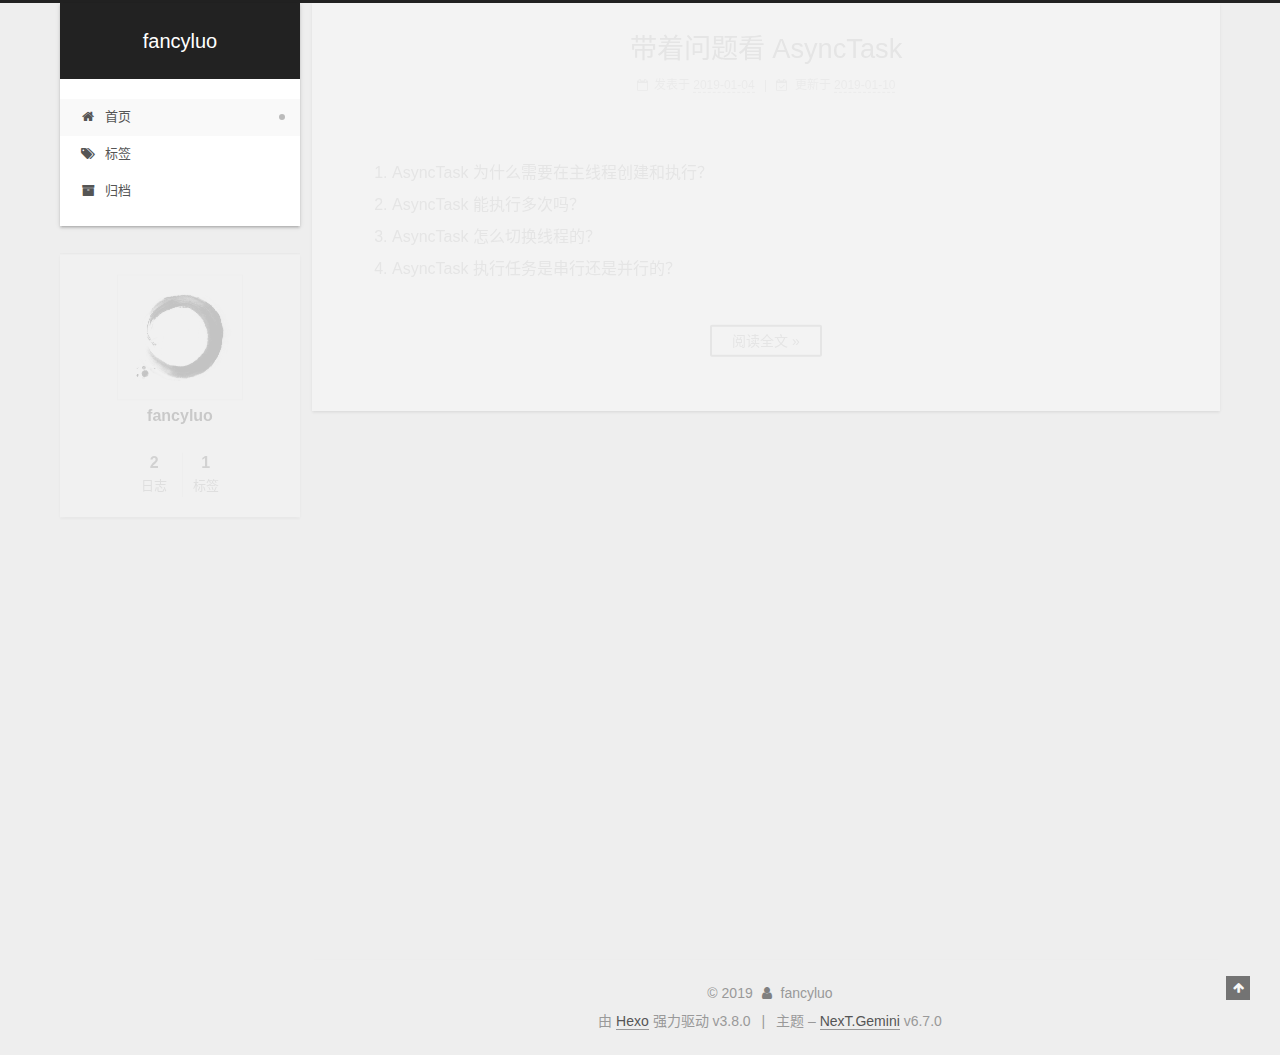
<file: index.html>
<!DOCTYPE html>












  


<html class="theme-next gemini use-motion" lang="zh-CN">
<head><meta name="generator" content="Hexo 3.8.0">
  <meta charset="UTF-8">
<meta http-equiv="X-UA-Compatible" content="IE=edge">
<meta name="viewport" content="width=device-width, initial-scale=1, maximum-scale=2">
<meta name="theme-color" content="#222">


























<link rel="stylesheet" href="/lib/font-awesome/css/font-awesome.min.css?v=4.6.2">

<link rel="stylesheet" href="/css/main.css?v=6.7.0">


  <link rel="apple-touch-icon" sizes="180x180" href="/images/apple-touch-icon-next.png?v=6.7.0">


  <link rel="icon" type="image/png" sizes="32x32" href="/images/favicon-32x32-next.png?v=6.7.0">


  <link rel="icon" type="image/png" sizes="16x16" href="/images/favicon-16x16-next.png?v=6.7.0">








<script id="hexo.configurations">
  var NexT = window.NexT || {};
  var CONFIG = {
    root: '/',
    scheme: 'Gemini',
    version: '6.7.0',
    sidebar: {"position":"left","display":"post","offset":12,"b2t":false,"scrollpercent":false,"onmobile":false},
    fancybox: false,
    fastclick: false,
    lazyload: false,
    tabs: true,
    motion: {"enable":true,"async":false,"transition":{"post_block":"fadeIn","post_header":"slideDownIn","post_body":"slideDownIn","coll_header":"slideLeftIn","sidebar":"slideUpIn"}},
    algolia: {
      applicationID: '',
      apiKey: '',
      indexName: '',
      hits: {"per_page":10},
      labels: {"input_placeholder":"Search for Posts","hits_empty":"We didn't find any results for the search: ${query}","hits_stats":"${hits} results found in ${time} ms"}
    }
  };
</script>


  




  <meta property="og:type" content="website">
<meta property="og:title" content="fancyluo">
<meta property="og:url" content="http://yoursite.com/index.html">
<meta property="og:site_name" content="fancyluo">
<meta property="og:locale" content="zh-CN">
<meta name="twitter:card" content="summary">
<meta name="twitter:title" content="fancyluo">






  <link rel="canonical" href="http://yoursite.com/">



<script id="page.configurations">
  CONFIG.page = {
    sidebar: "",
  };
</script>

  <title>fancyluo</title>
  












  <noscript>
  <style>
  .use-motion .motion-element,
  .use-motion .brand,
  .use-motion .menu-item,
  .sidebar-inner,
  .use-motion .post-block,
  .use-motion .pagination,
  .use-motion .comments,
  .use-motion .post-header,
  .use-motion .post-body,
  .use-motion .collection-title { opacity: initial; }

  .use-motion .logo,
  .use-motion .site-title,
  .use-motion .site-subtitle {
    opacity: initial;
    top: initial;
  }

  .use-motion .logo-line-before i { left: initial; }
  .use-motion .logo-line-after i { right: initial; }
  </style>
</noscript>

</head>

<body itemscope="" itemtype="http://schema.org/WebPage" lang="zh-CN">

  
  
    
  

  <div class="container sidebar-position-left 
  page-home">
    <div class="headband"></div>

    <header id="header" class="header" itemscope="" itemtype="http://schema.org/WPHeader">
      <div class="header-inner"><div class="site-brand-wrapper">
  <div class="site-meta">
    

    <div class="custom-logo-site-title">
      <a href="/" class="brand" rel="start">
        <span class="logo-line-before"><i></i></span>
        <span class="site-title">fancyluo</span>
        <span class="logo-line-after"><i></i></span>
      </a>
    </div>
    
    
  </div>

  <div class="site-nav-toggle">
    <button aria-label="切换导航栏">
      <span class="btn-bar"></span>
      <span class="btn-bar"></span>
      <span class="btn-bar"></span>
    </button>
  </div>
</div>



<nav class="site-nav">
  
    <ul id="menu" class="menu">
      
        
        
        
          
          <li class="menu-item menu-item-home menu-item-active">

    
    
    
      
    

    

    <a href="/" rel="section"><i class="menu-item-icon fa fa-fw fa-home"></i> <br>首页</a>

  </li>
        
        
        
          
          <li class="menu-item menu-item-tags">

    
    
    
      
    

    

    <a href="/tags/" rel="section"><i class="menu-item-icon fa fa-fw fa-tags"></i> <br>标签</a>

  </li>
        
        
        
          
          <li class="menu-item menu-item-archives">

    
    
    
      
    

    

    <a href="/archives/" rel="section"><i class="menu-item-icon fa fa-fw fa-archive"></i> <br>归档</a>

  </li>

      
      
    </ul>
  

  

  
</nav>



  



</div>
    </header>

    


    <main id="main" class="main">
      <div class="main-inner">
        <div class="content-wrap">
          
            

          
          <div id="content" class="content">
            
  <section id="posts" class="posts-expand">
    
      

  

  
  
  

  

  <article class="post post-type-normal" itemscope="" itemtype="http://schema.org/Article">
  
  
  
  <div class="post-block">
    <link itemprop="mainEntityOfPage" href="http://yoursite.com/2019/01/04/带着问题看-AsyncTask/">

    <span hidden itemprop="author" itemscope="" itemtype="http://schema.org/Person">
      <meta itemprop="name" content="fancyluo">
      <meta itemprop="description" content="">
      <meta itemprop="image" content="/images/avatar.png">
    </span>

    <span hidden itemprop="publisher" itemscope="" itemtype="http://schema.org/Organization">
      <meta itemprop="name" content="fancyluo">
    </span>

    
      <header class="post-header">

        
        
          <h1 class="post-title" itemprop="name headline">
                
                
                <a href="/2019/01/04/带着问题看-AsyncTask/" class="post-title-link" itemprop="url">带着问题看 AsyncTask</a>
              
            
          </h1>
        

        <div class="post-meta">
          <span class="post-time">

            
            
            

            
              <span class="post-meta-item-icon">
                <i class="fa fa-calendar-o"></i>
              </span>
              
                <span class="post-meta-item-text">发表于</span>
              

              
                
              

              <time title="创建时间：2019-01-04 15:03:53" itemprop="dateCreated datePublished" datetime="2019-01-04T15:03:53+08:00">2019-01-04</time>
            

            
              

              
                
                <span class="post-meta-divider">|</span>
                

                <span class="post-meta-item-icon">
                  <i class="fa fa-calendar-check-o"></i>
                </span>
                
                  <span class="post-meta-item-text">更新于</span>
                
                <time title="修改时间：2019-01-10 16:31:08" itemprop="dateModified" datetime="2019-01-10T16:31:08+08:00">2019-01-10</time>
              
            
          </span>

          

          
            
          

          
          

          

          

          

        </div>
      </header>
    

    
    
    
    <div class="post-body" itemprop="articleBody">

      
      

      
        
          <ol>
<li>AsyncTask 为什么需要在主线程创建和执行？</li>
<li>AsyncTask 能执行多次吗？</li>
<li>AsyncTask 怎么切换线程的？</li>
<li>AsyncTask 执行任务是串行还是并行的？</li>
</ol>
          <!--noindex-->
          
            <div class="post-button text-center">
              <a class="btn" href="/2019/01/04/带着问题看-AsyncTask/#more" rel="contents">
                阅读全文 &raquo;
              </a>
            </div>
          
          <!--/noindex-->
        
      
    </div>

    

    
    
    

    

    
      
    
    

    

    <footer class="post-footer">
      

      

      

      
      
        <div class="post-eof"></div>
      
    </footer>
  </div>
  
  
  
  </article>


    
      

  

  
  
  

  

  <article class="post post-type-normal" itemscope="" itemtype="http://schema.org/Article">
  
  
  
  <div class="post-block">
    <link itemprop="mainEntityOfPage" href="http://yoursite.com/2019/01/03/带着问题看-Handler/">

    <span hidden itemprop="author" itemscope="" itemtype="http://schema.org/Person">
      <meta itemprop="name" content="fancyluo">
      <meta itemprop="description" content="">
      <meta itemprop="image" content="/images/avatar.png">
    </span>

    <span hidden itemprop="publisher" itemscope="" itemtype="http://schema.org/Organization">
      <meta itemprop="name" content="fancyluo">
    </span>

    
      <header class="post-header">

        
        
          <h1 class="post-title" itemprop="name headline">
                
                
                <a href="/2019/01/03/带着问题看-Handler/" class="post-title-link" itemprop="url">带着问题看 Handler</a>
              
            
          </h1>
        

        <div class="post-meta">
          <span class="post-time">

            
            
            

            
              <span class="post-meta-item-icon">
                <i class="fa fa-calendar-o"></i>
              </span>
              
                <span class="post-meta-item-text">发表于</span>
              

              
                
              

              <time title="创建时间：2019-01-03 17:58:45" itemprop="dateCreated datePublished" datetime="2019-01-03T17:58:45+08:00">2019-01-03</time>
            

            
              

              
                
                <span class="post-meta-divider">|</span>
                

                <span class="post-meta-item-icon">
                  <i class="fa fa-calendar-check-o"></i>
                </span>
                
                  <span class="post-meta-item-text">更新于</span>
                
                <time title="修改时间：2019-01-10 16:31:13" itemprop="dateModified" datetime="2019-01-10T16:31:13+08:00">2019-01-10</time>
              
            
          </span>

          

          
            
          

          
          

          

          

          

        </div>
      </header>
    

    
    
    
    <div class="post-body" itemprop="articleBody">

      
      

      
        
          <p>Android 的消息机制主要是指 Handler 的运行机制，Handler 的运行需要底层的 Looper 和 MessageQueue 支持，MessageQueue 可以理解为消息队列，用来存储 Handler 发出的消息，而 Looper 可以理解为消息循环，由于 MessageQueue 只用来存储消息，不能处理消息，所以 Looper 就是用来处理消息的，Looper 会以无限循环的形式去消息队列中获取新消息，如果有的话就处理消息，没有就一直等待着。而 Looper 还涉及到一个概念就是 ThreadLocal，ThreadLocal 可以让数据在不同线程中实现不同的数据副本，当 Handler 创建的时候，会获取当前线程的 Looper 来构建消息循环系统，而这就是通过 ThreadLocal 来获取的。需要注意的是，线程默认是没有 Looper 的，要使用 Handler 就必须为线程创建 Looper，而我们可以在主线程中直接创建 Handler，是因为主线程在创建的时候就初始化了 Looper 并开启了消息循环。</p>
          <!--noindex-->
          
            <div class="post-button text-center">
              <a class="btn" href="/2019/01/03/带着问题看-Handler/#more" rel="contents">
                阅读全文 &raquo;
              </a>
            </div>
          
          <!--/noindex-->
        
      
    </div>

    

    
    
    

    

    
      
    
    

    

    <footer class="post-footer">
      

      

      

      
      
        <div class="post-eof"></div>
      
    </footer>
  </div>
  
  
  
  </article>


    
  </section>

  


          </div>
          

        </div>
        
          
  
  <div class="sidebar-toggle">
    <div class="sidebar-toggle-line-wrap">
      <span class="sidebar-toggle-line sidebar-toggle-line-first"></span>
      <span class="sidebar-toggle-line sidebar-toggle-line-middle"></span>
      <span class="sidebar-toggle-line sidebar-toggle-line-last"></span>
    </div>
  </div>

  <aside id="sidebar" class="sidebar">
    
    <div class="sidebar-inner">

      

      

      <div class="site-overview-wrap sidebar-panel sidebar-panel-active">
        <div class="site-overview">
          <div class="site-author motion-element" itemprop="author" itemscope="" itemtype="http://schema.org/Person">
            
              <img class="site-author-image" itemprop="image" src="/images/avatar.png" alt="fancyluo">
            
              <p class="site-author-name" itemprop="name">fancyluo</p>
              <p class="site-description motion-element" itemprop="description"></p>
          </div>

          
            <nav class="site-state motion-element">
              
                <div class="site-state-item site-state-posts">
                
                  <a href="/archives/">
                
                    <span class="site-state-item-count">2</span>
                    <span class="site-state-item-name">日志</span>
                  </a>
                </div>
              

              

              
                
                
                <div class="site-state-item site-state-tags">
                  <a href="/tags/index.html">
                    
                    
                      
                    
                    <span class="site-state-item-count">1</span>
                    <span class="site-state-item-name">标签</span>
                  </a>
                </div>
              
            </nav>
          

          

          

          

          
          

          
            
          
          

        </div>
      </div>

      

      

    </div>
  </aside>


        
      </div>
    </main>

    <footer id="footer" class="footer">
      <div class="footer-inner">
        <div class="copyright">&copy; <span itemprop="copyrightYear">2019</span>
  <span class="with-love" id="animate">
    <i class="fa fa-user"></i>
  </span>
  <span class="author" itemprop="copyrightHolder">fancyluo</span>

  

  
</div>


  <div class="powered-by">由 <a href="https://hexo.io" class="theme-link" rel="noopener" target="_blank">Hexo</a> 强力驱动 v3.8.0</div>



  <span class="post-meta-divider">|</span>



  <div class="theme-info">主题 – <a href="https://theme-next.org" class="theme-link" rel="noopener" target="_blank">NexT.Gemini</a> v6.7.0</div>




        








        
      </div>
    </footer>

    
      <div class="back-to-top">
        <i class="fa fa-arrow-up"></i>
        
      </div>
    

    

    

    
  </div>

  

<script>
  if (Object.prototype.toString.call(window.Promise) !== '[object Function]') {
    window.Promise = null;
  }
</script>


























  
  <script src="/lib/jquery/index.js?v=2.1.3"></script>

  
  <script src="/lib/velocity/velocity.min.js?v=1.2.1"></script>

  
  <script src="/lib/velocity/velocity.ui.min.js?v=1.2.1"></script>


  


  <script src="/js/src/utils.js?v=6.7.0"></script>

  <script src="/js/src/motion.js?v=6.7.0"></script>



  
  


  <script src="/js/src/affix.js?v=6.7.0"></script>

  <script src="/js/src/schemes/pisces.js?v=6.7.0"></script>



  

  


  <script src="/js/src/bootstrap.js?v=6.7.0"></script>



  



  











  





  

  

  

  

  

  

  

  

  

  

  

  

  

</body>
</html>
</file>
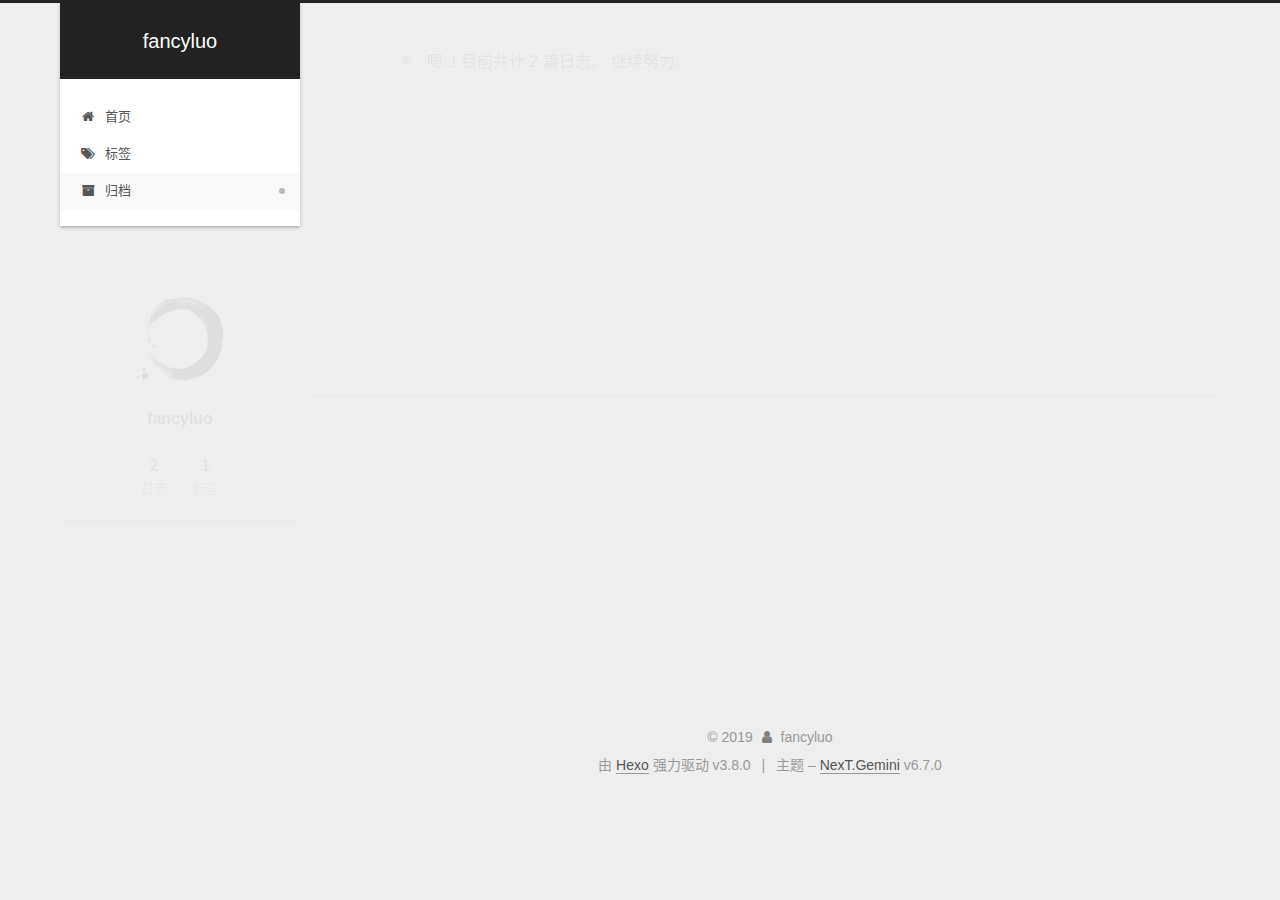
<file: archives/index.html>
<!DOCTYPE html>












  


<html class="theme-next gemini use-motion" lang="zh-CN">
<head><meta name="generator" content="Hexo 3.8.0">
  <meta charset="UTF-8">
<meta http-equiv="X-UA-Compatible" content="IE=edge">
<meta name="viewport" content="width=device-width, initial-scale=1, maximum-scale=2">
<meta name="theme-color" content="#222">


























<link rel="stylesheet" href="/lib/font-awesome/css/font-awesome.min.css?v=4.6.2">

<link rel="stylesheet" href="/css/main.css?v=6.7.0">


  <link rel="apple-touch-icon" sizes="180x180" href="/images/apple-touch-icon-next.png?v=6.7.0">


  <link rel="icon" type="image/png" sizes="32x32" href="/images/favicon-32x32-next.png?v=6.7.0">


  <link rel="icon" type="image/png" sizes="16x16" href="/images/favicon-16x16-next.png?v=6.7.0">








<script id="hexo.configurations">
  var NexT = window.NexT || {};
  var CONFIG = {
    root: '/',
    scheme: 'Gemini',
    version: '6.7.0',
    sidebar: {"position":"left","display":"post","offset":12,"b2t":false,"scrollpercent":false,"onmobile":false},
    fancybox: false,
    fastclick: false,
    lazyload: false,
    tabs: true,
    motion: {"enable":true,"async":false,"transition":{"post_block":"fadeIn","post_header":"slideDownIn","post_body":"slideDownIn","coll_header":"slideLeftIn","sidebar":"slideUpIn"}},
    algolia: {
      applicationID: '',
      apiKey: '',
      indexName: '',
      hits: {"per_page":10},
      labels: {"input_placeholder":"Search for Posts","hits_empty":"We didn't find any results for the search: ${query}","hits_stats":"${hits} results found in ${time} ms"}
    }
  };
</script>


  




  <meta property="og:type" content="website">
<meta property="og:title" content="fancyluo">
<meta property="og:url" content="http://yoursite.com/archives/index.html">
<meta property="og:site_name" content="fancyluo">
<meta property="og:locale" content="zh-CN">
<meta name="twitter:card" content="summary">
<meta name="twitter:title" content="fancyluo">






  <link rel="canonical" href="http://yoursite.com/archives/">



<script id="page.configurations">
  CONFIG.page = {
    sidebar: "",
  };
</script>

  <title>归档 | fancyluo</title>
  












  <noscript>
  <style>
  .use-motion .motion-element,
  .use-motion .brand,
  .use-motion .menu-item,
  .sidebar-inner,
  .use-motion .post-block,
  .use-motion .pagination,
  .use-motion .comments,
  .use-motion .post-header,
  .use-motion .post-body,
  .use-motion .collection-title { opacity: initial; }

  .use-motion .logo,
  .use-motion .site-title,
  .use-motion .site-subtitle {
    opacity: initial;
    top: initial;
  }

  .use-motion .logo-line-before i { left: initial; }
  .use-motion .logo-line-after i { right: initial; }
  </style>
</noscript>

</head>

<body itemscope="" itemtype="http://schema.org/WebPage" lang="zh-CN">

  
  
    
  

  <div class="container sidebar-position-left page-archive">
    <div class="headband"></div>

    <header id="header" class="header" itemscope="" itemtype="http://schema.org/WPHeader">
      <div class="header-inner"><div class="site-brand-wrapper">
  <div class="site-meta">
    

    <div class="custom-logo-site-title">
      <a href="/" class="brand" rel="start">
        <span class="logo-line-before"><i></i></span>
        <span class="site-title">fancyluo</span>
        <span class="logo-line-after"><i></i></span>
      </a>
    </div>
    
    
  </div>

  <div class="site-nav-toggle">
    <button aria-label="切换导航栏">
      <span class="btn-bar"></span>
      <span class="btn-bar"></span>
      <span class="btn-bar"></span>
    </button>
  </div>
</div>



<nav class="site-nav">
  
    <ul id="menu" class="menu">
      
        
        
        
          
          <li class="menu-item menu-item-home">

    
    
    
      
    

    

    <a href="/" rel="section"><i class="menu-item-icon fa fa-fw fa-home"></i> <br>首页</a>

  </li>
        
        
        
          
          <li class="menu-item menu-item-tags">

    
    
    
      
    

    

    <a href="/tags/" rel="section"><i class="menu-item-icon fa fa-fw fa-tags"></i> <br>标签</a>

  </li>
        
        
        
          
          <li class="menu-item menu-item-archives menu-item-active">

    
    
    
      
    

    

    <a href="/archives/" rel="section"><i class="menu-item-icon fa fa-fw fa-archive"></i> <br>归档</a>

  </li>

      
      
    </ul>
  

  

  
</nav>



  



</div>
    </header>

    


    <main id="main" class="main">
      <div class="main-inner">
        <div class="content-wrap">
          
            

    
    
      
      
    
      
      
    
      
      
    
    

  


          
          <div id="content" class="content">
            

  
  
  
  <div class="post-block archive">
    <div id="posts" class="posts-collapse">
      <span class="archive-move-on"></span>

      
      <span class="archive-page-counter">
        
        
        
          
        
        嗯..! 目前共计 2 篇日志。 继续努力。
      </span>
      

      

        
        
        

        
          
          <div class="collection-title">
            <h1 class="archive-year" id="archive-year-2019">2019</h1>
          </div>
        
        

        

  <article class="post post-type-normal" itemscope="" itemtype="http://schema.org/Article">
    <header class="post-header">

      <h2 class="post-title">
        
          <a class="post-title-link" href="/2019/01/04/带着问题看-AsyncTask/" itemprop="url">
            
              <span itemprop="name">带着问题看 AsyncTask</span>
            
          </a>
        
      </h2>

      <div class="post-meta">
        <time class="post-time" itemprop="dateCreated" datetime="2019-01-04T15:03:53+08:00" content="2019-01-04">
          01-04
        </time>
      </div>

    </header>
  </article>



      

        
        
        

        
        

        

  <article class="post post-type-normal" itemscope="" itemtype="http://schema.org/Article">
    <header class="post-header">

      <h2 class="post-title">
        
          <a class="post-title-link" href="/2019/01/03/带着问题看-Handler/" itemprop="url">
            
              <span itemprop="name">带着问题看 Handler</span>
            
          </a>
        
      </h2>

      <div class="post-meta">
        <time class="post-time" itemprop="dateCreated" datetime="2019-01-03T17:58:45+08:00" content="2019-01-03">
          01-03
        </time>
      </div>

    </header>
  </article>



      

    </div>
  </div>
  
  
  

  



          </div>
          

        </div>
        
          
  
  <div class="sidebar-toggle">
    <div class="sidebar-toggle-line-wrap">
      <span class="sidebar-toggle-line sidebar-toggle-line-first"></span>
      <span class="sidebar-toggle-line sidebar-toggle-line-middle"></span>
      <span class="sidebar-toggle-line sidebar-toggle-line-last"></span>
    </div>
  </div>

  <aside id="sidebar" class="sidebar">
    
    <div class="sidebar-inner">

      

      

      <div class="site-overview-wrap sidebar-panel sidebar-panel-active">
        <div class="site-overview">
          <div class="site-author motion-element" itemprop="author" itemscope="" itemtype="http://schema.org/Person">
            
              <img class="site-author-image" itemprop="image" src="/images/avatar.png" alt="fancyluo">
            
              <p class="site-author-name" itemprop="name">fancyluo</p>
              <p class="site-description motion-element" itemprop="description"></p>
          </div>

          
            <nav class="site-state motion-element">
              
                <div class="site-state-item site-state-posts">
                
                  <a href="/archives/">
                
                    <span class="site-state-item-count">2</span>
                    <span class="site-state-item-name">日志</span>
                  </a>
                </div>
              

              

              
                
                
                <div class="site-state-item site-state-tags">
                  <a href="/tags/index.html">
                    
                    
                      
                    
                    <span class="site-state-item-count">1</span>
                    <span class="site-state-item-name">标签</span>
                  </a>
                </div>
              
            </nav>
          

          

          

          

          
          

          
            
          
          

        </div>
      </div>

      

      

    </div>
  </aside>


        
      </div>
    </main>

    <footer id="footer" class="footer">
      <div class="footer-inner">
        <div class="copyright">&copy; <span itemprop="copyrightYear">2019</span>
  <span class="with-love" id="animate">
    <i class="fa fa-user"></i>
  </span>
  <span class="author" itemprop="copyrightHolder">fancyluo</span>

  

  
</div>


  <div class="powered-by">由 <a href="https://hexo.io" class="theme-link" rel="noopener" target="_blank">Hexo</a> 强力驱动 v3.8.0</div>



  <span class="post-meta-divider">|</span>



  <div class="theme-info">主题 – <a href="https://theme-next.org" class="theme-link" rel="noopener" target="_blank">NexT.Gemini</a> v6.7.0</div>




        








        
      </div>
    </footer>

    
      <div class="back-to-top">
        <i class="fa fa-arrow-up"></i>
        
      </div>
    

    

    

    
  </div>

  

<script>
  if (Object.prototype.toString.call(window.Promise) !== '[object Function]') {
    window.Promise = null;
  }
</script>


























  
  <script src="/lib/jquery/index.js?v=2.1.3"></script>

  
  <script src="/lib/velocity/velocity.min.js?v=1.2.1"></script>

  
  <script src="/lib/velocity/velocity.ui.min.js?v=1.2.1"></script>


  


  <script src="/js/src/utils.js?v=6.7.0"></script>

  <script src="/js/src/motion.js?v=6.7.0"></script>



  
  


  <script src="/js/src/affix.js?v=6.7.0"></script>

  <script src="/js/src/schemes/pisces.js?v=6.7.0"></script>



  

  


  <script src="/js/src/bootstrap.js?v=6.7.0"></script>



  



  











  





  

  

  

  

  

  

  

  

  

  

  

  

  

</body>
</html>
</file>
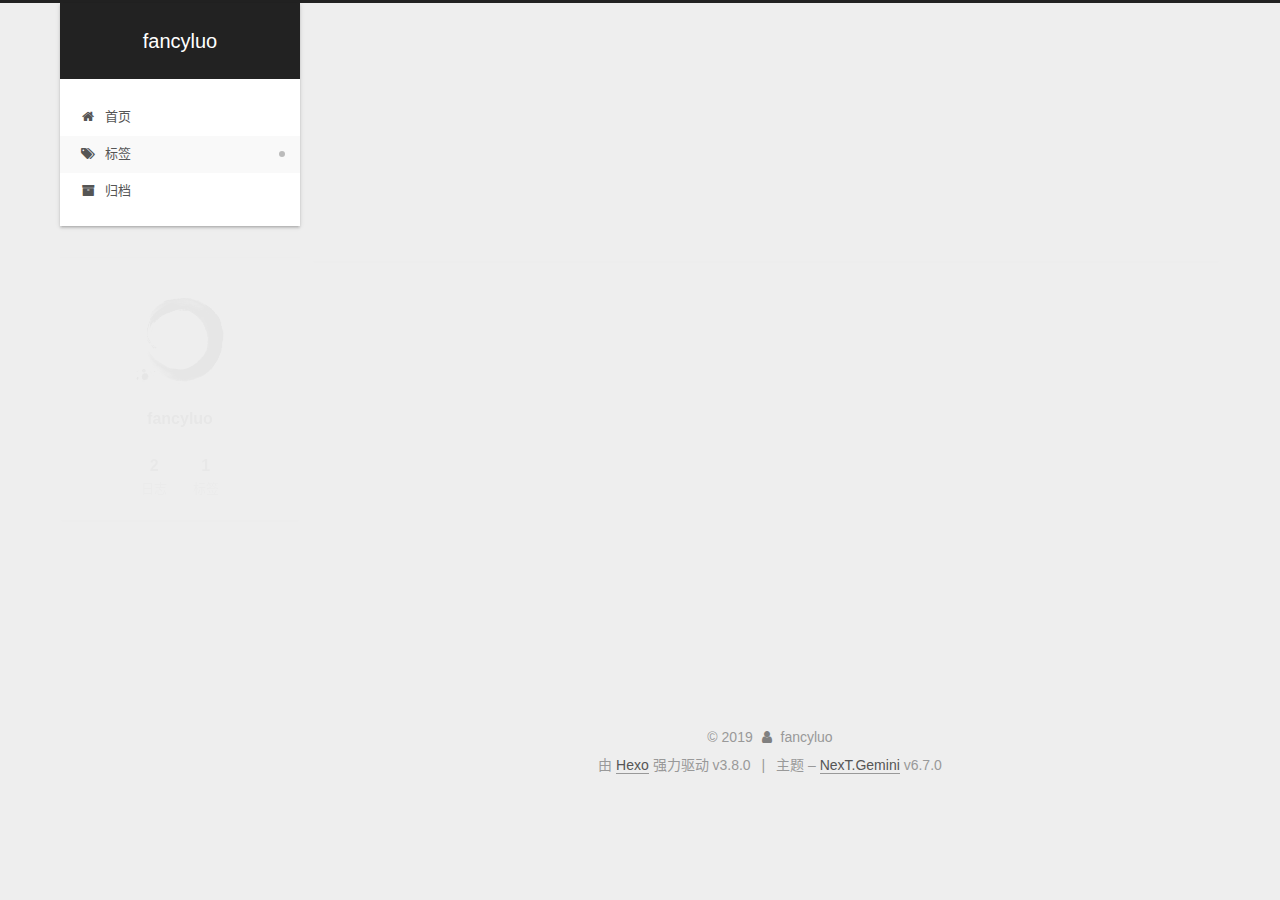
<file: tags/index.html>
<!DOCTYPE html>












  


<html class="theme-next gemini use-motion" lang="zh-CN">
<head><meta name="generator" content="Hexo 3.8.0">
  <meta charset="UTF-8">
<meta http-equiv="X-UA-Compatible" content="IE=edge">
<meta name="viewport" content="width=device-width, initial-scale=1, maximum-scale=2">
<meta name="theme-color" content="#222">


























<link rel="stylesheet" href="/lib/font-awesome/css/font-awesome.min.css?v=4.6.2">

<link rel="stylesheet" href="/css/main.css?v=6.7.0">


  <link rel="apple-touch-icon" sizes="180x180" href="/images/apple-touch-icon-next.png?v=6.7.0">


  <link rel="icon" type="image/png" sizes="32x32" href="/images/favicon-32x32-next.png?v=6.7.0">


  <link rel="icon" type="image/png" sizes="16x16" href="/images/favicon-16x16-next.png?v=6.7.0">








<script id="hexo.configurations">
  var NexT = window.NexT || {};
  var CONFIG = {
    root: '/',
    scheme: 'Gemini',
    version: '6.7.0',
    sidebar: {"position":"left","display":"post","offset":12,"b2t":false,"scrollpercent":false,"onmobile":false},
    fancybox: false,
    fastclick: false,
    lazyload: false,
    tabs: true,
    motion: {"enable":true,"async":false,"transition":{"post_block":"fadeIn","post_header":"slideDownIn","post_body":"slideDownIn","coll_header":"slideLeftIn","sidebar":"slideUpIn"}},
    algolia: {
      applicationID: '',
      apiKey: '',
      indexName: '',
      hits: {"per_page":10},
      labels: {"input_placeholder":"Search for Posts","hits_empty":"We didn't find any results for the search: ${query}","hits_stats":"${hits} results found in ${time} ms"}
    }
  };
</script>


  




  <meta property="og:type" content="website">
<meta property="og:title" content="标签">
<meta property="og:url" content="http://yoursite.com/tags/index.html">
<meta property="og:site_name" content="fancyluo">
<meta property="og:locale" content="zh-CN">
<meta property="og:updated_time" content="2019-01-04T01:52:13.857Z">
<meta name="twitter:card" content="summary">
<meta name="twitter:title" content="标签">






  <link rel="canonical" href="http://yoursite.com/tags/">



<script id="page.configurations">
  CONFIG.page = {
    sidebar: "",
  };
</script>

  <title>标签 | fancyluo</title>
  












  <noscript>
  <style>
  .use-motion .motion-element,
  .use-motion .brand,
  .use-motion .menu-item,
  .sidebar-inner,
  .use-motion .post-block,
  .use-motion .pagination,
  .use-motion .comments,
  .use-motion .post-header,
  .use-motion .post-body,
  .use-motion .collection-title { opacity: initial; }

  .use-motion .logo,
  .use-motion .site-title,
  .use-motion .site-subtitle {
    opacity: initial;
    top: initial;
  }

  .use-motion .logo-line-before i { left: initial; }
  .use-motion .logo-line-after i { right: initial; }
  </style>
</noscript>

</head>

<body itemscope="" itemtype="http://schema.org/WebPage" lang="zh-CN">

  
  
    
  

  <div class="container sidebar-position-left page-post-detail">
    <div class="headband"></div>

    <header id="header" class="header" itemscope="" itemtype="http://schema.org/WPHeader">
      <div class="header-inner"><div class="site-brand-wrapper">
  <div class="site-meta">
    

    <div class="custom-logo-site-title">
      <a href="/" class="brand" rel="start">
        <span class="logo-line-before"><i></i></span>
        <span class="site-title">fancyluo</span>
        <span class="logo-line-after"><i></i></span>
      </a>
    </div>
    
    
  </div>

  <div class="site-nav-toggle">
    <button aria-label="切换导航栏">
      <span class="btn-bar"></span>
      <span class="btn-bar"></span>
      <span class="btn-bar"></span>
    </button>
  </div>
</div>



<nav class="site-nav">
  
    <ul id="menu" class="menu">
      
        
        
        
          
          <li class="menu-item menu-item-home">

    
    
    
      
    

    

    <a href="/" rel="section"><i class="menu-item-icon fa fa-fw fa-home"></i> <br>首页</a>

  </li>
        
        
        
          
          <li class="menu-item menu-item-tags menu-item-active">

    
    
    
      
    

    

    <a href="/tags/" rel="section"><i class="menu-item-icon fa fa-fw fa-tags"></i> <br>标签</a>

  </li>
        
        
        
          
          <li class="menu-item menu-item-archives">

    
    
    
      
    

    

    <a href="/archives/" rel="section"><i class="menu-item-icon fa fa-fw fa-archive"></i> <br>归档</a>

  </li>

      
      
    </ul>
  

  

  
</nav>



  



</div>
    </header>

    


    <main id="main" class="main">
      <div class="main-inner">
        <div class="content-wrap">
          
            

    
    
      
      
    
      
      
    
      
      
    
    

  


          
          <div id="content" class="content">
            

  <div id="posts" class="posts-expand">
    
    
    
    <div class="post-block page">
      <header class="post-header">

<h1 class="post-title" itemprop="name headline">标签

</h1>

<div class="post-meta">
  
  



</div>

</header>

      
      
      
      <div class="post-body">
        
        
          <div class="tag-cloud">
            <div class="tag-cloud-title">
              
              
                
                  
                
              
              目前共计 1 个标签
            </div>
            <div class="tag-cloud-tags">
              <a href="/tags/Android-进阶/" style="font-size: 12px; color: #ccc">Android 进阶</a>
            </div>
          </div>
        
      </div>
      
      
      
    </div>
    



    
    
    
  </div>


          </div>
          

  



        </div>
        
          
  
  <div class="sidebar-toggle">
    <div class="sidebar-toggle-line-wrap">
      <span class="sidebar-toggle-line sidebar-toggle-line-first"></span>
      <span class="sidebar-toggle-line sidebar-toggle-line-middle"></span>
      <span class="sidebar-toggle-line sidebar-toggle-line-last"></span>
    </div>
  </div>

  <aside id="sidebar" class="sidebar">
    
    <div class="sidebar-inner">

      

      

      <div class="site-overview-wrap sidebar-panel sidebar-panel-active">
        <div class="site-overview">
          <div class="site-author motion-element" itemprop="author" itemscope="" itemtype="http://schema.org/Person">
            
              <img class="site-author-image" itemprop="image" src="/images/avatar.png" alt="fancyluo">
            
              <p class="site-author-name" itemprop="name">fancyluo</p>
              <p class="site-description motion-element" itemprop="description"></p>
          </div>

          
            <nav class="site-state motion-element">
              
                <div class="site-state-item site-state-posts">
                
                  <a href="/archives/">
                
                    <span class="site-state-item-count">2</span>
                    <span class="site-state-item-name">日志</span>
                  </a>
                </div>
              

              

              
                
                
                <div class="site-state-item site-state-tags">
                  <a href="/tags/index.html">
                    
                    
                      
                    
                    <span class="site-state-item-count">1</span>
                    <span class="site-state-item-name">标签</span>
                  </a>
                </div>
              
            </nav>
          

          

          

          

          
          

          
            
          
          

        </div>
      </div>

      

      

    </div>
  </aside>


        
      </div>
    </main>

    <footer id="footer" class="footer">
      <div class="footer-inner">
        <div class="copyright">&copy; <span itemprop="copyrightYear">2019</span>
  <span class="with-love" id="animate">
    <i class="fa fa-user"></i>
  </span>
  <span class="author" itemprop="copyrightHolder">fancyluo</span>

  

  
</div>


  <div class="powered-by">由 <a href="https://hexo.io" class="theme-link" rel="noopener" target="_blank">Hexo</a> 强力驱动 v3.8.0</div>



  <span class="post-meta-divider">|</span>



  <div class="theme-info">主题 – <a href="https://theme-next.org" class="theme-link" rel="noopener" target="_blank">NexT.Gemini</a> v6.7.0</div>




        








        
      </div>
    </footer>

    
      <div class="back-to-top">
        <i class="fa fa-arrow-up"></i>
        
      </div>
    

    

    

    
  </div>

  

<script>
  if (Object.prototype.toString.call(window.Promise) !== '[object Function]') {
    window.Promise = null;
  }
</script>


























  
  <script src="/lib/jquery/index.js?v=2.1.3"></script>

  
  <script src="/lib/velocity/velocity.min.js?v=1.2.1"></script>

  
  <script src="/lib/velocity/velocity.ui.min.js?v=1.2.1"></script>


  


  <script src="/js/src/utils.js?v=6.7.0"></script>

  <script src="/js/src/motion.js?v=6.7.0"></script>



  
  


  <script src="/js/src/affix.js?v=6.7.0"></script>

  <script src="/js/src/schemes/pisces.js?v=6.7.0"></script>



  
  <script src="/js/src/scrollspy.js?v=6.7.0"></script>
<script src="/js/src/post-details.js?v=6.7.0"></script>



  


  <script src="/js/src/bootstrap.js?v=6.7.0"></script>



  



  











  





  

  

  

  

  

  

  

  

  

  

  

  

  

</body>
</html>
</file>
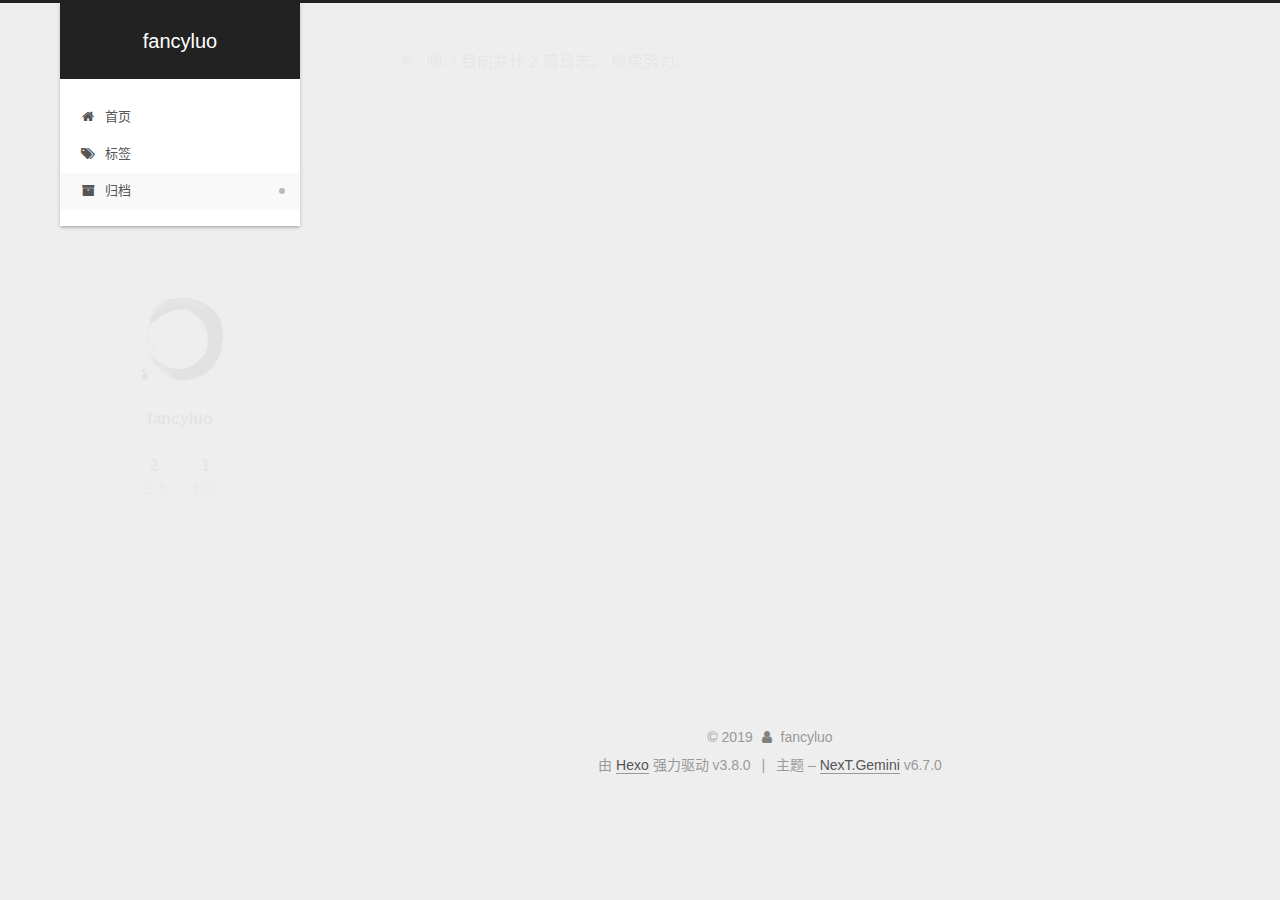
<file: archives/2019/index.html>
<!DOCTYPE html>












  


<html class="theme-next gemini use-motion" lang="zh-CN">
<head><meta name="generator" content="Hexo 3.8.0">
  <meta charset="UTF-8">
<meta http-equiv="X-UA-Compatible" content="IE=edge">
<meta name="viewport" content="width=device-width, initial-scale=1, maximum-scale=2">
<meta name="theme-color" content="#222">


























<link rel="stylesheet" href="/lib/font-awesome/css/font-awesome.min.css?v=4.6.2">

<link rel="stylesheet" href="/css/main.css?v=6.7.0">


  <link rel="apple-touch-icon" sizes="180x180" href="/images/apple-touch-icon-next.png?v=6.7.0">


  <link rel="icon" type="image/png" sizes="32x32" href="/images/favicon-32x32-next.png?v=6.7.0">


  <link rel="icon" type="image/png" sizes="16x16" href="/images/favicon-16x16-next.png?v=6.7.0">








<script id="hexo.configurations">
  var NexT = window.NexT || {};
  var CONFIG = {
    root: '/',
    scheme: 'Gemini',
    version: '6.7.0',
    sidebar: {"position":"left","display":"post","offset":12,"b2t":false,"scrollpercent":false,"onmobile":false},
    fancybox: false,
    fastclick: false,
    lazyload: false,
    tabs: true,
    motion: {"enable":true,"async":false,"transition":{"post_block":"fadeIn","post_header":"slideDownIn","post_body":"slideDownIn","coll_header":"slideLeftIn","sidebar":"slideUpIn"}},
    algolia: {
      applicationID: '',
      apiKey: '',
      indexName: '',
      hits: {"per_page":10},
      labels: {"input_placeholder":"Search for Posts","hits_empty":"We didn't find any results for the search: ${query}","hits_stats":"${hits} results found in ${time} ms"}
    }
  };
</script>


  




  <meta property="og:type" content="website">
<meta property="og:title" content="fancyluo">
<meta property="og:url" content="http://yoursite.com/archives/2019/index.html">
<meta property="og:site_name" content="fancyluo">
<meta property="og:locale" content="zh-CN">
<meta name="twitter:card" content="summary">
<meta name="twitter:title" content="fancyluo">






  <link rel="canonical" href="http://yoursite.com/archives/2019/">



<script id="page.configurations">
  CONFIG.page = {
    sidebar: "",
  };
</script>

  <title>归档 | fancyluo</title>
  












  <noscript>
  <style>
  .use-motion .motion-element,
  .use-motion .brand,
  .use-motion .menu-item,
  .sidebar-inner,
  .use-motion .post-block,
  .use-motion .pagination,
  .use-motion .comments,
  .use-motion .post-header,
  .use-motion .post-body,
  .use-motion .collection-title { opacity: initial; }

  .use-motion .logo,
  .use-motion .site-title,
  .use-motion .site-subtitle {
    opacity: initial;
    top: initial;
  }

  .use-motion .logo-line-before i { left: initial; }
  .use-motion .logo-line-after i { right: initial; }
  </style>
</noscript>

</head>

<body itemscope="" itemtype="http://schema.org/WebPage" lang="zh-CN">

  
  
    
  

  <div class="container sidebar-position-left page-archive">
    <div class="headband"></div>

    <header id="header" class="header" itemscope="" itemtype="http://schema.org/WPHeader">
      <div class="header-inner"><div class="site-brand-wrapper">
  <div class="site-meta">
    

    <div class="custom-logo-site-title">
      <a href="/" class="brand" rel="start">
        <span class="logo-line-before"><i></i></span>
        <span class="site-title">fancyluo</span>
        <span class="logo-line-after"><i></i></span>
      </a>
    </div>
    
    
  </div>

  <div class="site-nav-toggle">
    <button aria-label="切换导航栏">
      <span class="btn-bar"></span>
      <span class="btn-bar"></span>
      <span class="btn-bar"></span>
    </button>
  </div>
</div>



<nav class="site-nav">
  
    <ul id="menu" class="menu">
      
        
        
        
          
          <li class="menu-item menu-item-home">

    
    
    
      
    

    

    <a href="/" rel="section"><i class="menu-item-icon fa fa-fw fa-home"></i> <br>首页</a>

  </li>
        
        
        
          
          <li class="menu-item menu-item-tags">

    
    
    
      
    

    

    <a href="/tags/" rel="section"><i class="menu-item-icon fa fa-fw fa-tags"></i> <br>标签</a>

  </li>
        
        
        
          
          <li class="menu-item menu-item-archives menu-item-active">

    
    
    
      
    

    

    <a href="/archives/" rel="section"><i class="menu-item-icon fa fa-fw fa-archive"></i> <br>归档</a>

  </li>

      
      
    </ul>
  

  

  
</nav>



  



</div>
    </header>

    


    <main id="main" class="main">
      <div class="main-inner">
        <div class="content-wrap">
          
            

    
    
      
      
    
      
      
    
      
      
    
    

  


          
          <div id="content" class="content">
            

  
  
  
  <div class="post-block archive">
    <div id="posts" class="posts-collapse">
      <span class="archive-move-on"></span>

      
      <span class="archive-page-counter">
        
        
        
          
        
        嗯..! 目前共计 2 篇日志。 继续努力。
      </span>
      

      

        
        
        

        
          
          <div class="collection-title">
            <h1 class="archive-year" id="archive-year-2019">2019</h1>
          </div>
        
        

        

  <article class="post post-type-normal" itemscope="" itemtype="http://schema.org/Article">
    <header class="post-header">

      <h2 class="post-title">
        
          <a class="post-title-link" href="/2019/01/04/带着问题看-AsyncTask/" itemprop="url">
            
              <span itemprop="name">带着问题看 AsyncTask</span>
            
          </a>
        
      </h2>

      <div class="post-meta">
        <time class="post-time" itemprop="dateCreated" datetime="2019-01-04T15:03:53+08:00" content="2019-01-04">
          01-04
        </time>
      </div>

    </header>
  </article>



      

        
        
        

        
        

        

  <article class="post post-type-normal" itemscope="" itemtype="http://schema.org/Article">
    <header class="post-header">

      <h2 class="post-title">
        
          <a class="post-title-link" href="/2019/01/03/带着问题看-Handler/" itemprop="url">
            
              <span itemprop="name">带着问题看 Handler</span>
            
          </a>
        
      </h2>

      <div class="post-meta">
        <time class="post-time" itemprop="dateCreated" datetime="2019-01-03T17:58:45+08:00" content="2019-01-03">
          01-03
        </time>
      </div>

    </header>
  </article>



      

    </div>
  </div>
  
  
  

  



          </div>
          

        </div>
        
          
  
  <div class="sidebar-toggle">
    <div class="sidebar-toggle-line-wrap">
      <span class="sidebar-toggle-line sidebar-toggle-line-first"></span>
      <span class="sidebar-toggle-line sidebar-toggle-line-middle"></span>
      <span class="sidebar-toggle-line sidebar-toggle-line-last"></span>
    </div>
  </div>

  <aside id="sidebar" class="sidebar">
    
    <div class="sidebar-inner">

      

      

      <div class="site-overview-wrap sidebar-panel sidebar-panel-active">
        <div class="site-overview">
          <div class="site-author motion-element" itemprop="author" itemscope="" itemtype="http://schema.org/Person">
            
              <img class="site-author-image" itemprop="image" src="/images/avatar.png" alt="fancyluo">
            
              <p class="site-author-name" itemprop="name">fancyluo</p>
              <p class="site-description motion-element" itemprop="description"></p>
          </div>

          
            <nav class="site-state motion-element">
              
                <div class="site-state-item site-state-posts">
                
                  <a href="/archives/">
                
                    <span class="site-state-item-count">2</span>
                    <span class="site-state-item-name">日志</span>
                  </a>
                </div>
              

              

              
                
                
                <div class="site-state-item site-state-tags">
                  <a href="/tags/index.html">
                    
                    
                      
                    
                    <span class="site-state-item-count">1</span>
                    <span class="site-state-item-name">标签</span>
                  </a>
                </div>
              
            </nav>
          

          

          

          

          
          

          
            
          
          

        </div>
      </div>

      

      

    </div>
  </aside>


        
      </div>
    </main>

    <footer id="footer" class="footer">
      <div class="footer-inner">
        <div class="copyright">&copy; <span itemprop="copyrightYear">2019</span>
  <span class="with-love" id="animate">
    <i class="fa fa-user"></i>
  </span>
  <span class="author" itemprop="copyrightHolder">fancyluo</span>

  

  
</div>


  <div class="powered-by">由 <a href="https://hexo.io" class="theme-link" rel="noopener" target="_blank">Hexo</a> 强力驱动 v3.8.0</div>



  <span class="post-meta-divider">|</span>



  <div class="theme-info">主题 – <a href="https://theme-next.org" class="theme-link" rel="noopener" target="_blank">NexT.Gemini</a> v6.7.0</div>




        








        
      </div>
    </footer>

    
      <div class="back-to-top">
        <i class="fa fa-arrow-up"></i>
        
      </div>
    

    

    

    
  </div>

  

<script>
  if (Object.prototype.toString.call(window.Promise) !== '[object Function]') {
    window.Promise = null;
  }
</script>


























  
  <script src="/lib/jquery/index.js?v=2.1.3"></script>

  
  <script src="/lib/velocity/velocity.min.js?v=1.2.1"></script>

  
  <script src="/lib/velocity/velocity.ui.min.js?v=1.2.1"></script>


  


  <script src="/js/src/utils.js?v=6.7.0"></script>

  <script src="/js/src/motion.js?v=6.7.0"></script>



  
  


  <script src="/js/src/affix.js?v=6.7.0"></script>

  <script src="/js/src/schemes/pisces.js?v=6.7.0"></script>



  

  


  <script src="/js/src/bootstrap.js?v=6.7.0"></script>



  



  











  





  

  

  

  

  

  

  

  

  

  

  

  

  

</body>
</html>
</file>
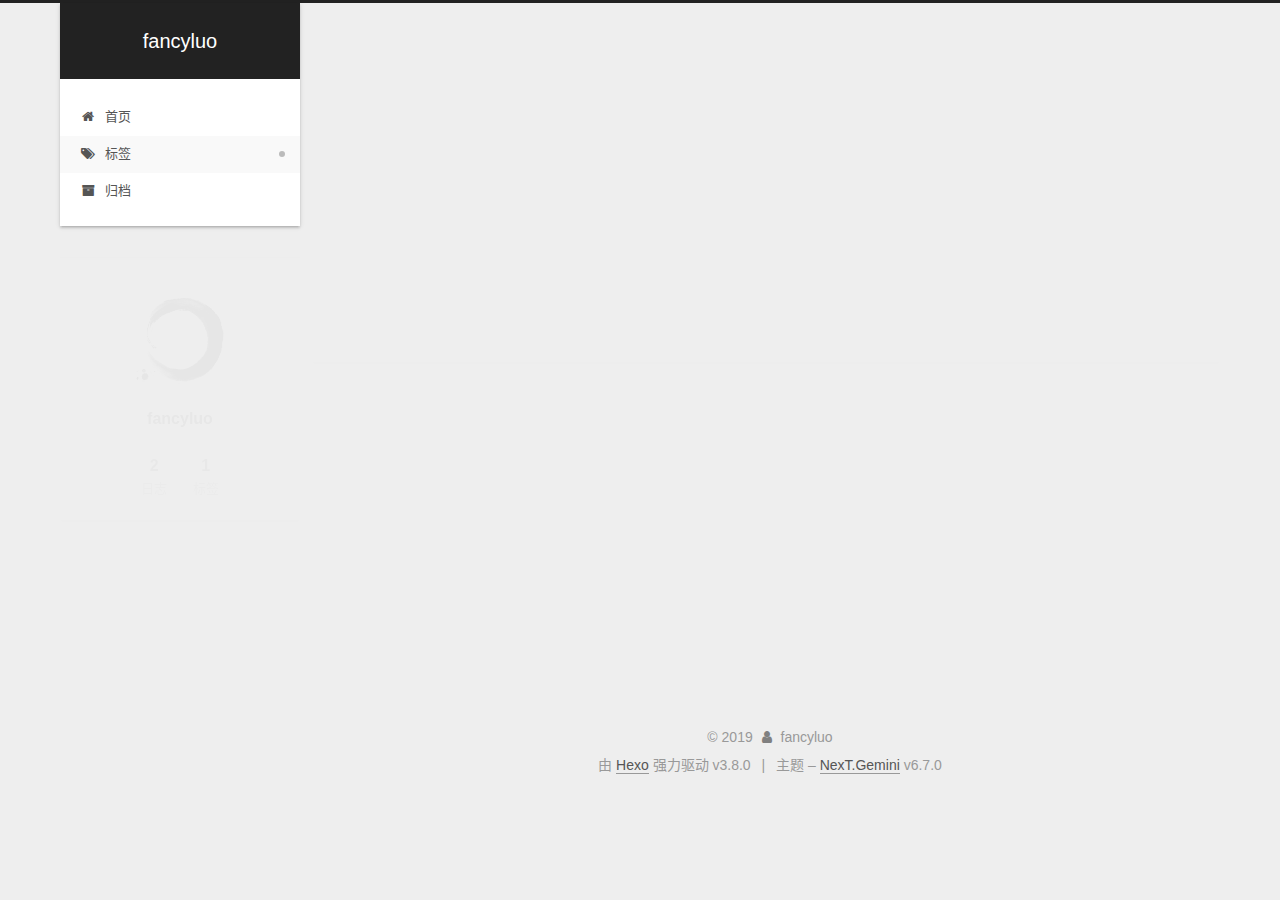
<file: tags/Android-进阶/index.html>
<!DOCTYPE html>












  


<html class="theme-next gemini use-motion" lang="zh-CN">
<head><meta name="generator" content="Hexo 3.8.0">
  <meta charset="UTF-8">
<meta http-equiv="X-UA-Compatible" content="IE=edge">
<meta name="viewport" content="width=device-width, initial-scale=1, maximum-scale=2">
<meta name="theme-color" content="#222">


























<link rel="stylesheet" href="/lib/font-awesome/css/font-awesome.min.css?v=4.6.2">

<link rel="stylesheet" href="/css/main.css?v=6.7.0">


  <link rel="apple-touch-icon" sizes="180x180" href="/images/apple-touch-icon-next.png?v=6.7.0">


  <link rel="icon" type="image/png" sizes="32x32" href="/images/favicon-32x32-next.png?v=6.7.0">


  <link rel="icon" type="image/png" sizes="16x16" href="/images/favicon-16x16-next.png?v=6.7.0">








<script id="hexo.configurations">
  var NexT = window.NexT || {};
  var CONFIG = {
    root: '/',
    scheme: 'Gemini',
    version: '6.7.0',
    sidebar: {"position":"left","display":"post","offset":12,"b2t":false,"scrollpercent":false,"onmobile":false},
    fancybox: false,
    fastclick: false,
    lazyload: false,
    tabs: true,
    motion: {"enable":true,"async":false,"transition":{"post_block":"fadeIn","post_header":"slideDownIn","post_body":"slideDownIn","coll_header":"slideLeftIn","sidebar":"slideUpIn"}},
    algolia: {
      applicationID: '',
      apiKey: '',
      indexName: '',
      hits: {"per_page":10},
      labels: {"input_placeholder":"Search for Posts","hits_empty":"We didn't find any results for the search: ${query}","hits_stats":"${hits} results found in ${time} ms"}
    }
  };
</script>


  




  <meta property="og:type" content="website">
<meta property="og:title" content="fancyluo">
<meta property="og:url" content="http://yoursite.com/tags/Android-进阶/index.html">
<meta property="og:site_name" content="fancyluo">
<meta property="og:locale" content="zh-CN">
<meta name="twitter:card" content="summary">
<meta name="twitter:title" content="fancyluo">






  <link rel="canonical" href="http://yoursite.com/tags/Android-进阶/">



<script id="page.configurations">
  CONFIG.page = {
    sidebar: "",
  };
</script>

  <title>标签: Android 进阶 | fancyluo</title>
  












  <noscript>
  <style>
  .use-motion .motion-element,
  .use-motion .brand,
  .use-motion .menu-item,
  .sidebar-inner,
  .use-motion .post-block,
  .use-motion .pagination,
  .use-motion .comments,
  .use-motion .post-header,
  .use-motion .post-body,
  .use-motion .collection-title { opacity: initial; }

  .use-motion .logo,
  .use-motion .site-title,
  .use-motion .site-subtitle {
    opacity: initial;
    top: initial;
  }

  .use-motion .logo-line-before i { left: initial; }
  .use-motion .logo-line-after i { right: initial; }
  </style>
</noscript>

</head>

<body itemscope="" itemtype="http://schema.org/WebPage" lang="zh-CN">

  
  
    
  

  <div class="container sidebar-position-left ">
    <div class="headband"></div>

    <header id="header" class="header" itemscope="" itemtype="http://schema.org/WPHeader">
      <div class="header-inner"><div class="site-brand-wrapper">
  <div class="site-meta">
    

    <div class="custom-logo-site-title">
      <a href="/" class="brand" rel="start">
        <span class="logo-line-before"><i></i></span>
        <span class="site-title">fancyluo</span>
        <span class="logo-line-after"><i></i></span>
      </a>
    </div>
    
    
  </div>

  <div class="site-nav-toggle">
    <button aria-label="切换导航栏">
      <span class="btn-bar"></span>
      <span class="btn-bar"></span>
      <span class="btn-bar"></span>
    </button>
  </div>
</div>



<nav class="site-nav">
  
    <ul id="menu" class="menu">
      
        
        
        
          
          <li class="menu-item menu-item-home">

    
    
    
      
    

    

    <a href="/" rel="section"><i class="menu-item-icon fa fa-fw fa-home"></i> <br>首页</a>

  </li>
        
        
        
          
          <li class="menu-item menu-item-tags menu-item-active">

    
    
    
      
    

    

    <a href="/tags/" rel="section"><i class="menu-item-icon fa fa-fw fa-tags"></i> <br>标签</a>

  </li>
        
        
        
          
          <li class="menu-item menu-item-archives">

    
    
    
      
    

    

    <a href="/archives/" rel="section"><i class="menu-item-icon fa fa-fw fa-archive"></i> <br>归档</a>

  </li>

      
      
    </ul>
  

  

  
</nav>



  



</div>
    </header>

    


    <main id="main" class="main">
      <div class="main-inner">
        <div class="content-wrap">
          
            

    
    
      
      
    
      
      
    
      
      
    
    

  


          
          <div id="content" class="content">
            

  
  
  
  <div class="post-block tag">

    <div id="posts" class="posts-collapse">
      <div class="collection-title">
        <h1>Android 进阶<small>标签</small>
        </h1>
      </div>

      
        

  <article class="post post-type-normal" itemscope="" itemtype="http://schema.org/Article">
    <header class="post-header">

      <h2 class="post-title">
        
          <a class="post-title-link" href="/2019/01/04/带着问题看-AsyncTask/" itemprop="url">
            
              <span itemprop="name">带着问题看 AsyncTask</span>
            
          </a>
        
      </h2>

      <div class="post-meta">
        <time class="post-time" itemprop="dateCreated" datetime="2019-01-04T15:03:53+08:00" content="2019-01-04">
          01-04
        </time>
      </div>

    </header>
  </article>


      
        

  <article class="post post-type-normal" itemscope="" itemtype="http://schema.org/Article">
    <header class="post-header">

      <h2 class="post-title">
        
          <a class="post-title-link" href="/2019/01/03/带着问题看-Handler/" itemprop="url">
            
              <span itemprop="name">带着问题看 Handler</span>
            
          </a>
        
      </h2>

      <div class="post-meta">
        <time class="post-time" itemprop="dateCreated" datetime="2019-01-03T17:58:45+08:00" content="2019-01-03">
          01-03
        </time>
      </div>

    </header>
  </article>


      
    </div>

  </div>
  
  
  

  


          </div>
          

        </div>
        
          
  
  <div class="sidebar-toggle">
    <div class="sidebar-toggle-line-wrap">
      <span class="sidebar-toggle-line sidebar-toggle-line-first"></span>
      <span class="sidebar-toggle-line sidebar-toggle-line-middle"></span>
      <span class="sidebar-toggle-line sidebar-toggle-line-last"></span>
    </div>
  </div>

  <aside id="sidebar" class="sidebar">
    
    <div class="sidebar-inner">

      

      

      <div class="site-overview-wrap sidebar-panel sidebar-panel-active">
        <div class="site-overview">
          <div class="site-author motion-element" itemprop="author" itemscope="" itemtype="http://schema.org/Person">
            
              <img class="site-author-image" itemprop="image" src="/images/avatar.png" alt="fancyluo">
            
              <p class="site-author-name" itemprop="name">fancyluo</p>
              <p class="site-description motion-element" itemprop="description"></p>
          </div>

          
            <nav class="site-state motion-element">
              
                <div class="site-state-item site-state-posts">
                
                  <a href="/archives/">
                
                    <span class="site-state-item-count">2</span>
                    <span class="site-state-item-name">日志</span>
                  </a>
                </div>
              

              

              
                
                
                <div class="site-state-item site-state-tags">
                  <a href="/tags/index.html">
                    
                    
                      
                    
                    <span class="site-state-item-count">1</span>
                    <span class="site-state-item-name">标签</span>
                  </a>
                </div>
              
            </nav>
          

          

          

          

          
          

          
            
          
          

        </div>
      </div>

      

      

    </div>
  </aside>


        
      </div>
    </main>

    <footer id="footer" class="footer">
      <div class="footer-inner">
        <div class="copyright">&copy; <span itemprop="copyrightYear">2019</span>
  <span class="with-love" id="animate">
    <i class="fa fa-user"></i>
  </span>
  <span class="author" itemprop="copyrightHolder">fancyluo</span>

  

  
</div>


  <div class="powered-by">由 <a href="https://hexo.io" class="theme-link" rel="noopener" target="_blank">Hexo</a> 强力驱动 v3.8.0</div>



  <span class="post-meta-divider">|</span>



  <div class="theme-info">主题 – <a href="https://theme-next.org" class="theme-link" rel="noopener" target="_blank">NexT.Gemini</a> v6.7.0</div>




        








        
      </div>
    </footer>

    
      <div class="back-to-top">
        <i class="fa fa-arrow-up"></i>
        
      </div>
    

    

    

    
  </div>

  

<script>
  if (Object.prototype.toString.call(window.Promise) !== '[object Function]') {
    window.Promise = null;
  }
</script>


























  
  <script src="/lib/jquery/index.js?v=2.1.3"></script>

  
  <script src="/lib/velocity/velocity.min.js?v=1.2.1"></script>

  
  <script src="/lib/velocity/velocity.ui.min.js?v=1.2.1"></script>


  


  <script src="/js/src/utils.js?v=6.7.0"></script>

  <script src="/js/src/motion.js?v=6.7.0"></script>



  
  


  <script src="/js/src/affix.js?v=6.7.0"></script>

  <script src="/js/src/schemes/pisces.js?v=6.7.0"></script>



  

  


  <script src="/js/src/bootstrap.js?v=6.7.0"></script>



  



  











  





  

  

  

  

  

  

  

  

  

  

  

  

  

</body>
</html>
</file>
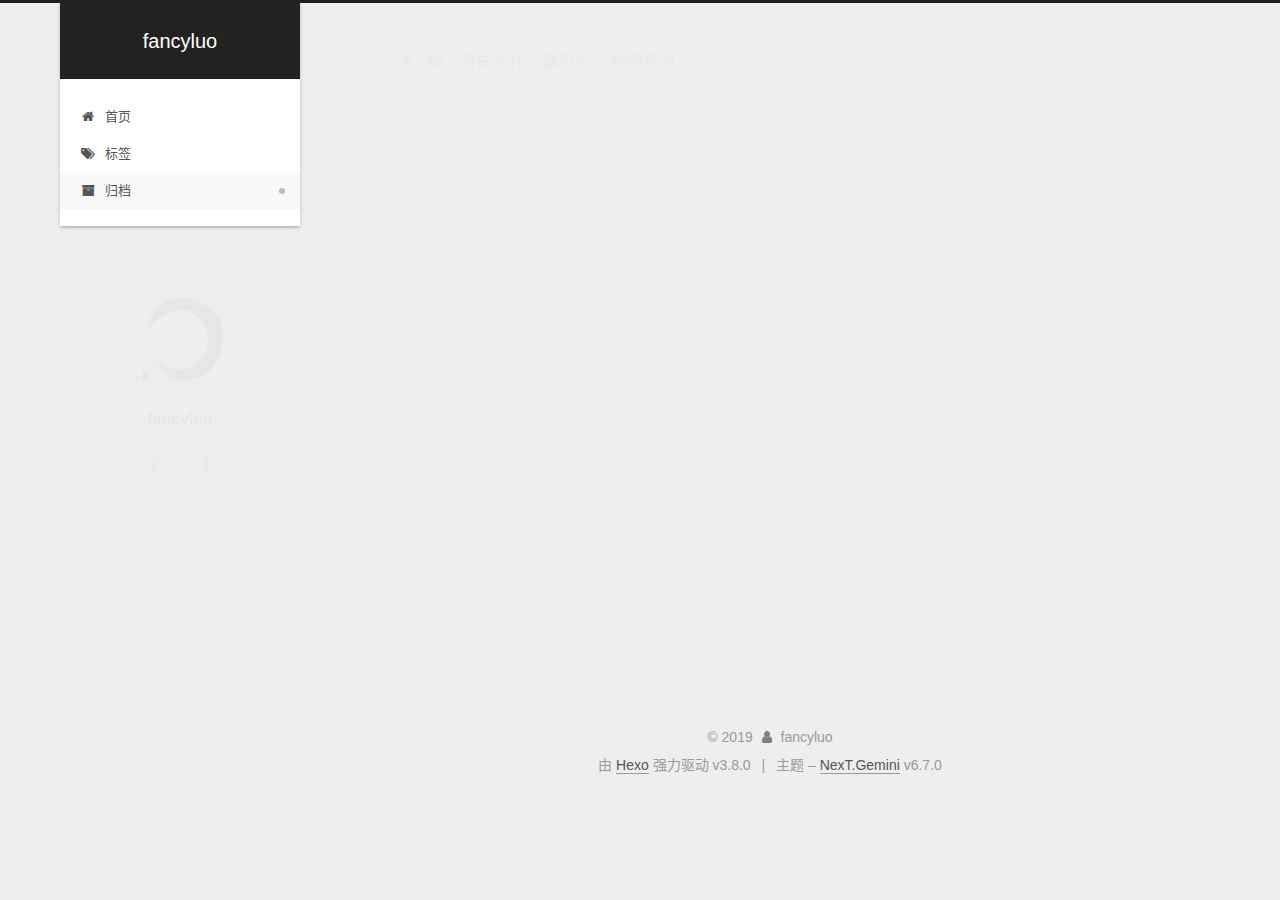
<file: archives/2019/01/index.html>
<!DOCTYPE html>












  


<html class="theme-next gemini use-motion" lang="zh-CN">
<head><meta name="generator" content="Hexo 3.8.0">
  <meta charset="UTF-8">
<meta http-equiv="X-UA-Compatible" content="IE=edge">
<meta name="viewport" content="width=device-width, initial-scale=1, maximum-scale=2">
<meta name="theme-color" content="#222">


























<link rel="stylesheet" href="/lib/font-awesome/css/font-awesome.min.css?v=4.6.2">

<link rel="stylesheet" href="/css/main.css?v=6.7.0">


  <link rel="apple-touch-icon" sizes="180x180" href="/images/apple-touch-icon-next.png?v=6.7.0">


  <link rel="icon" type="image/png" sizes="32x32" href="/images/favicon-32x32-next.png?v=6.7.0">


  <link rel="icon" type="image/png" sizes="16x16" href="/images/favicon-16x16-next.png?v=6.7.0">








<script id="hexo.configurations">
  var NexT = window.NexT || {};
  var CONFIG = {
    root: '/',
    scheme: 'Gemini',
    version: '6.7.0',
    sidebar: {"position":"left","display":"post","offset":12,"b2t":false,"scrollpercent":false,"onmobile":false},
    fancybox: false,
    fastclick: false,
    lazyload: false,
    tabs: true,
    motion: {"enable":true,"async":false,"transition":{"post_block":"fadeIn","post_header":"slideDownIn","post_body":"slideDownIn","coll_header":"slideLeftIn","sidebar":"slideUpIn"}},
    algolia: {
      applicationID: '',
      apiKey: '',
      indexName: '',
      hits: {"per_page":10},
      labels: {"input_placeholder":"Search for Posts","hits_empty":"We didn't find any results for the search: ${query}","hits_stats":"${hits} results found in ${time} ms"}
    }
  };
</script>


  




  <meta property="og:type" content="website">
<meta property="og:title" content="fancyluo">
<meta property="og:url" content="http://yoursite.com/archives/2019/01/index.html">
<meta property="og:site_name" content="fancyluo">
<meta property="og:locale" content="zh-CN">
<meta name="twitter:card" content="summary">
<meta name="twitter:title" content="fancyluo">






  <link rel="canonical" href="http://yoursite.com/archives/2019/01/">



<script id="page.configurations">
  CONFIG.page = {
    sidebar: "",
  };
</script>

  <title>归档 | fancyluo</title>
  












  <noscript>
  <style>
  .use-motion .motion-element,
  .use-motion .brand,
  .use-motion .menu-item,
  .sidebar-inner,
  .use-motion .post-block,
  .use-motion .pagination,
  .use-motion .comments,
  .use-motion .post-header,
  .use-motion .post-body,
  .use-motion .collection-title { opacity: initial; }

  .use-motion .logo,
  .use-motion .site-title,
  .use-motion .site-subtitle {
    opacity: initial;
    top: initial;
  }

  .use-motion .logo-line-before i { left: initial; }
  .use-motion .logo-line-after i { right: initial; }
  </style>
</noscript>

</head>

<body itemscope="" itemtype="http://schema.org/WebPage" lang="zh-CN">

  
  
    
  

  <div class="container sidebar-position-left page-archive">
    <div class="headband"></div>

    <header id="header" class="header" itemscope="" itemtype="http://schema.org/WPHeader">
      <div class="header-inner"><div class="site-brand-wrapper">
  <div class="site-meta">
    

    <div class="custom-logo-site-title">
      <a href="/" class="brand" rel="start">
        <span class="logo-line-before"><i></i></span>
        <span class="site-title">fancyluo</span>
        <span class="logo-line-after"><i></i></span>
      </a>
    </div>
    
    
  </div>

  <div class="site-nav-toggle">
    <button aria-label="切换导航栏">
      <span class="btn-bar"></span>
      <span class="btn-bar"></span>
      <span class="btn-bar"></span>
    </button>
  </div>
</div>



<nav class="site-nav">
  
    <ul id="menu" class="menu">
      
        
        
        
          
          <li class="menu-item menu-item-home">

    
    
    
      
    

    

    <a href="/" rel="section"><i class="menu-item-icon fa fa-fw fa-home"></i> <br>首页</a>

  </li>
        
        
        
          
          <li class="menu-item menu-item-tags">

    
    
    
      
    

    

    <a href="/tags/" rel="section"><i class="menu-item-icon fa fa-fw fa-tags"></i> <br>标签</a>

  </li>
        
        
        
          
          <li class="menu-item menu-item-archives menu-item-active">

    
    
    
      
    

    

    <a href="/archives/" rel="section"><i class="menu-item-icon fa fa-fw fa-archive"></i> <br>归档</a>

  </li>

      
      
    </ul>
  

  

  
</nav>



  



</div>
    </header>

    


    <main id="main" class="main">
      <div class="main-inner">
        <div class="content-wrap">
          
            

    
    
      
      
    
      
      
    
      
      
    
    

  


          
          <div id="content" class="content">
            

  
  
  
  <div class="post-block archive">
    <div id="posts" class="posts-collapse">
      <span class="archive-move-on"></span>

      
      <span class="archive-page-counter">
        
        
        
          
        
        嗯..! 目前共计 2 篇日志。 继续努力。
      </span>
      

      

        
        
        

        
          
          <div class="collection-title">
            <h1 class="archive-year" id="archive-year-2019">2019</h1>
          </div>
        
        

        

  <article class="post post-type-normal" itemscope="" itemtype="http://schema.org/Article">
    <header class="post-header">

      <h2 class="post-title">
        
          <a class="post-title-link" href="/2019/01/04/带着问题看-AsyncTask/" itemprop="url">
            
              <span itemprop="name">带着问题看 AsyncTask</span>
            
          </a>
        
      </h2>

      <div class="post-meta">
        <time class="post-time" itemprop="dateCreated" datetime="2019-01-04T15:03:53+08:00" content="2019-01-04">
          01-04
        </time>
      </div>

    </header>
  </article>



      

        
        
        

        
        

        

  <article class="post post-type-normal" itemscope="" itemtype="http://schema.org/Article">
    <header class="post-header">

      <h2 class="post-title">
        
          <a class="post-title-link" href="/2019/01/03/带着问题看-Handler/" itemprop="url">
            
              <span itemprop="name">带着问题看 Handler</span>
            
          </a>
        
      </h2>

      <div class="post-meta">
        <time class="post-time" itemprop="dateCreated" datetime="2019-01-03T17:58:45+08:00" content="2019-01-03">
          01-03
        </time>
      </div>

    </header>
  </article>



      

    </div>
  </div>
  
  
  

  



          </div>
          

        </div>
        
          
  
  <div class="sidebar-toggle">
    <div class="sidebar-toggle-line-wrap">
      <span class="sidebar-toggle-line sidebar-toggle-line-first"></span>
      <span class="sidebar-toggle-line sidebar-toggle-line-middle"></span>
      <span class="sidebar-toggle-line sidebar-toggle-line-last"></span>
    </div>
  </div>

  <aside id="sidebar" class="sidebar">
    
    <div class="sidebar-inner">

      

      

      <div class="site-overview-wrap sidebar-panel sidebar-panel-active">
        <div class="site-overview">
          <div class="site-author motion-element" itemprop="author" itemscope="" itemtype="http://schema.org/Person">
            
              <img class="site-author-image" itemprop="image" src="/images/avatar.png" alt="fancyluo">
            
              <p class="site-author-name" itemprop="name">fancyluo</p>
              <p class="site-description motion-element" itemprop="description"></p>
          </div>

          
            <nav class="site-state motion-element">
              
                <div class="site-state-item site-state-posts">
                
                  <a href="/archives/">
                
                    <span class="site-state-item-count">2</span>
                    <span class="site-state-item-name">日志</span>
                  </a>
                </div>
              

              

              
                
                
                <div class="site-state-item site-state-tags">
                  <a href="/tags/index.html">
                    
                    
                      
                    
                    <span class="site-state-item-count">1</span>
                    <span class="site-state-item-name">标签</span>
                  </a>
                </div>
              
            </nav>
          

          

          

          

          
          

          
            
          
          

        </div>
      </div>

      

      

    </div>
  </aside>


        
      </div>
    </main>

    <footer id="footer" class="footer">
      <div class="footer-inner">
        <div class="copyright">&copy; <span itemprop="copyrightYear">2019</span>
  <span class="with-love" id="animate">
    <i class="fa fa-user"></i>
  </span>
  <span class="author" itemprop="copyrightHolder">fancyluo</span>

  

  
</div>


  <div class="powered-by">由 <a href="https://hexo.io" class="theme-link" rel="noopener" target="_blank">Hexo</a> 强力驱动 v3.8.0</div>



  <span class="post-meta-divider">|</span>



  <div class="theme-info">主题 – <a href="https://theme-next.org" class="theme-link" rel="noopener" target="_blank">NexT.Gemini</a> v6.7.0</div>




        








        
      </div>
    </footer>

    
      <div class="back-to-top">
        <i class="fa fa-arrow-up"></i>
        
      </div>
    

    

    

    
  </div>

  

<script>
  if (Object.prototype.toString.call(window.Promise) !== '[object Function]') {
    window.Promise = null;
  }
</script>


























  
  <script src="/lib/jquery/index.js?v=2.1.3"></script>

  
  <script src="/lib/velocity/velocity.min.js?v=1.2.1"></script>

  
  <script src="/lib/velocity/velocity.ui.min.js?v=1.2.1"></script>


  


  <script src="/js/src/utils.js?v=6.7.0"></script>

  <script src="/js/src/motion.js?v=6.7.0"></script>



  
  


  <script src="/js/src/affix.js?v=6.7.0"></script>

  <script src="/js/src/schemes/pisces.js?v=6.7.0"></script>



  

  


  <script src="/js/src/bootstrap.js?v=6.7.0"></script>



  



  











  





  

  

  

  

  

  

  

  

  

  

  

  

  

</body>
</html>
</file>
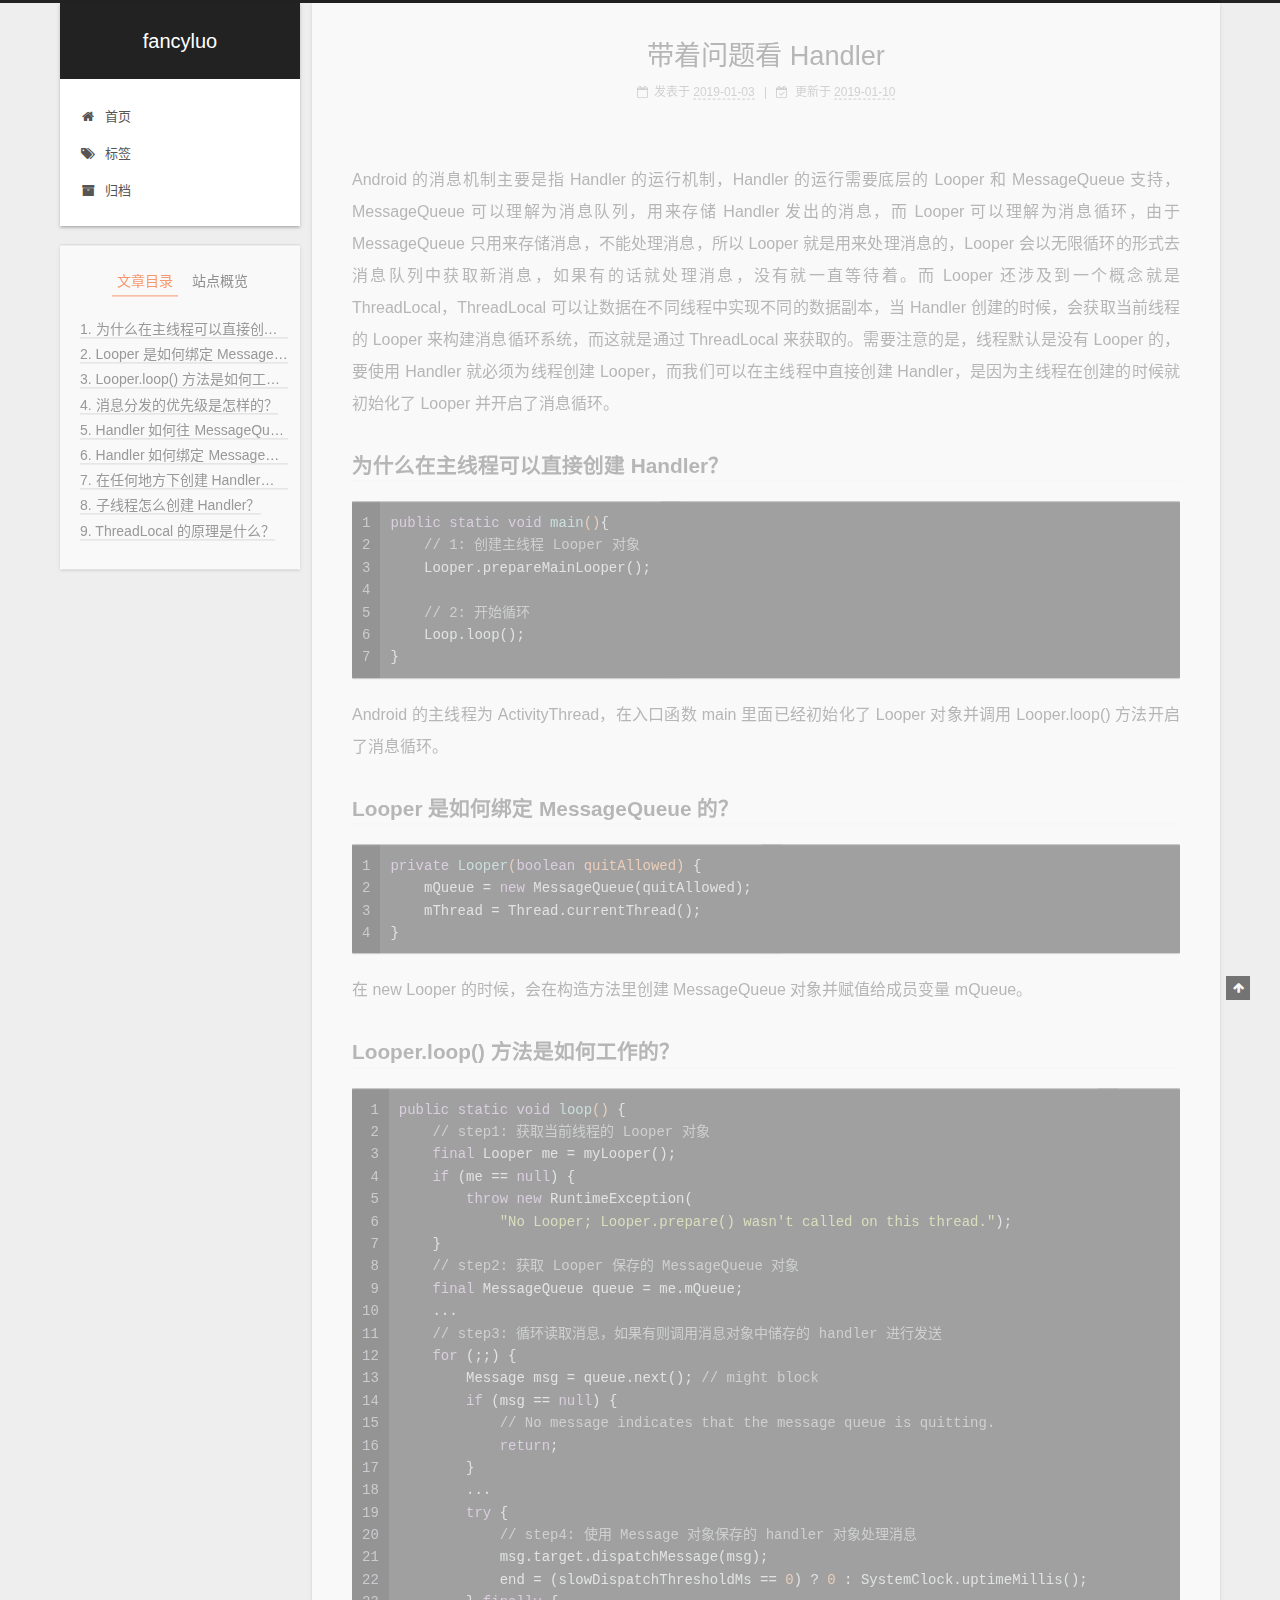
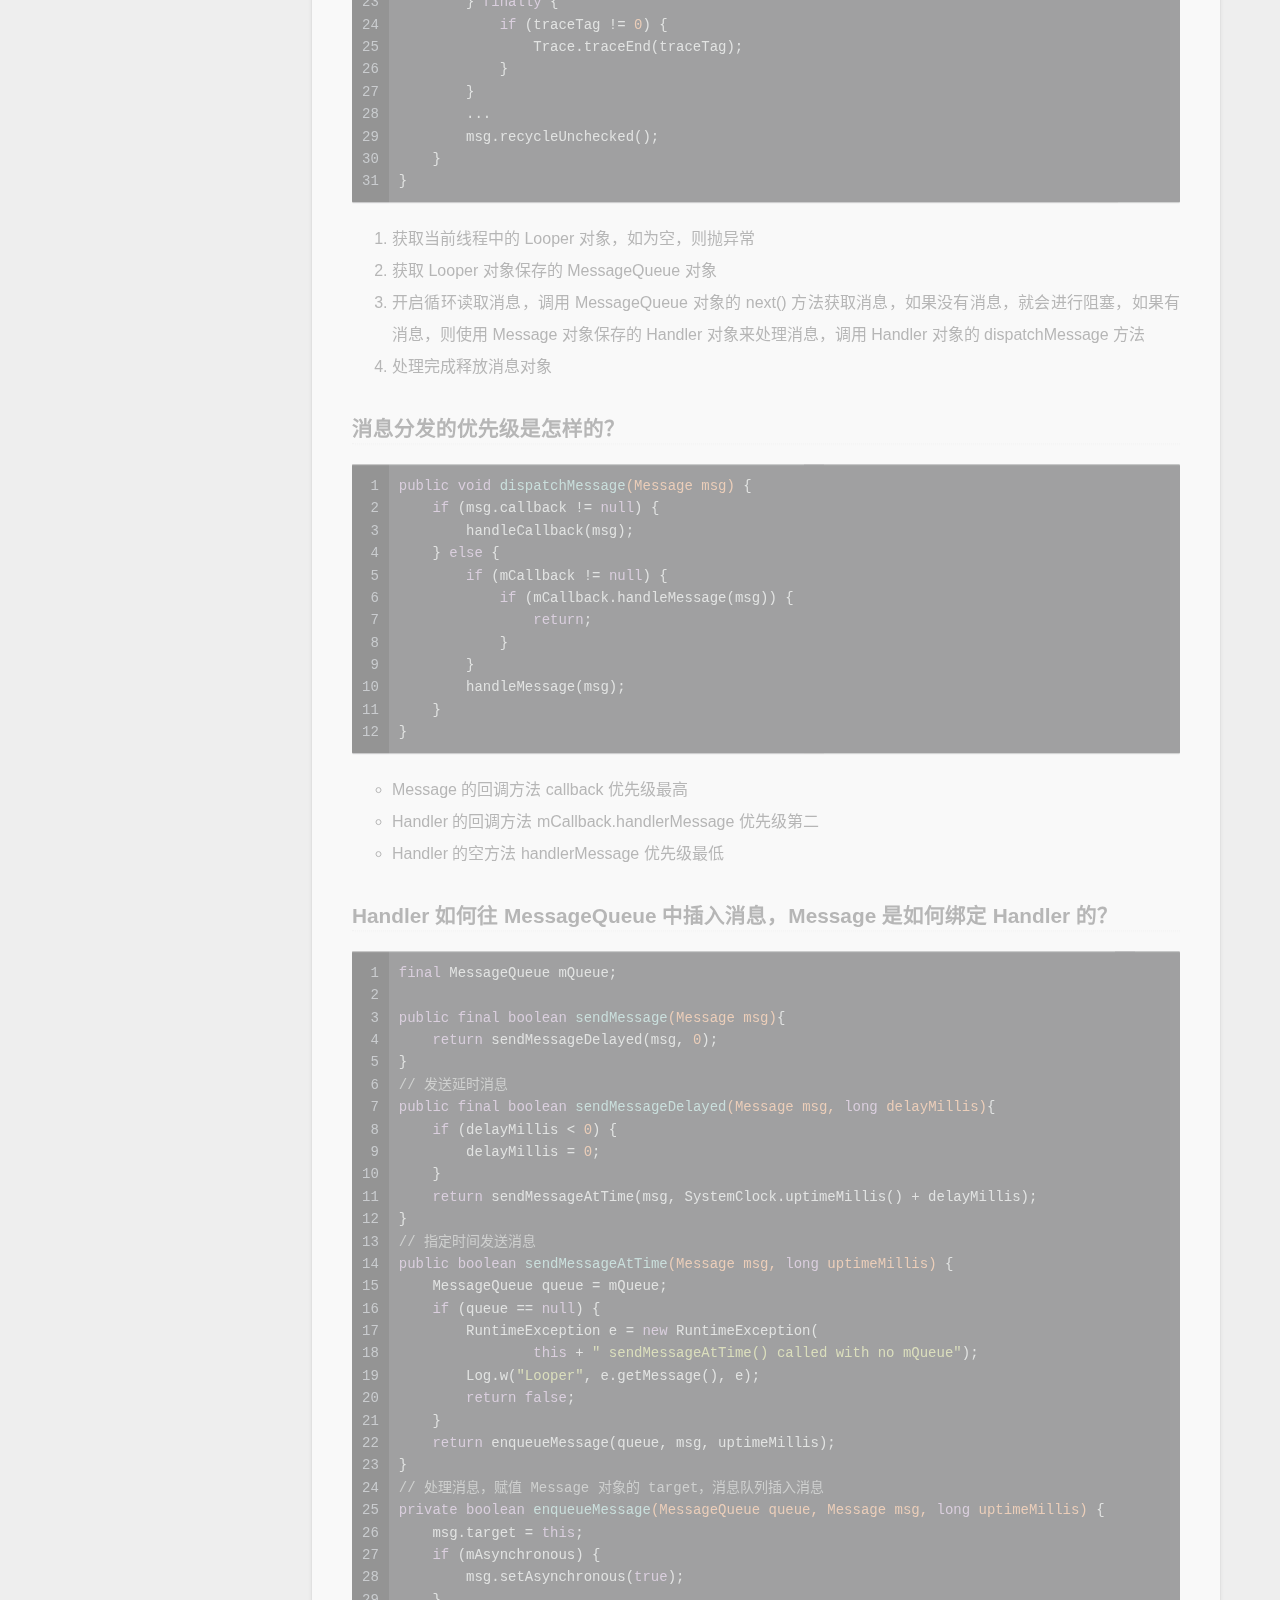
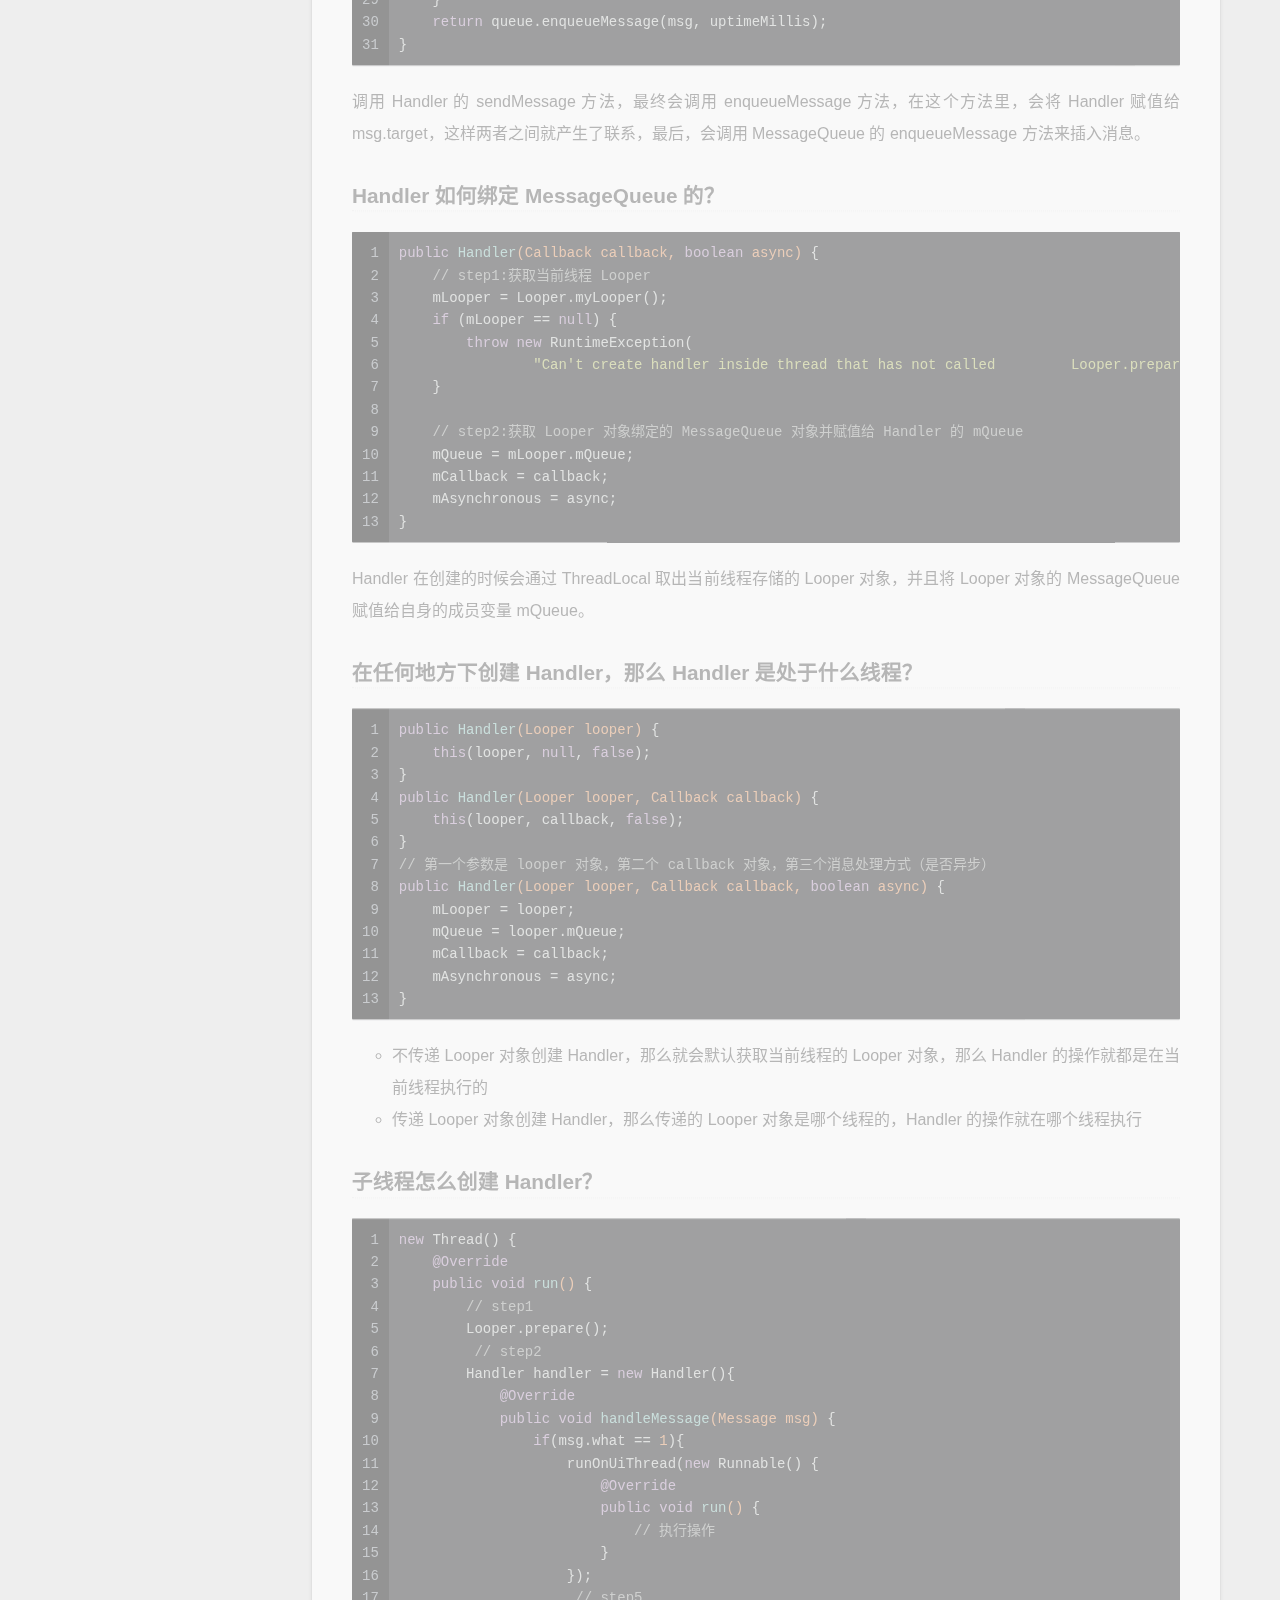
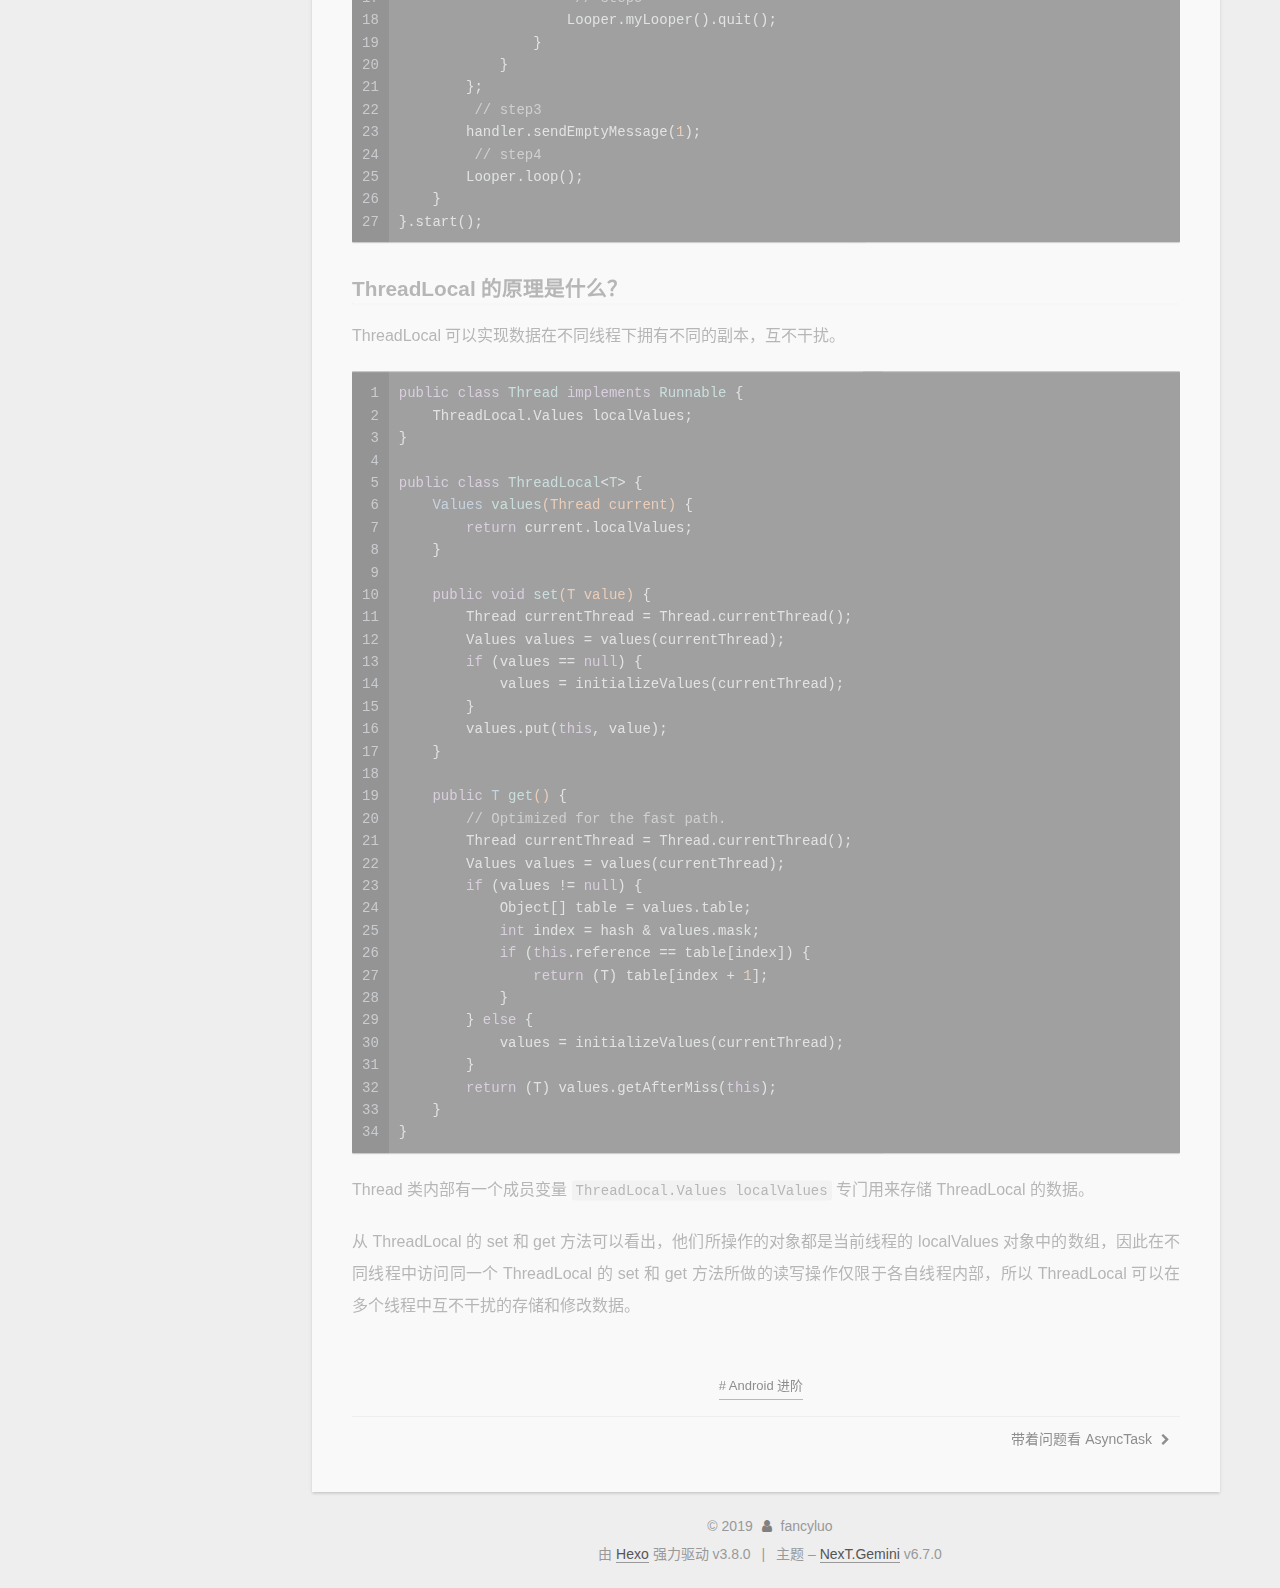
<file: 2019/01/03/带着问题看-Handler/index.html>
<!DOCTYPE html>












  


<html class="theme-next gemini use-motion" lang="zh-CN">
<head><meta name="generator" content="Hexo 3.8.0">
  <meta charset="UTF-8">
<meta http-equiv="X-UA-Compatible" content="IE=edge">
<meta name="viewport" content="width=device-width, initial-scale=1, maximum-scale=2">
<meta name="theme-color" content="#222">


























<link rel="stylesheet" href="/lib/font-awesome/css/font-awesome.min.css?v=4.6.2">

<link rel="stylesheet" href="/css/main.css?v=6.7.0">


  <link rel="apple-touch-icon" sizes="180x180" href="/images/apple-touch-icon-next.png?v=6.7.0">


  <link rel="icon" type="image/png" sizes="32x32" href="/images/favicon-32x32-next.png?v=6.7.0">


  <link rel="icon" type="image/png" sizes="16x16" href="/images/favicon-16x16-next.png?v=6.7.0">








<script id="hexo.configurations">
  var NexT = window.NexT || {};
  var CONFIG = {
    root: '/',
    scheme: 'Gemini',
    version: '6.7.0',
    sidebar: {"position":"left","display":"post","offset":12,"b2t":false,"scrollpercent":false,"onmobile":false},
    fancybox: false,
    fastclick: false,
    lazyload: false,
    tabs: true,
    motion: {"enable":true,"async":false,"transition":{"post_block":"fadeIn","post_header":"slideDownIn","post_body":"slideDownIn","coll_header":"slideLeftIn","sidebar":"slideUpIn"}},
    algolia: {
      applicationID: '',
      apiKey: '',
      indexName: '',
      hits: {"per_page":10},
      labels: {"input_placeholder":"Search for Posts","hits_empty":"We didn't find any results for the search: ${query}","hits_stats":"${hits} results found in ${time} ms"}
    }
  };
</script>


  




  <meta name="description" content="Android 的消息机制主要是指 Handler 的运行机制，Handler 的运行需要底层的 Looper 和 MessageQueue 支持，MessageQueue 可以理解为消息队列，用来存储 Handler 发出的消息，而 Looper 可以理解为消息循环，由于 MessageQueue 只用来存储消息，不能处理消息，所以 Looper 就是用来处理消息的，Looper 会以无限循环的">
<meta name="keywords" content="Android 进阶">
<meta property="og:type" content="article">
<meta property="og:title" content="带着问题看 Handler">
<meta property="og:url" content="http://yoursite.com/2019/01/03/带着问题看-Handler/index.html">
<meta property="og:site_name" content="fancyluo">
<meta property="og:description" content="Android 的消息机制主要是指 Handler 的运行机制，Handler 的运行需要底层的 Looper 和 MessageQueue 支持，MessageQueue 可以理解为消息队列，用来存储 Handler 发出的消息，而 Looper 可以理解为消息循环，由于 MessageQueue 只用来存储消息，不能处理消息，所以 Looper 就是用来处理消息的，Looper 会以无限循环的">
<meta property="og:locale" content="zh-CN">
<meta property="og:updated_time" content="2019-01-10T08:31:13.477Z">
<meta name="twitter:card" content="summary">
<meta name="twitter:title" content="带着问题看 Handler">
<meta name="twitter:description" content="Android 的消息机制主要是指 Handler 的运行机制，Handler 的运行需要底层的 Looper 和 MessageQueue 支持，MessageQueue 可以理解为消息队列，用来存储 Handler 发出的消息，而 Looper 可以理解为消息循环，由于 MessageQueue 只用来存储消息，不能处理消息，所以 Looper 就是用来处理消息的，Looper 会以无限循环的">






  <link rel="canonical" href="http://yoursite.com/2019/01/03/带着问题看-Handler/">



<script id="page.configurations">
  CONFIG.page = {
    sidebar: "",
  };
</script>

  <title>带着问题看 Handler | fancyluo</title>
  












  <noscript>
  <style>
  .use-motion .motion-element,
  .use-motion .brand,
  .use-motion .menu-item,
  .sidebar-inner,
  .use-motion .post-block,
  .use-motion .pagination,
  .use-motion .comments,
  .use-motion .post-header,
  .use-motion .post-body,
  .use-motion .collection-title { opacity: initial; }

  .use-motion .logo,
  .use-motion .site-title,
  .use-motion .site-subtitle {
    opacity: initial;
    top: initial;
  }

  .use-motion .logo-line-before i { left: initial; }
  .use-motion .logo-line-after i { right: initial; }
  </style>
</noscript>

</head>

<body itemscope="" itemtype="http://schema.org/WebPage" lang="zh-CN">

  
  
    
  

  <div class="container sidebar-position-left page-post-detail">
    <div class="headband"></div>

    <header id="header" class="header" itemscope="" itemtype="http://schema.org/WPHeader">
      <div class="header-inner"><div class="site-brand-wrapper">
  <div class="site-meta">
    

    <div class="custom-logo-site-title">
      <a href="/" class="brand" rel="start">
        <span class="logo-line-before"><i></i></span>
        <span class="site-title">fancyluo</span>
        <span class="logo-line-after"><i></i></span>
      </a>
    </div>
    
    
  </div>

  <div class="site-nav-toggle">
    <button aria-label="切换导航栏">
      <span class="btn-bar"></span>
      <span class="btn-bar"></span>
      <span class="btn-bar"></span>
    </button>
  </div>
</div>



<nav class="site-nav">
  
    <ul id="menu" class="menu">
      
        
        
        
          
          <li class="menu-item menu-item-home">

    
    
    
      
    

    

    <a href="/" rel="section"><i class="menu-item-icon fa fa-fw fa-home"></i> <br>首页</a>

  </li>
        
        
        
          
          <li class="menu-item menu-item-tags">

    
    
    
      
    

    

    <a href="/tags/" rel="section"><i class="menu-item-icon fa fa-fw fa-tags"></i> <br>标签</a>

  </li>
        
        
        
          
          <li class="menu-item menu-item-archives">

    
    
    
      
    

    

    <a href="/archives/" rel="section"><i class="menu-item-icon fa fa-fw fa-archive"></i> <br>归档</a>

  </li>

      
      
    </ul>
  

  

  
</nav>



  



</div>
    </header>

    


    <main id="main" class="main">
      <div class="main-inner">
        <div class="content-wrap">
          
            

          
          <div id="content" class="content">
            

  <div id="posts" class="posts-expand">
    

  

  
  
  

  

  <article class="post post-type-normal" itemscope="" itemtype="http://schema.org/Article">
  
  
  
  <div class="post-block">
    <link itemprop="mainEntityOfPage" href="http://yoursite.com/2019/01/03/带着问题看-Handler/">

    <span hidden itemprop="author" itemscope="" itemtype="http://schema.org/Person">
      <meta itemprop="name" content="fancyluo">
      <meta itemprop="description" content="">
      <meta itemprop="image" content="/images/avatar.png">
    </span>

    <span hidden itemprop="publisher" itemscope="" itemtype="http://schema.org/Organization">
      <meta itemprop="name" content="fancyluo">
    </span>

    
      <header class="post-header">

        
        
          <h1 class="post-title" itemprop="name headline">带着问题看 Handler

              
            
          </h1>
        

        <div class="post-meta">
          <span class="post-time">

            
            
            

            
              <span class="post-meta-item-icon">
                <i class="fa fa-calendar-o"></i>
              </span>
              
                <span class="post-meta-item-text">发表于</span>
              

              
                
              

              <time title="创建时间：2019-01-03 17:58:45" itemprop="dateCreated datePublished" datetime="2019-01-03T17:58:45+08:00">2019-01-03</time>
            

            
              

              
                
                <span class="post-meta-divider">|</span>
                

                <span class="post-meta-item-icon">
                  <i class="fa fa-calendar-check-o"></i>
                </span>
                
                  <span class="post-meta-item-text">更新于</span>
                
                <time title="修改时间：2019-01-10 16:31:13" itemprop="dateModified" datetime="2019-01-10T16:31:13+08:00">2019-01-10</time>
              
            
          </span>

          

          
            
          

          
          

          

          

          

        </div>
      </header>
    

    
    
    
    <div class="post-body" itemprop="articleBody">

      
      

      
        <p>Android 的消息机制主要是指 Handler 的运行机制，Handler 的运行需要底层的 Looper 和 MessageQueue 支持，MessageQueue 可以理解为消息队列，用来存储 Handler 发出的消息，而 Looper 可以理解为消息循环，由于 MessageQueue 只用来存储消息，不能处理消息，所以 Looper 就是用来处理消息的，Looper 会以无限循环的形式去消息队列中获取新消息，如果有的话就处理消息，没有就一直等待着。而 Looper 还涉及到一个概念就是 ThreadLocal，ThreadLocal 可以让数据在不同线程中实现不同的数据副本，当 Handler 创建的时候，会获取当前线程的 Looper 来构建消息循环系统，而这就是通过 ThreadLocal 来获取的。需要注意的是，线程默认是没有 Looper 的，要使用 Handler 就必须为线程创建 Looper，而我们可以在主线程中直接创建 Handler，是因为主线程在创建的时候就初始化了 Looper 并开启了消息循环。</p>
<a id="more"></a>
<h3 id="为什么在主线程可以直接创建-Handler？"><a href="#为什么在主线程可以直接创建-Handler？" class="headerlink" title="为什么在主线程可以直接创建 Handler？"></a>为什么在主线程可以直接创建 Handler？</h3><figure class="highlight java"><table><tr><td class="gutter"><pre><span class="line">1</span><br><span class="line">2</span><br><span class="line">3</span><br><span class="line">4</span><br><span class="line">5</span><br><span class="line">6</span><br><span class="line">7</span><br></pre></td><td class="code"><pre><span class="line"><span class="function"><span class="keyword">public</span> <span class="keyword">static</span> <span class="keyword">void</span> <span class="title">main</span><span class="params">()</span></span>&#123;</span><br><span class="line">    <span class="comment">// 1: 创建主线程 Looper 对象</span></span><br><span class="line">    Looper.prepareMainLooper();</span><br><span class="line"> </span><br><span class="line">    <span class="comment">// 2: 开始循环</span></span><br><span class="line">    Loop.loop();</span><br><span class="line">&#125;</span><br></pre></td></tr></table></figure>
<p>Android 的主线程为 ActivityThread，在入口函数 main 里面已经初始化了 Looper 对象并调用 Looper.loop() 方法开启了消息循环。</p>
<h3 id="Looper-是如何绑定-MessageQueue-的？"><a href="#Looper-是如何绑定-MessageQueue-的？" class="headerlink" title="Looper 是如何绑定 MessageQueue 的？"></a>Looper 是如何绑定 MessageQueue 的？</h3><figure class="highlight java"><table><tr><td class="gutter"><pre><span class="line">1</span><br><span class="line">2</span><br><span class="line">3</span><br><span class="line">4</span><br></pre></td><td class="code"><pre><span class="line"><span class="function"><span class="keyword">private</span> <span class="title">Looper</span><span class="params">(<span class="keyword">boolean</span> quitAllowed)</span> </span>&#123;</span><br><span class="line">    mQueue = <span class="keyword">new</span> MessageQueue(quitAllowed);</span><br><span class="line">    mThread = Thread.currentThread();</span><br><span class="line">&#125;</span><br></pre></td></tr></table></figure>
<p>在 new Looper 的时候，会在构造方法里创建 MessageQueue 对象并赋值给成员变量 mQueue。</p>
<h3 id="Looper-loop-方法是如何工作的？"><a href="#Looper-loop-方法是如何工作的？" class="headerlink" title="Looper.loop() 方法是如何工作的？"></a>Looper.loop() 方法是如何工作的？</h3><figure class="highlight java"><table><tr><td class="gutter"><pre><span class="line">1</span><br><span class="line">2</span><br><span class="line">3</span><br><span class="line">4</span><br><span class="line">5</span><br><span class="line">6</span><br><span class="line">7</span><br><span class="line">8</span><br><span class="line">9</span><br><span class="line">10</span><br><span class="line">11</span><br><span class="line">12</span><br><span class="line">13</span><br><span class="line">14</span><br><span class="line">15</span><br><span class="line">16</span><br><span class="line">17</span><br><span class="line">18</span><br><span class="line">19</span><br><span class="line">20</span><br><span class="line">21</span><br><span class="line">22</span><br><span class="line">23</span><br><span class="line">24</span><br><span class="line">25</span><br><span class="line">26</span><br><span class="line">27</span><br><span class="line">28</span><br><span class="line">29</span><br><span class="line">30</span><br><span class="line">31</span><br></pre></td><td class="code"><pre><span class="line"><span class="function"><span class="keyword">public</span> <span class="keyword">static</span> <span class="keyword">void</span> <span class="title">loop</span><span class="params">()</span> </span>&#123;</span><br><span class="line">    <span class="comment">// step1: 获取当前线程的 Looper 对象</span></span><br><span class="line">    <span class="keyword">final</span> Looper me = myLooper();</span><br><span class="line">    <span class="keyword">if</span> (me == <span class="keyword">null</span>) &#123;</span><br><span class="line">        <span class="keyword">throw</span> <span class="keyword">new</span> RuntimeException(</span><br><span class="line">            <span class="string">"No Looper; Looper.prepare() wasn't called on this thread."</span>);</span><br><span class="line">    &#125;</span><br><span class="line">    <span class="comment">// step2: 获取 Looper 保存的 MessageQueue 对象</span></span><br><span class="line">    <span class="keyword">final</span> MessageQueue queue = me.mQueue;</span><br><span class="line">    ...</span><br><span class="line">    <span class="comment">// step3: 循环读取消息，如果有则调用消息对象中储存的 handler 进行发送</span></span><br><span class="line">    <span class="keyword">for</span> (;;) &#123;</span><br><span class="line">        Message msg = queue.next(); <span class="comment">// might block</span></span><br><span class="line">        <span class="keyword">if</span> (msg == <span class="keyword">null</span>) &#123;</span><br><span class="line">            <span class="comment">// No message indicates that the message queue is quitting.</span></span><br><span class="line">            <span class="keyword">return</span>;</span><br><span class="line">        &#125;</span><br><span class="line">        ...</span><br><span class="line">        <span class="keyword">try</span> &#123;</span><br><span class="line">            <span class="comment">// step4: 使用 Message 对象保存的 handler 对象处理消息</span></span><br><span class="line">            msg.target.dispatchMessage(msg);</span><br><span class="line">            end = (slowDispatchThresholdMs == <span class="number">0</span>) ? <span class="number">0</span> : SystemClock.uptimeMillis();</span><br><span class="line">        &#125; <span class="keyword">finally</span> &#123;</span><br><span class="line">            <span class="keyword">if</span> (traceTag != <span class="number">0</span>) &#123;</span><br><span class="line">                Trace.traceEnd(traceTag);</span><br><span class="line">            &#125;</span><br><span class="line">        &#125;</span><br><span class="line">        ...</span><br><span class="line">        msg.recycleUnchecked();</span><br><span class="line">    &#125;</span><br><span class="line">&#125;</span><br></pre></td></tr></table></figure>
<ol>
<li>获取当前线程中的 Looper 对象，如为空，则抛异常</li>
<li>获取 Looper 对象保存的 MessageQueue 对象</li>
<li>开启循环读取消息，调用 MessageQueue 对象的 next() 方法获取消息，如果没有消息，就会进行阻塞，如果有消息，则使用 Message 对象保存的 Handler 对象来处理消息，调用 Handler 对象的 dispatchMessage 方法</li>
<li>处理完成释放消息对象</li>
</ol>
<h3 id="消息分发的优先级是怎样的？"><a href="#消息分发的优先级是怎样的？" class="headerlink" title="消息分发的优先级是怎样的？"></a>消息分发的优先级是怎样的？</h3><figure class="highlight java"><table><tr><td class="gutter"><pre><span class="line">1</span><br><span class="line">2</span><br><span class="line">3</span><br><span class="line">4</span><br><span class="line">5</span><br><span class="line">6</span><br><span class="line">7</span><br><span class="line">8</span><br><span class="line">9</span><br><span class="line">10</span><br><span class="line">11</span><br><span class="line">12</span><br></pre></td><td class="code"><pre><span class="line"><span class="function"><span class="keyword">public</span> <span class="keyword">void</span> <span class="title">dispatchMessage</span><span class="params">(Message msg)</span> </span>&#123;</span><br><span class="line">    <span class="keyword">if</span> (msg.callback != <span class="keyword">null</span>) &#123;</span><br><span class="line">        handleCallback(msg);</span><br><span class="line">    &#125; <span class="keyword">else</span> &#123;</span><br><span class="line">        <span class="keyword">if</span> (mCallback != <span class="keyword">null</span>) &#123;</span><br><span class="line">            <span class="keyword">if</span> (mCallback.handleMessage(msg)) &#123;</span><br><span class="line">                <span class="keyword">return</span>;</span><br><span class="line">            &#125;</span><br><span class="line">        &#125;</span><br><span class="line">        handleMessage(msg);</span><br><span class="line">    &#125;</span><br><span class="line">&#125;</span><br></pre></td></tr></table></figure>
<ul>
<li>Message 的回调方法 callback 优先级最高</li>
<li>Handler 的回调方法 mCallback.handlerMessage 优先级第二</li>
<li>Handler 的空方法 handlerMessage 优先级最低</li>
</ul>
<h3 id="Handler-如何往-MessageQueue-中插入消息，Message-是如何绑定-Handler-的？"><a href="#Handler-如何往-MessageQueue-中插入消息，Message-是如何绑定-Handler-的？" class="headerlink" title="Handler 如何往 MessageQueue 中插入消息，Message 是如何绑定 Handler 的？"></a>Handler 如何往 MessageQueue 中插入消息，Message 是如何绑定 Handler 的？</h3><figure class="highlight java"><table><tr><td class="gutter"><pre><span class="line">1</span><br><span class="line">2</span><br><span class="line">3</span><br><span class="line">4</span><br><span class="line">5</span><br><span class="line">6</span><br><span class="line">7</span><br><span class="line">8</span><br><span class="line">9</span><br><span class="line">10</span><br><span class="line">11</span><br><span class="line">12</span><br><span class="line">13</span><br><span class="line">14</span><br><span class="line">15</span><br><span class="line">16</span><br><span class="line">17</span><br><span class="line">18</span><br><span class="line">19</span><br><span class="line">20</span><br><span class="line">21</span><br><span class="line">22</span><br><span class="line">23</span><br><span class="line">24</span><br><span class="line">25</span><br><span class="line">26</span><br><span class="line">27</span><br><span class="line">28</span><br><span class="line">29</span><br><span class="line">30</span><br><span class="line">31</span><br></pre></td><td class="code"><pre><span class="line"><span class="keyword">final</span> MessageQueue mQueue;</span><br><span class="line"> </span><br><span class="line"><span class="function"><span class="keyword">public</span> <span class="keyword">final</span> <span class="keyword">boolean</span> <span class="title">sendMessage</span><span class="params">(Message msg)</span></span>&#123;</span><br><span class="line">    <span class="keyword">return</span> sendMessageDelayed(msg, <span class="number">0</span>);</span><br><span class="line">&#125;</span><br><span class="line"><span class="comment">// 发送延时消息</span></span><br><span class="line"><span class="function"><span class="keyword">public</span> <span class="keyword">final</span> <span class="keyword">boolean</span> <span class="title">sendMessageDelayed</span><span class="params">(Message msg, <span class="keyword">long</span> delayMillis)</span></span>&#123;</span><br><span class="line">    <span class="keyword">if</span> (delayMillis &lt; <span class="number">0</span>) &#123;</span><br><span class="line">        delayMillis = <span class="number">0</span>;</span><br><span class="line">    &#125;</span><br><span class="line">    <span class="keyword">return</span> sendMessageAtTime(msg, SystemClock.uptimeMillis() + delayMillis);</span><br><span class="line">&#125;</span><br><span class="line"><span class="comment">// 指定时间发送消息</span></span><br><span class="line"><span class="function"><span class="keyword">public</span> <span class="keyword">boolean</span> <span class="title">sendMessageAtTime</span><span class="params">(Message msg, <span class="keyword">long</span> uptimeMillis)</span> </span>&#123;</span><br><span class="line">    MessageQueue queue = mQueue;</span><br><span class="line">    <span class="keyword">if</span> (queue == <span class="keyword">null</span>) &#123;</span><br><span class="line">        RuntimeException e = <span class="keyword">new</span> RuntimeException(</span><br><span class="line">                <span class="keyword">this</span> + <span class="string">" sendMessageAtTime() called with no mQueue"</span>);</span><br><span class="line">        Log.w(<span class="string">"Looper"</span>, e.getMessage(), e);</span><br><span class="line">        <span class="keyword">return</span> <span class="keyword">false</span>;</span><br><span class="line">    &#125;</span><br><span class="line">    <span class="keyword">return</span> enqueueMessage(queue, msg, uptimeMillis);</span><br><span class="line">&#125;</span><br><span class="line"><span class="comment">// 处理消息，赋值 Message 对象的 target，消息队列插入消息</span></span><br><span class="line"><span class="function"><span class="keyword">private</span> <span class="keyword">boolean</span> <span class="title">enqueueMessage</span><span class="params">(MessageQueue queue, Message msg, <span class="keyword">long</span> uptimeMillis)</span> </span>&#123;</span><br><span class="line">    msg.target = <span class="keyword">this</span>;</span><br><span class="line">    <span class="keyword">if</span> (mAsynchronous) &#123;</span><br><span class="line">        msg.setAsynchronous(<span class="keyword">true</span>);</span><br><span class="line">    &#125;</span><br><span class="line">    <span class="keyword">return</span> queue.enqueueMessage(msg, uptimeMillis);</span><br><span class="line">&#125;</span><br></pre></td></tr></table></figure>
<p>调用 Handler 的 sendMessage 方法，最终会调用 enqueueMessage 方法，在这个方法里，会将 Handler 赋值给 msg.target，这样两者之间就产生了联系，最后，会调用 MessageQueue 的 enqueueMessage 方法来插入消息。</p>
<h3 id="Handler-如何绑定-MessageQueue-的？"><a href="#Handler-如何绑定-MessageQueue-的？" class="headerlink" title="Handler 如何绑定 MessageQueue 的？"></a>Handler 如何绑定 MessageQueue 的？</h3><figure class="highlight java"><table><tr><td class="gutter"><pre><span class="line">1</span><br><span class="line">2</span><br><span class="line">3</span><br><span class="line">4</span><br><span class="line">5</span><br><span class="line">6</span><br><span class="line">7</span><br><span class="line">8</span><br><span class="line">9</span><br><span class="line">10</span><br><span class="line">11</span><br><span class="line">12</span><br><span class="line">13</span><br></pre></td><td class="code"><pre><span class="line"><span class="function"><span class="keyword">public</span> <span class="title">Handler</span><span class="params">(Callback callback, <span class="keyword">boolean</span> async)</span> </span>&#123;</span><br><span class="line">    <span class="comment">// step1:获取当前线程 Looper</span></span><br><span class="line">    mLooper = Looper.myLooper();</span><br><span class="line">    <span class="keyword">if</span> (mLooper == <span class="keyword">null</span>) &#123;</span><br><span class="line">        <span class="keyword">throw</span> <span class="keyword">new</span> RuntimeException(</span><br><span class="line">                <span class="string">"Can't create handler inside thread that has not called         Looper.prepare()"</span>);</span><br><span class="line">    &#125;</span><br><span class="line"> </span><br><span class="line">    <span class="comment">// step2:获取 Looper 对象绑定的 MessageQueue 对象并赋值给 Handler 的 mQueue</span></span><br><span class="line">    mQueue = mLooper.mQueue;</span><br><span class="line">    mCallback = callback;</span><br><span class="line">    mAsynchronous = async;</span><br><span class="line">&#125;</span><br></pre></td></tr></table></figure>
<p>Handler 在创建的时候会通过 ThreadLocal 取出当前线程存储的 Looper 对象，并且将 Looper 对象的 MessageQueue 赋值给自身的成员变量 mQueue。</p>
<h3 id="在任何地方下创建-Handler，那么-Handler-是处于什么线程？"><a href="#在任何地方下创建-Handler，那么-Handler-是处于什么线程？" class="headerlink" title="在任何地方下创建 Handler，那么 Handler 是处于什么线程？"></a>在任何地方下创建 Handler，那么 Handler 是处于什么线程？</h3><figure class="highlight java"><table><tr><td class="gutter"><pre><span class="line">1</span><br><span class="line">2</span><br><span class="line">3</span><br><span class="line">4</span><br><span class="line">5</span><br><span class="line">6</span><br><span class="line">7</span><br><span class="line">8</span><br><span class="line">9</span><br><span class="line">10</span><br><span class="line">11</span><br><span class="line">12</span><br><span class="line">13</span><br></pre></td><td class="code"><pre><span class="line"><span class="function"><span class="keyword">public</span> <span class="title">Handler</span><span class="params">(Looper looper)</span> </span>&#123;</span><br><span class="line">    <span class="keyword">this</span>(looper, <span class="keyword">null</span>, <span class="keyword">false</span>);</span><br><span class="line">&#125;</span><br><span class="line"><span class="function"><span class="keyword">public</span> <span class="title">Handler</span><span class="params">(Looper looper, Callback callback)</span> </span>&#123;</span><br><span class="line">    <span class="keyword">this</span>(looper, callback, <span class="keyword">false</span>);</span><br><span class="line">&#125;</span><br><span class="line"><span class="comment">// 第一个参数是 looper 对象，第二个 callback 对象，第三个消息处理方式（是否异步）</span></span><br><span class="line"><span class="function"><span class="keyword">public</span> <span class="title">Handler</span><span class="params">(Looper looper, Callback callback, <span class="keyword">boolean</span> async)</span> </span>&#123;</span><br><span class="line">    mLooper = looper;</span><br><span class="line">    mQueue = looper.mQueue;</span><br><span class="line">    mCallback = callback;</span><br><span class="line">    mAsynchronous = async;</span><br><span class="line">&#125;</span><br></pre></td></tr></table></figure>
<ul>
<li>不传递 Looper 对象创建 Handler，那么就会默认获取当前线程的 Looper 对象，那么 Handler 的操作就都是在当前线程执行的</li>
<li>传递 Looper 对象创建 Handler，那么传递的 Looper 对象是哪个线程的，Handler 的操作就在哪个线程执行</li>
</ul>
<h3 id="子线程怎么创建-Handler？"><a href="#子线程怎么创建-Handler？" class="headerlink" title="子线程怎么创建 Handler？"></a>子线程怎么创建 Handler？</h3><figure class="highlight java"><table><tr><td class="gutter"><pre><span class="line">1</span><br><span class="line">2</span><br><span class="line">3</span><br><span class="line">4</span><br><span class="line">5</span><br><span class="line">6</span><br><span class="line">7</span><br><span class="line">8</span><br><span class="line">9</span><br><span class="line">10</span><br><span class="line">11</span><br><span class="line">12</span><br><span class="line">13</span><br><span class="line">14</span><br><span class="line">15</span><br><span class="line">16</span><br><span class="line">17</span><br><span class="line">18</span><br><span class="line">19</span><br><span class="line">20</span><br><span class="line">21</span><br><span class="line">22</span><br><span class="line">23</span><br><span class="line">24</span><br><span class="line">25</span><br><span class="line">26</span><br><span class="line">27</span><br></pre></td><td class="code"><pre><span class="line"><span class="keyword">new</span> Thread() &#123;</span><br><span class="line">    <span class="meta">@Override</span></span><br><span class="line">    <span class="function"><span class="keyword">public</span> <span class="keyword">void</span> <span class="title">run</span><span class="params">()</span> </span>&#123;</span><br><span class="line">        <span class="comment">// step1</span></span><br><span class="line">        Looper.prepare();</span><br><span class="line">         <span class="comment">// step2</span></span><br><span class="line">        Handler handler = <span class="keyword">new</span> Handler()&#123;</span><br><span class="line">            <span class="meta">@Override</span></span><br><span class="line">            <span class="function"><span class="keyword">public</span> <span class="keyword">void</span> <span class="title">handleMessage</span><span class="params">(Message msg)</span> </span>&#123;</span><br><span class="line">                <span class="keyword">if</span>(msg.what == <span class="number">1</span>)&#123;</span><br><span class="line">                    runOnUiThread(<span class="keyword">new</span> Runnable() &#123;</span><br><span class="line">                        <span class="meta">@Override</span></span><br><span class="line">                        <span class="function"><span class="keyword">public</span> <span class="keyword">void</span> <span class="title">run</span><span class="params">()</span> </span>&#123;</span><br><span class="line">                            <span class="comment">// 执行操作</span></span><br><span class="line">                        &#125;</span><br><span class="line">                    &#125;);</span><br><span class="line">                     <span class="comment">// step5</span></span><br><span class="line">                    Looper.myLooper().quit();</span><br><span class="line">                &#125;</span><br><span class="line">            &#125;</span><br><span class="line">        &#125;;</span><br><span class="line">         <span class="comment">// step3</span></span><br><span class="line">        handler.sendEmptyMessage(<span class="number">1</span>);</span><br><span class="line">         <span class="comment">// step4</span></span><br><span class="line">        Looper.loop();</span><br><span class="line">    &#125;</span><br><span class="line">&#125;.start();</span><br></pre></td></tr></table></figure>
<h3 id="ThreadLocal-的原理是什么？"><a href="#ThreadLocal-的原理是什么？" class="headerlink" title="ThreadLocal 的原理是什么？"></a>ThreadLocal 的原理是什么？</h3><p>ThreadLocal 可以实现数据在不同线程下拥有不同的副本，互不干扰。</p>
<figure class="highlight java"><table><tr><td class="gutter"><pre><span class="line">1</span><br><span class="line">2</span><br><span class="line">3</span><br><span class="line">4</span><br><span class="line">5</span><br><span class="line">6</span><br><span class="line">7</span><br><span class="line">8</span><br><span class="line">9</span><br><span class="line">10</span><br><span class="line">11</span><br><span class="line">12</span><br><span class="line">13</span><br><span class="line">14</span><br><span class="line">15</span><br><span class="line">16</span><br><span class="line">17</span><br><span class="line">18</span><br><span class="line">19</span><br><span class="line">20</span><br><span class="line">21</span><br><span class="line">22</span><br><span class="line">23</span><br><span class="line">24</span><br><span class="line">25</span><br><span class="line">26</span><br><span class="line">27</span><br><span class="line">28</span><br><span class="line">29</span><br><span class="line">30</span><br><span class="line">31</span><br><span class="line">32</span><br><span class="line">33</span><br><span class="line">34</span><br></pre></td><td class="code"><pre><span class="line"><span class="keyword">public</span> <span class="class"><span class="keyword">class</span> <span class="title">Thread</span> <span class="keyword">implements</span> <span class="title">Runnable</span> </span>&#123;</span><br><span class="line">    ThreadLocal.Values localValues;</span><br><span class="line">&#125;</span><br><span class="line"> </span><br><span class="line"><span class="keyword">public</span> <span class="class"><span class="keyword">class</span> <span class="title">ThreadLocal</span>&lt;<span class="title">T</span>&gt; </span>&#123;</span><br><span class="line">    <span class="function">Values <span class="title">values</span><span class="params">(Thread current)</span> </span>&#123;</span><br><span class="line">        <span class="keyword">return</span> current.localValues;</span><br><span class="line">    &#125;</span><br><span class="line"> </span><br><span class="line">    <span class="function"><span class="keyword">public</span> <span class="keyword">void</span> <span class="title">set</span><span class="params">(T value)</span> </span>&#123;</span><br><span class="line">        Thread currentThread = Thread.currentThread();</span><br><span class="line">        Values values = values(currentThread);</span><br><span class="line">        <span class="keyword">if</span> (values == <span class="keyword">null</span>) &#123;</span><br><span class="line">            values = initializeValues(currentThread);</span><br><span class="line">        &#125;</span><br><span class="line">        values.put(<span class="keyword">this</span>, value);</span><br><span class="line">    &#125;</span><br><span class="line"> </span><br><span class="line">    <span class="function"><span class="keyword">public</span> T <span class="title">get</span><span class="params">()</span> </span>&#123;</span><br><span class="line">        <span class="comment">// Optimized for the fast path.</span></span><br><span class="line">        Thread currentThread = Thread.currentThread();</span><br><span class="line">        Values values = values(currentThread);</span><br><span class="line">        <span class="keyword">if</span> (values != <span class="keyword">null</span>) &#123;</span><br><span class="line">            Object[] table = values.table;</span><br><span class="line">            <span class="keyword">int</span> index = hash &amp; values.mask;</span><br><span class="line">            <span class="keyword">if</span> (<span class="keyword">this</span>.reference == table[index]) &#123;</span><br><span class="line">                <span class="keyword">return</span> (T) table[index + <span class="number">1</span>];</span><br><span class="line">            &#125;</span><br><span class="line">        &#125; <span class="keyword">else</span> &#123;</span><br><span class="line">            values = initializeValues(currentThread);</span><br><span class="line">        &#125;</span><br><span class="line">        <span class="keyword">return</span> (T) values.getAfterMiss(<span class="keyword">this</span>);</span><br><span class="line">    &#125;</span><br><span class="line">&#125;</span><br></pre></td></tr></table></figure>
<p>Thread 类内部有一个成员变量 <code>ThreadLocal.Values localValues</code> 专门用来存储 ThreadLocal 的数据。</p>
<p>从 ThreadLocal 的 set 和 get 方法可以看出，他们所操作的对象都是当前线程的 localValues 对象中的数组，因此在不同线程中访问同一个 ThreadLocal 的 set 和 get 方法所做的读写操作仅限于各自线程内部，所以 ThreadLocal 可以在多个线程中互不干扰的存储和修改数据。</p>

      
    </div>

    

    
    
    

    

    
      
    
    

    

    <footer class="post-footer">
      
        <div class="post-tags">
          
            <a href="/tags/Android-进阶/" rel="tag"># Android 进阶</a>
          
        </div>
      

      
      
      

      
        <div class="post-nav">
          <div class="post-nav-next post-nav-item">
            
          </div>

          <span class="post-nav-divider"></span>

          <div class="post-nav-prev post-nav-item">
            
              <a href="/2019/01/04/带着问题看-AsyncTask/" rel="prev" title="带着问题看 AsyncTask">
                带着问题看 AsyncTask <i class="fa fa-chevron-right"></i>
              </a>
            
          </div>
        </div>
      

      
      
    </footer>
  </div>
  
  
  
  </article>


  </div>


          </div>
          

  



        </div>
        
          
  
  <div class="sidebar-toggle">
    <div class="sidebar-toggle-line-wrap">
      <span class="sidebar-toggle-line sidebar-toggle-line-first"></span>
      <span class="sidebar-toggle-line sidebar-toggle-line-middle"></span>
      <span class="sidebar-toggle-line sidebar-toggle-line-last"></span>
    </div>
  </div>

  <aside id="sidebar" class="sidebar">
    
    <div class="sidebar-inner">

      

      
        <ul class="sidebar-nav motion-element">
          <li class="sidebar-nav-toc sidebar-nav-active" data-target="post-toc-wrap">
            文章目录
          </li>
          <li class="sidebar-nav-overview" data-target="site-overview-wrap">
            站点概览
          </li>
        </ul>
      

      <div class="site-overview-wrap sidebar-panel">
        <div class="site-overview">
          <div class="site-author motion-element" itemprop="author" itemscope="" itemtype="http://schema.org/Person">
            
              <img class="site-author-image" itemprop="image" src="/images/avatar.png" alt="fancyluo">
            
              <p class="site-author-name" itemprop="name">fancyluo</p>
              <p class="site-description motion-element" itemprop="description"></p>
          </div>

          
            <nav class="site-state motion-element">
              
                <div class="site-state-item site-state-posts">
                
                  <a href="/archives/">
                
                    <span class="site-state-item-count">2</span>
                    <span class="site-state-item-name">日志</span>
                  </a>
                </div>
              

              

              
                
                
                <div class="site-state-item site-state-tags">
                  <a href="/tags/index.html">
                    
                    
                      
                    
                    <span class="site-state-item-count">1</span>
                    <span class="site-state-item-name">标签</span>
                  </a>
                </div>
              
            </nav>
          

          

          

          

          
          

          
            
          
          

        </div>
      </div>

      
      <!--noindex-->
        <div class="post-toc-wrap motion-element sidebar-panel sidebar-panel-active">
          <div class="post-toc">

            
            
            
            

            
              <div class="post-toc-content"><ol class="nav"><li class="nav-item nav-level-3"><a class="nav-link" href="#为什么在主线程可以直接创建-Handler？"><span class="nav-number">1.</span> <span class="nav-text">为什么在主线程可以直接创建 Handler？</span></a></li><li class="nav-item nav-level-3"><a class="nav-link" href="#Looper-是如何绑定-MessageQueue-的？"><span class="nav-number">2.</span> <span class="nav-text">Looper 是如何绑定 MessageQueue 的？</span></a></li><li class="nav-item nav-level-3"><a class="nav-link" href="#Looper-loop-方法是如何工作的？"><span class="nav-number">3.</span> <span class="nav-text">Looper.loop() 方法是如何工作的？</span></a></li><li class="nav-item nav-level-3"><a class="nav-link" href="#消息分发的优先级是怎样的？"><span class="nav-number">4.</span> <span class="nav-text">消息分发的优先级是怎样的？</span></a></li><li class="nav-item nav-level-3"><a class="nav-link" href="#Handler-如何往-MessageQueue-中插入消息，Message-是如何绑定-Handler-的？"><span class="nav-number">5.</span> <span class="nav-text">Handler 如何往 MessageQueue 中插入消息，Message 是如何绑定 Handler 的？</span></a></li><li class="nav-item nav-level-3"><a class="nav-link" href="#Handler-如何绑定-MessageQueue-的？"><span class="nav-number">6.</span> <span class="nav-text">Handler 如何绑定 MessageQueue 的？</span></a></li><li class="nav-item nav-level-3"><a class="nav-link" href="#在任何地方下创建-Handler，那么-Handler-是处于什么线程？"><span class="nav-number">7.</span> <span class="nav-text">在任何地方下创建 Handler，那么 Handler 是处于什么线程？</span></a></li><li class="nav-item nav-level-3"><a class="nav-link" href="#子线程怎么创建-Handler？"><span class="nav-number">8.</span> <span class="nav-text">子线程怎么创建 Handler？</span></a></li><li class="nav-item nav-level-3"><a class="nav-link" href="#ThreadLocal-的原理是什么？"><span class="nav-number">9.</span> <span class="nav-text">ThreadLocal 的原理是什么？</span></a></li></ol></div>
            

          </div>
        </div>
      <!--/noindex-->
      

      

    </div>
  </aside>


        
      </div>
    </main>

    <footer id="footer" class="footer">
      <div class="footer-inner">
        <div class="copyright">&copy; <span itemprop="copyrightYear">2019</span>
  <span class="with-love" id="animate">
    <i class="fa fa-user"></i>
  </span>
  <span class="author" itemprop="copyrightHolder">fancyluo</span>

  

  
</div>


  <div class="powered-by">由 <a href="https://hexo.io" class="theme-link" rel="noopener" target="_blank">Hexo</a> 强力驱动 v3.8.0</div>



  <span class="post-meta-divider">|</span>



  <div class="theme-info">主题 – <a href="https://theme-next.org" class="theme-link" rel="noopener" target="_blank">NexT.Gemini</a> v6.7.0</div>




        








        
      </div>
    </footer>

    
      <div class="back-to-top">
        <i class="fa fa-arrow-up"></i>
        
      </div>
    

    

    

    
  </div>

  

<script>
  if (Object.prototype.toString.call(window.Promise) !== '[object Function]') {
    window.Promise = null;
  }
</script>


























  
  <script src="/lib/jquery/index.js?v=2.1.3"></script>

  
  <script src="/lib/velocity/velocity.min.js?v=1.2.1"></script>

  
  <script src="/lib/velocity/velocity.ui.min.js?v=1.2.1"></script>


  


  <script src="/js/src/utils.js?v=6.7.0"></script>

  <script src="/js/src/motion.js?v=6.7.0"></script>



  
  


  <script src="/js/src/affix.js?v=6.7.0"></script>

  <script src="/js/src/schemes/pisces.js?v=6.7.0"></script>



  
  <script src="/js/src/scrollspy.js?v=6.7.0"></script>
<script src="/js/src/post-details.js?v=6.7.0"></script>



  


  <script src="/js/src/bootstrap.js?v=6.7.0"></script>



  



  











  





  

  

  

  

  

  

  

  

  

  

  

  

  

</body>
</html>
</file>
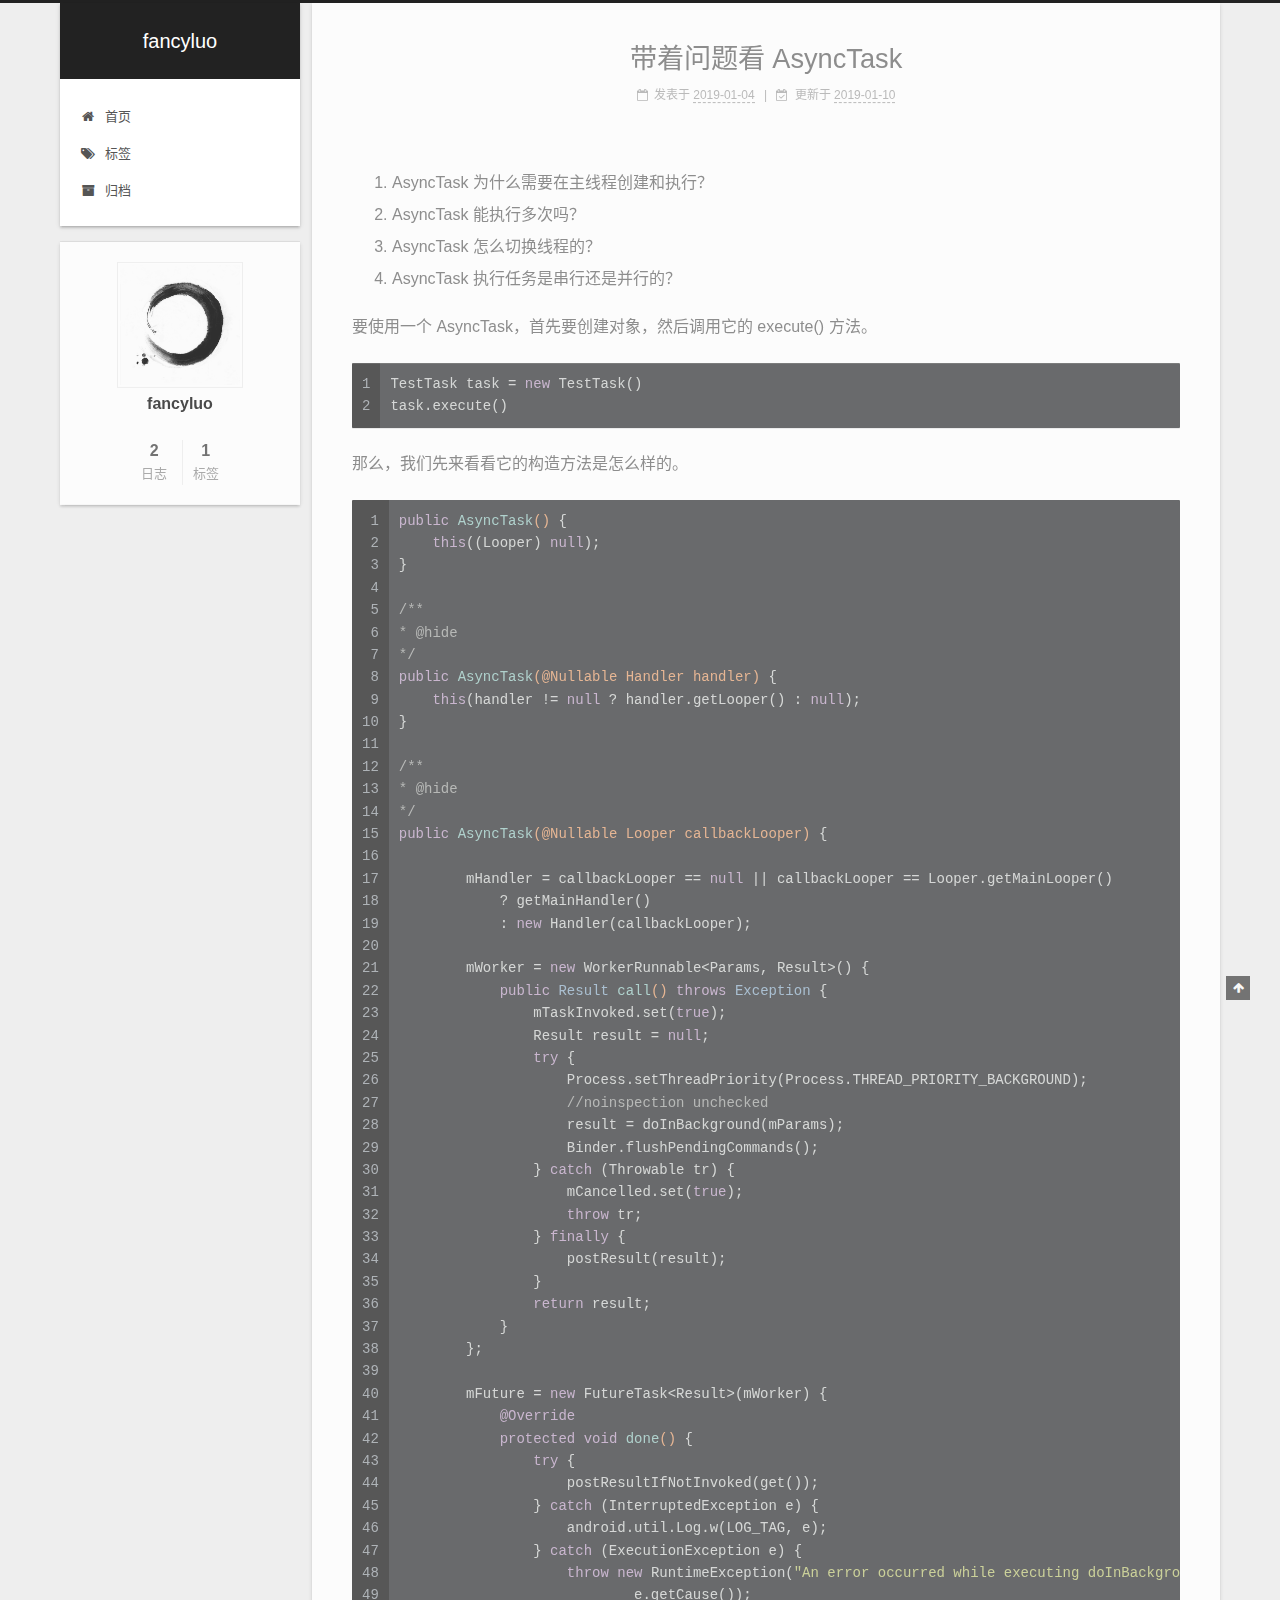
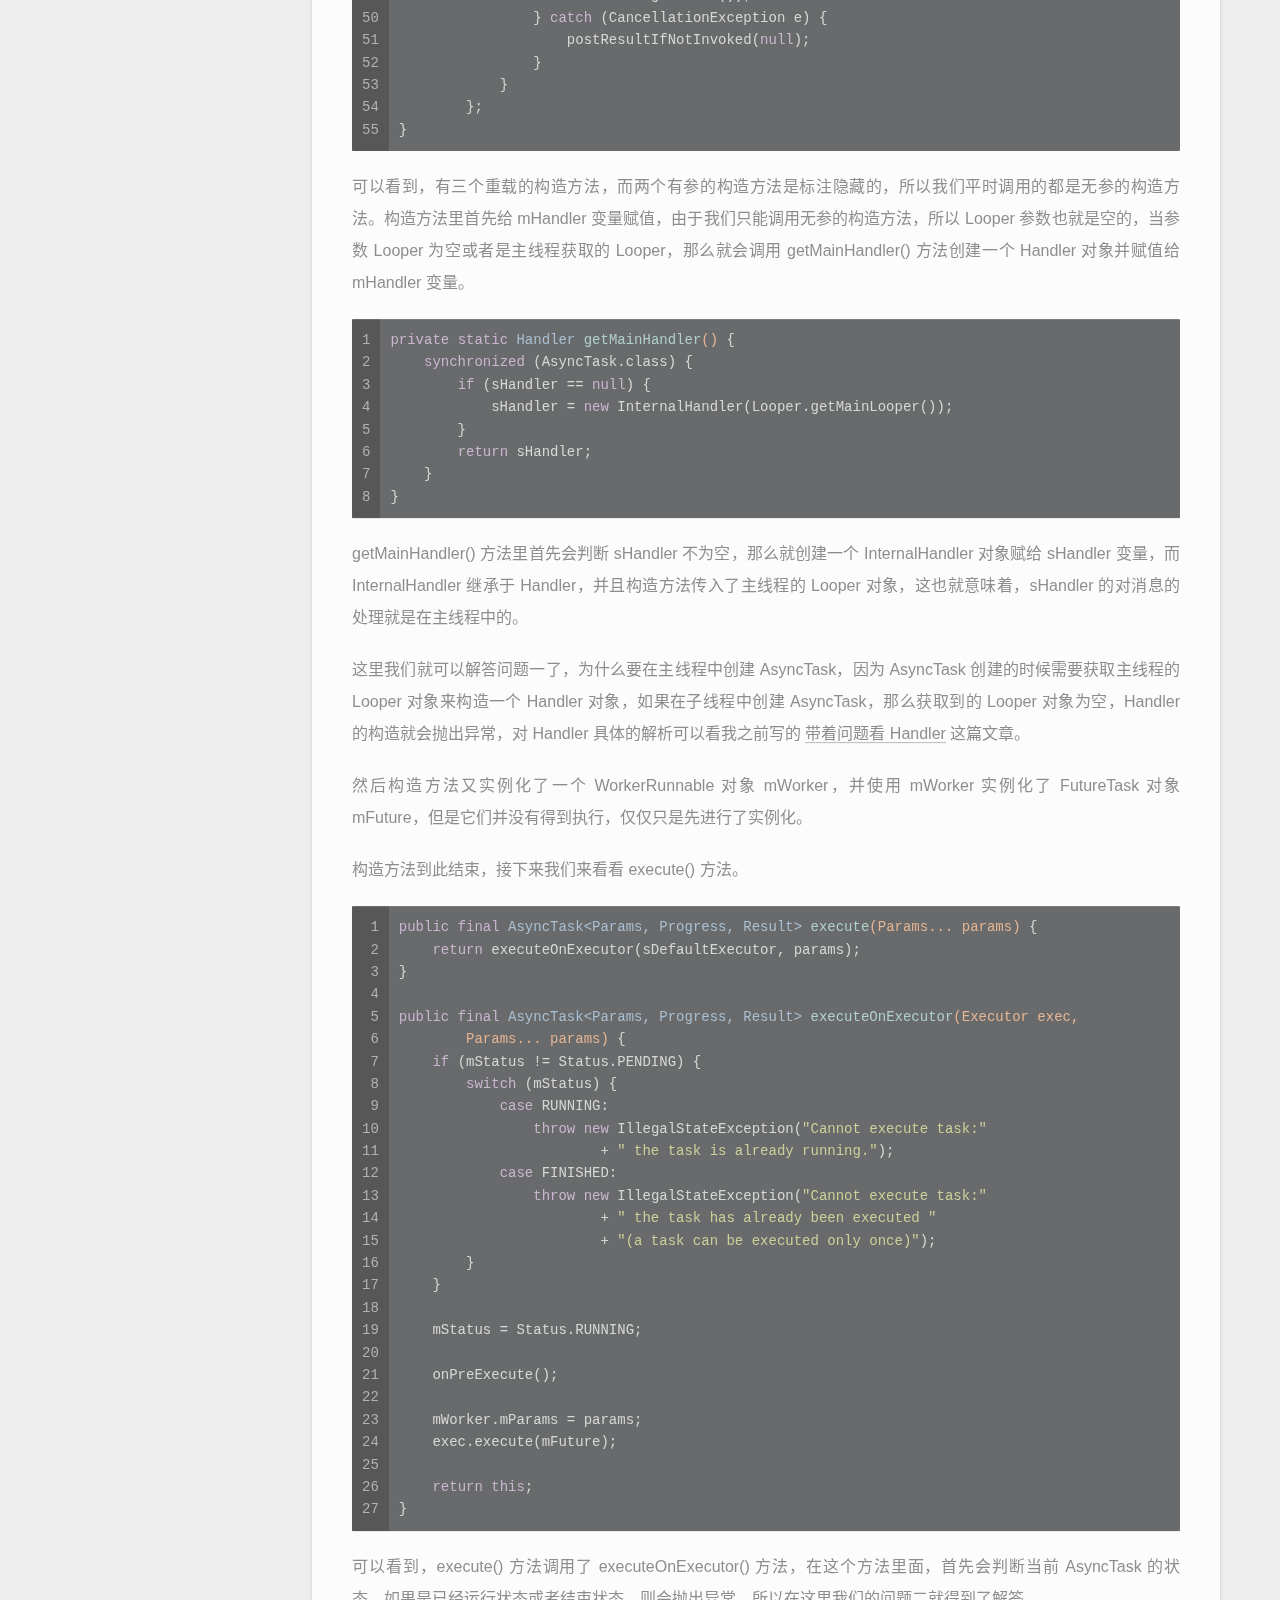
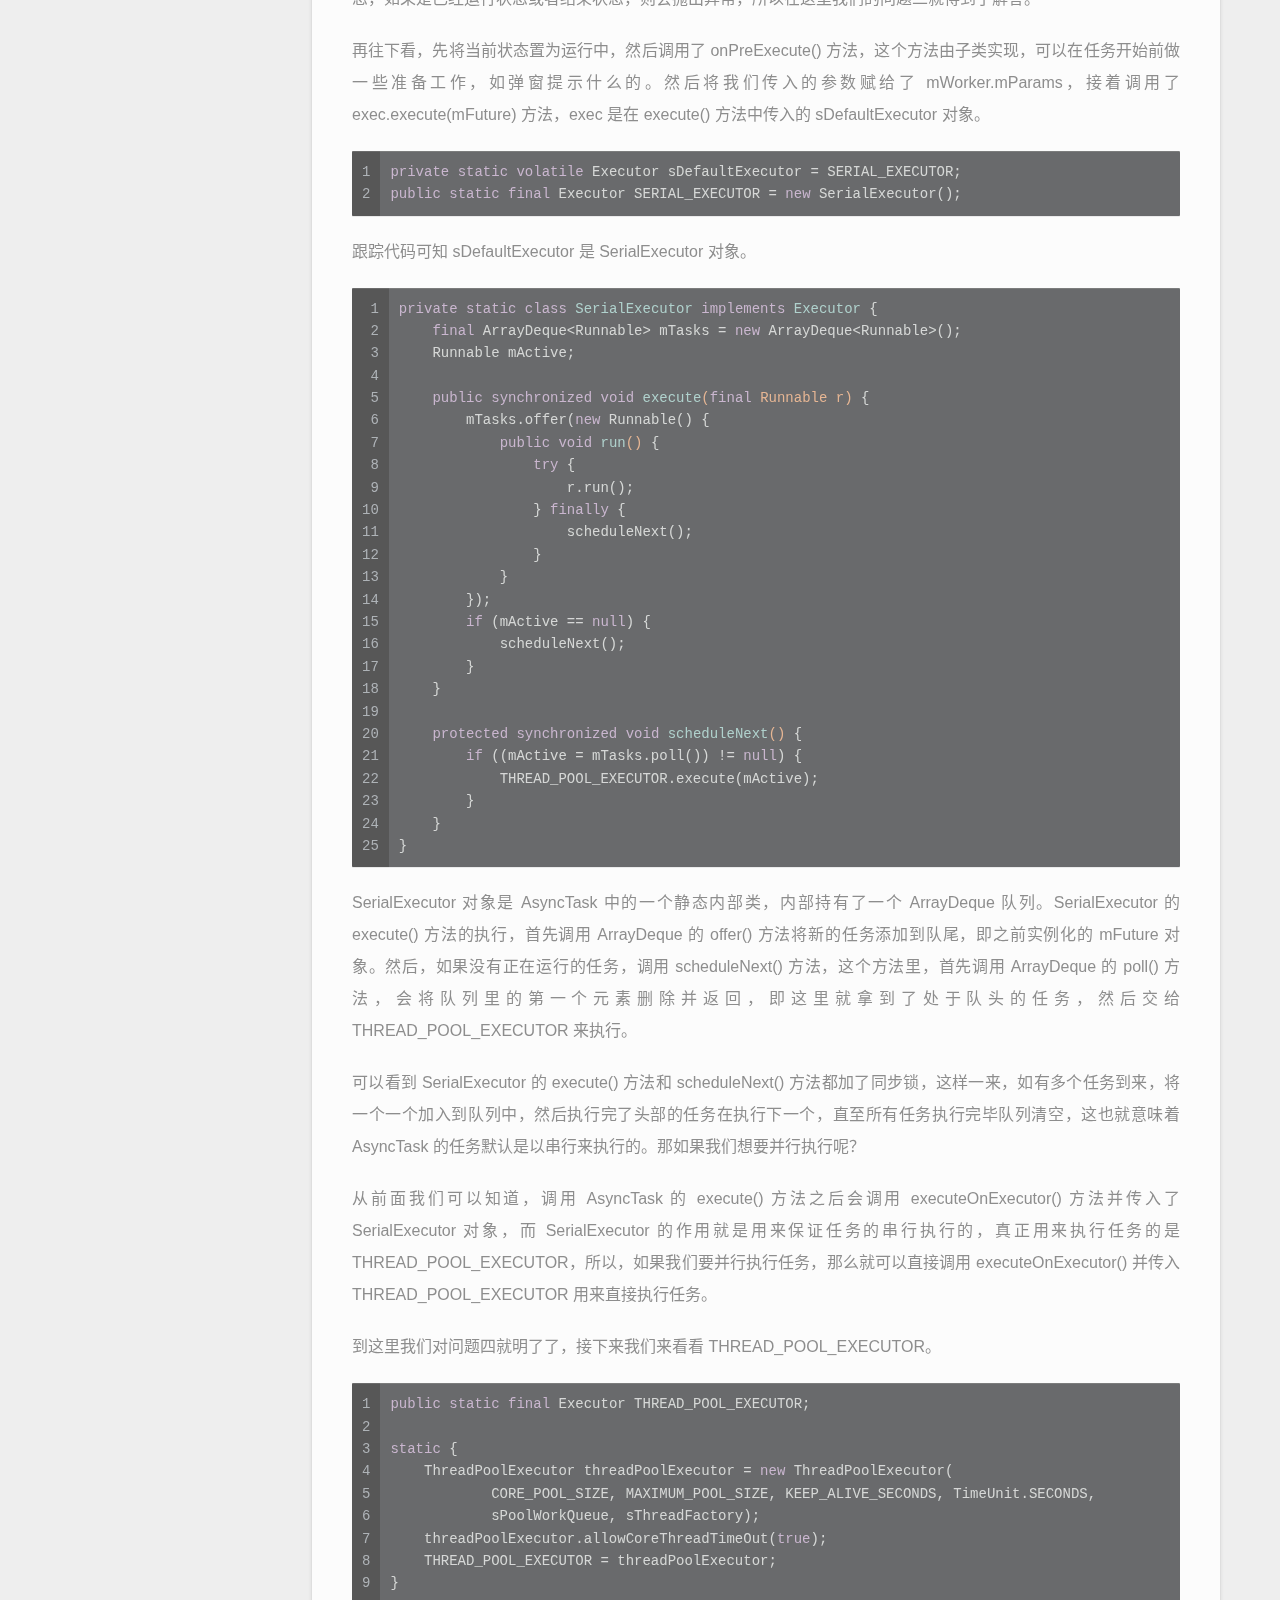
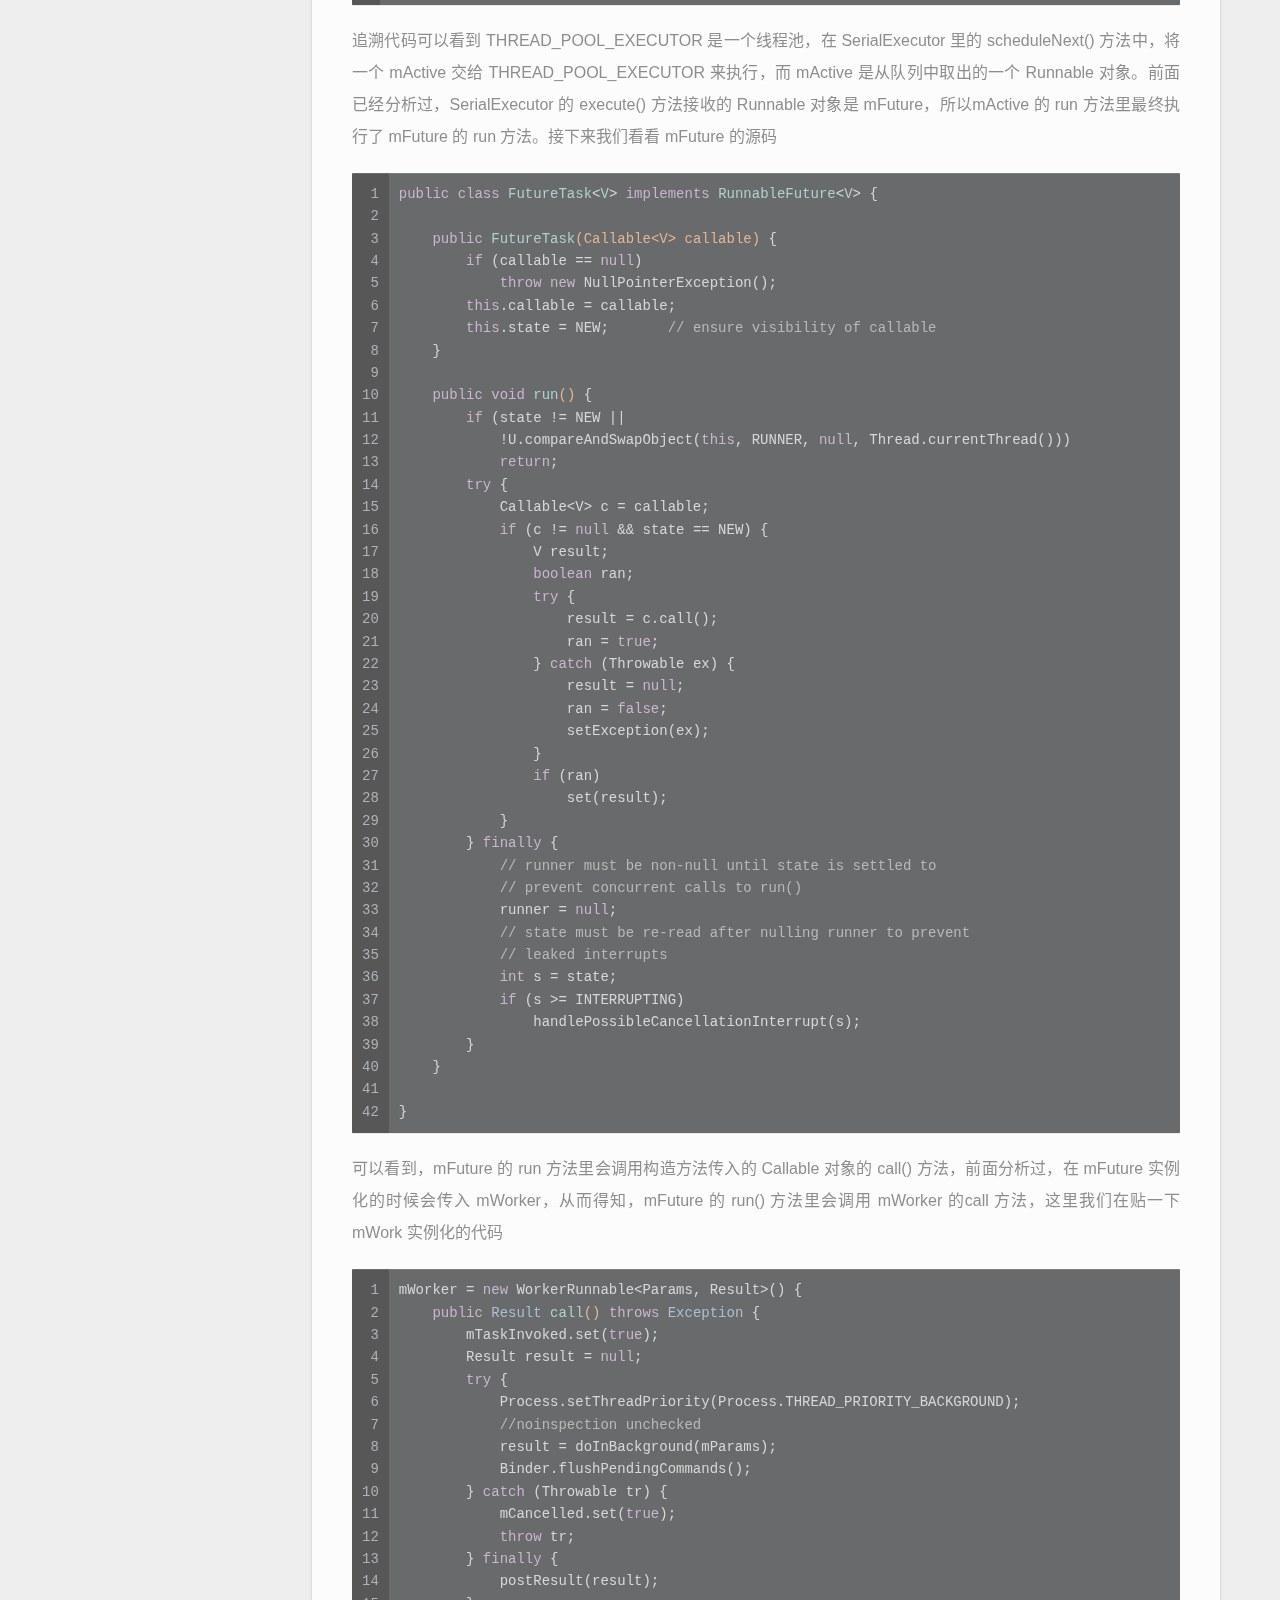
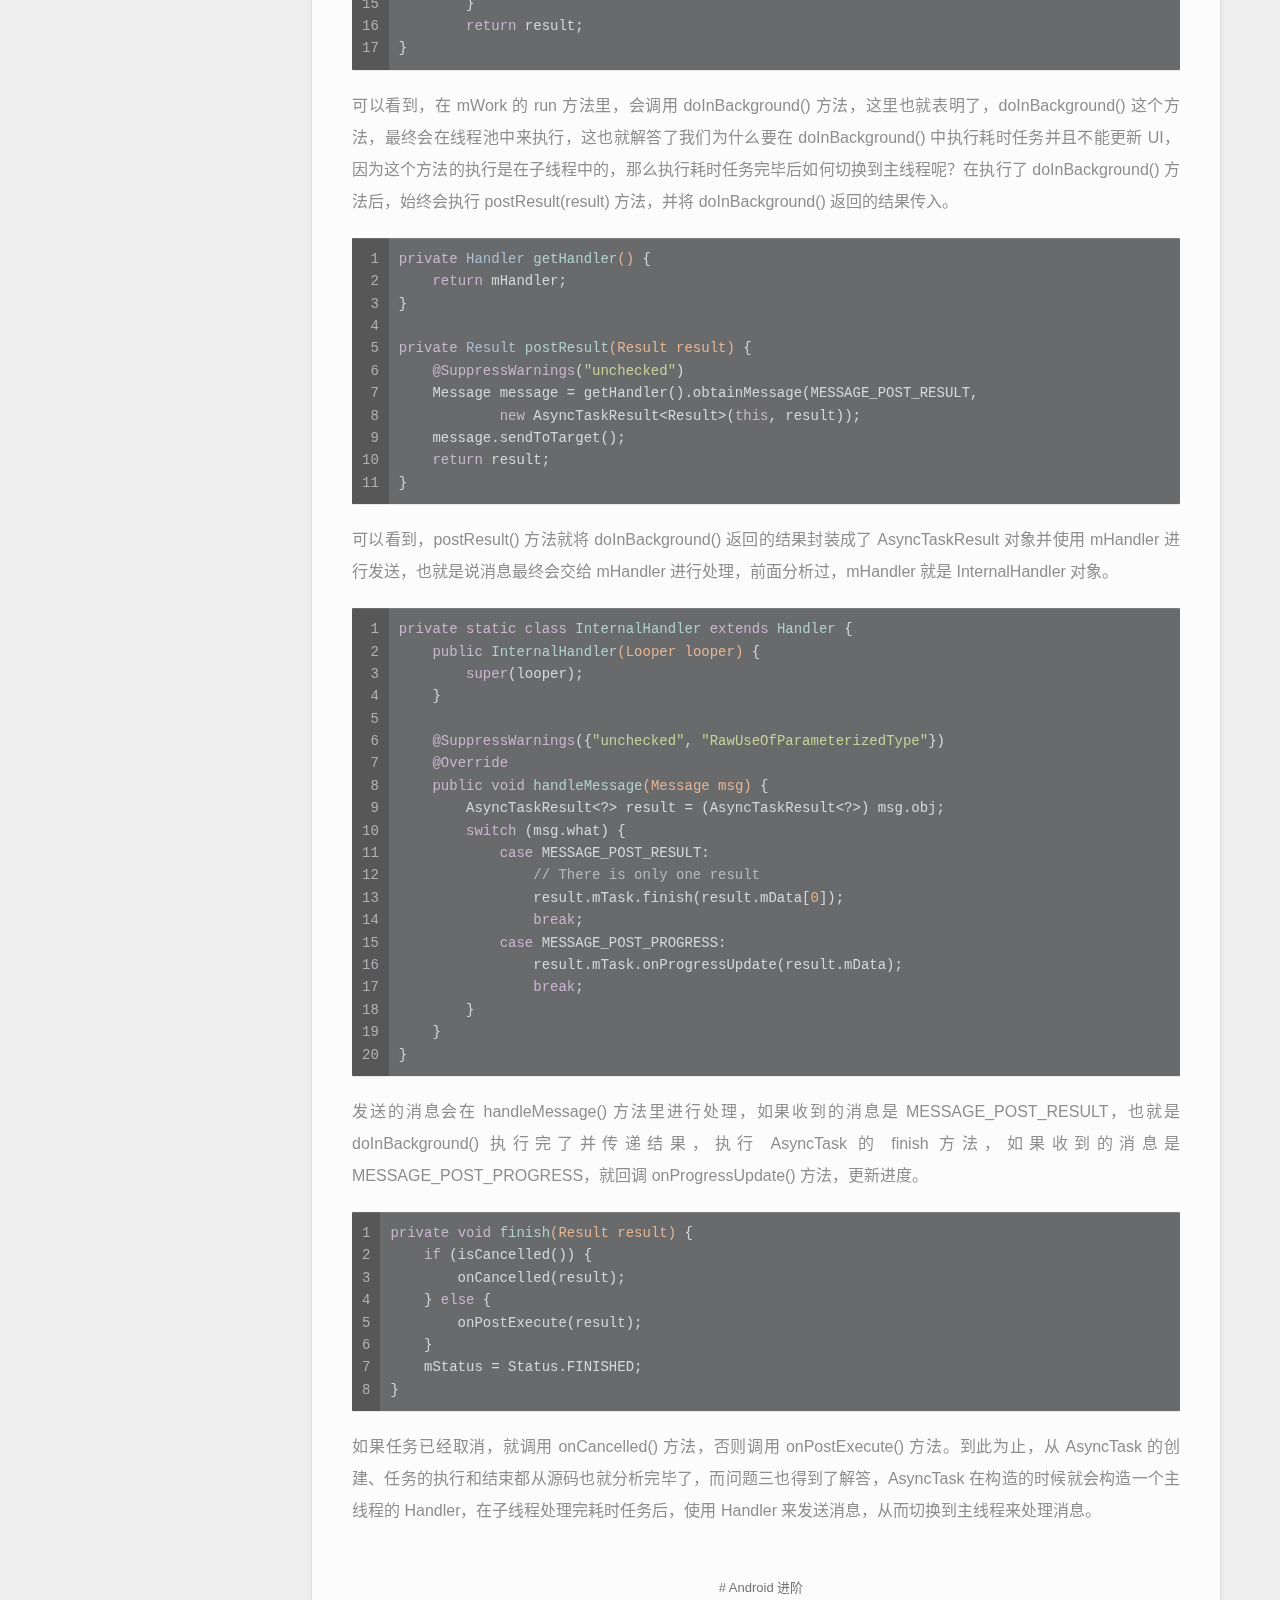
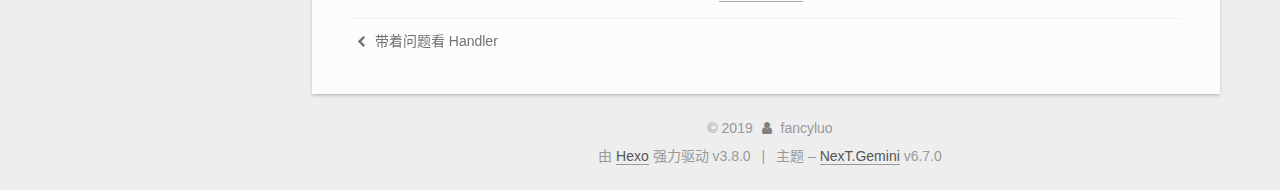
<file: 2019/01/04/带着问题看-AsyncTask/index.html>
<!DOCTYPE html>












  


<html class="theme-next gemini use-motion" lang="zh-CN">
<head><meta name="generator" content="Hexo 3.8.0">
  <meta charset="UTF-8">
<meta http-equiv="X-UA-Compatible" content="IE=edge">
<meta name="viewport" content="width=device-width, initial-scale=1, maximum-scale=2">
<meta name="theme-color" content="#222">


























<link rel="stylesheet" href="/lib/font-awesome/css/font-awesome.min.css?v=4.6.2">

<link rel="stylesheet" href="/css/main.css?v=6.7.0">


  <link rel="apple-touch-icon" sizes="180x180" href="/images/apple-touch-icon-next.png?v=6.7.0">


  <link rel="icon" type="image/png" sizes="32x32" href="/images/favicon-32x32-next.png?v=6.7.0">


  <link rel="icon" type="image/png" sizes="16x16" href="/images/favicon-16x16-next.png?v=6.7.0">








<script id="hexo.configurations">
  var NexT = window.NexT || {};
  var CONFIG = {
    root: '/',
    scheme: 'Gemini',
    version: '6.7.0',
    sidebar: {"position":"left","display":"post","offset":12,"b2t":false,"scrollpercent":false,"onmobile":false},
    fancybox: false,
    fastclick: false,
    lazyload: false,
    tabs: true,
    motion: {"enable":true,"async":false,"transition":{"post_block":"fadeIn","post_header":"slideDownIn","post_body":"slideDownIn","coll_header":"slideLeftIn","sidebar":"slideUpIn"}},
    algolia: {
      applicationID: '',
      apiKey: '',
      indexName: '',
      hits: {"per_page":10},
      labels: {"input_placeholder":"Search for Posts","hits_empty":"We didn't find any results for the search: ${query}","hits_stats":"${hits} results found in ${time} ms"}
    }
  };
</script>


  




  <meta name="description" content="AsyncTask 为什么需要在主线程创建和执行？ AsyncTask 能执行多次吗？ AsyncTask 怎么切换线程的？ AsyncTask 执行任务是串行还是并行的？">
<meta name="keywords" content="Android 进阶">
<meta property="og:type" content="article">
<meta property="og:title" content="带着问题看 AsyncTask">
<meta property="og:url" content="http://yoursite.com/2019/01/04/带着问题看-AsyncTask/index.html">
<meta property="og:site_name" content="fancyluo">
<meta property="og:description" content="AsyncTask 为什么需要在主线程创建和执行？ AsyncTask 能执行多次吗？ AsyncTask 怎么切换线程的？ AsyncTask 执行任务是串行还是并行的？">
<meta property="og:locale" content="zh-CN">
<meta property="og:updated_time" content="2019-01-10T08:31:08.169Z">
<meta name="twitter:card" content="summary">
<meta name="twitter:title" content="带着问题看 AsyncTask">
<meta name="twitter:description" content="AsyncTask 为什么需要在主线程创建和执行？ AsyncTask 能执行多次吗？ AsyncTask 怎么切换线程的？ AsyncTask 执行任务是串行还是并行的？">






  <link rel="canonical" href="http://yoursite.com/2019/01/04/带着问题看-AsyncTask/">



<script id="page.configurations">
  CONFIG.page = {
    sidebar: "",
  };
</script>

  <title>带着问题看 AsyncTask | fancyluo</title>
  












  <noscript>
  <style>
  .use-motion .motion-element,
  .use-motion .brand,
  .use-motion .menu-item,
  .sidebar-inner,
  .use-motion .post-block,
  .use-motion .pagination,
  .use-motion .comments,
  .use-motion .post-header,
  .use-motion .post-body,
  .use-motion .collection-title { opacity: initial; }

  .use-motion .logo,
  .use-motion .site-title,
  .use-motion .site-subtitle {
    opacity: initial;
    top: initial;
  }

  .use-motion .logo-line-before i { left: initial; }
  .use-motion .logo-line-after i { right: initial; }
  </style>
</noscript>

</head>

<body itemscope="" itemtype="http://schema.org/WebPage" lang="zh-CN">

  
  
    
  

  <div class="container sidebar-position-left page-post-detail">
    <div class="headband"></div>

    <header id="header" class="header" itemscope="" itemtype="http://schema.org/WPHeader">
      <div class="header-inner"><div class="site-brand-wrapper">
  <div class="site-meta">
    

    <div class="custom-logo-site-title">
      <a href="/" class="brand" rel="start">
        <span class="logo-line-before"><i></i></span>
        <span class="site-title">fancyluo</span>
        <span class="logo-line-after"><i></i></span>
      </a>
    </div>
    
    
  </div>

  <div class="site-nav-toggle">
    <button aria-label="切换导航栏">
      <span class="btn-bar"></span>
      <span class="btn-bar"></span>
      <span class="btn-bar"></span>
    </button>
  </div>
</div>



<nav class="site-nav">
  
    <ul id="menu" class="menu">
      
        
        
        
          
          <li class="menu-item menu-item-home">

    
    
    
      
    

    

    <a href="/" rel="section"><i class="menu-item-icon fa fa-fw fa-home"></i> <br>首页</a>

  </li>
        
        
        
          
          <li class="menu-item menu-item-tags">

    
    
    
      
    

    

    <a href="/tags/" rel="section"><i class="menu-item-icon fa fa-fw fa-tags"></i> <br>标签</a>

  </li>
        
        
        
          
          <li class="menu-item menu-item-archives">

    
    
    
      
    

    

    <a href="/archives/" rel="section"><i class="menu-item-icon fa fa-fw fa-archive"></i> <br>归档</a>

  </li>

      
      
    </ul>
  

  

  
</nav>



  



</div>
    </header>

    


    <main id="main" class="main">
      <div class="main-inner">
        <div class="content-wrap">
          
            

          
          <div id="content" class="content">
            

  <div id="posts" class="posts-expand">
    

  

  
  
  

  

  <article class="post post-type-normal" itemscope="" itemtype="http://schema.org/Article">
  
  
  
  <div class="post-block">
    <link itemprop="mainEntityOfPage" href="http://yoursite.com/2019/01/04/带着问题看-AsyncTask/">

    <span hidden itemprop="author" itemscope="" itemtype="http://schema.org/Person">
      <meta itemprop="name" content="fancyluo">
      <meta itemprop="description" content="">
      <meta itemprop="image" content="/images/avatar.png">
    </span>

    <span hidden itemprop="publisher" itemscope="" itemtype="http://schema.org/Organization">
      <meta itemprop="name" content="fancyluo">
    </span>

    
      <header class="post-header">

        
        
          <h1 class="post-title" itemprop="name headline">带着问题看 AsyncTask

              
            
          </h1>
        

        <div class="post-meta">
          <span class="post-time">

            
            
            

            
              <span class="post-meta-item-icon">
                <i class="fa fa-calendar-o"></i>
              </span>
              
                <span class="post-meta-item-text">发表于</span>
              

              
                
              

              <time title="创建时间：2019-01-04 15:03:53" itemprop="dateCreated datePublished" datetime="2019-01-04T15:03:53+08:00">2019-01-04</time>
            

            
              

              
                
                <span class="post-meta-divider">|</span>
                

                <span class="post-meta-item-icon">
                  <i class="fa fa-calendar-check-o"></i>
                </span>
                
                  <span class="post-meta-item-text">更新于</span>
                
                <time title="修改时间：2019-01-10 16:31:08" itemprop="dateModified" datetime="2019-01-10T16:31:08+08:00">2019-01-10</time>
              
            
          </span>

          

          
            
          

          
          

          

          

          

        </div>
      </header>
    

    
    
    
    <div class="post-body" itemprop="articleBody">

      
      

      
        <ol>
<li>AsyncTask 为什么需要在主线程创建和执行？</li>
<li>AsyncTask 能执行多次吗？</li>
<li>AsyncTask 怎么切换线程的？</li>
<li>AsyncTask 执行任务是串行还是并行的？</li>
</ol>
<a id="more"></a>
<p>要使用一个 AsyncTask，首先要创建对象，然后调用它的 execute() 方法。</p>
<figure class="highlight java"><table><tr><td class="gutter"><pre><span class="line">1</span><br><span class="line">2</span><br></pre></td><td class="code"><pre><span class="line">TestTask task = <span class="keyword">new</span> TestTask()</span><br><span class="line">task.execute()</span><br></pre></td></tr></table></figure>
<p>那么，我们先来看看它的构造方法是怎么样的。</p>
<figure class="highlight java"><table><tr><td class="gutter"><pre><span class="line">1</span><br><span class="line">2</span><br><span class="line">3</span><br><span class="line">4</span><br><span class="line">5</span><br><span class="line">6</span><br><span class="line">7</span><br><span class="line">8</span><br><span class="line">9</span><br><span class="line">10</span><br><span class="line">11</span><br><span class="line">12</span><br><span class="line">13</span><br><span class="line">14</span><br><span class="line">15</span><br><span class="line">16</span><br><span class="line">17</span><br><span class="line">18</span><br><span class="line">19</span><br><span class="line">20</span><br><span class="line">21</span><br><span class="line">22</span><br><span class="line">23</span><br><span class="line">24</span><br><span class="line">25</span><br><span class="line">26</span><br><span class="line">27</span><br><span class="line">28</span><br><span class="line">29</span><br><span class="line">30</span><br><span class="line">31</span><br><span class="line">32</span><br><span class="line">33</span><br><span class="line">34</span><br><span class="line">35</span><br><span class="line">36</span><br><span class="line">37</span><br><span class="line">38</span><br><span class="line">39</span><br><span class="line">40</span><br><span class="line">41</span><br><span class="line">42</span><br><span class="line">43</span><br><span class="line">44</span><br><span class="line">45</span><br><span class="line">46</span><br><span class="line">47</span><br><span class="line">48</span><br><span class="line">49</span><br><span class="line">50</span><br><span class="line">51</span><br><span class="line">52</span><br><span class="line">53</span><br><span class="line">54</span><br><span class="line">55</span><br></pre></td><td class="code"><pre><span class="line"><span class="function"><span class="keyword">public</span> <span class="title">AsyncTask</span><span class="params">()</span> </span>&#123;</span><br><span class="line">    <span class="keyword">this</span>((Looper) <span class="keyword">null</span>);</span><br><span class="line">&#125;</span><br><span class="line"></span><br><span class="line"><span class="comment">/**</span></span><br><span class="line"><span class="comment">* <span class="doctag">@hide</span></span></span><br><span class="line"><span class="comment">*/</span></span><br><span class="line"><span class="function"><span class="keyword">public</span> <span class="title">AsyncTask</span><span class="params">(@Nullable Handler handler)</span> </span>&#123;</span><br><span class="line">    <span class="keyword">this</span>(handler != <span class="keyword">null</span> ? handler.getLooper() : <span class="keyword">null</span>);</span><br><span class="line">&#125;</span><br><span class="line"></span><br><span class="line"><span class="comment">/**</span></span><br><span class="line"><span class="comment">* <span class="doctag">@hide</span></span></span><br><span class="line"><span class="comment">*/</span></span><br><span class="line"><span class="function"><span class="keyword">public</span> <span class="title">AsyncTask</span><span class="params">(@Nullable Looper callbackLooper)</span> </span>&#123;</span><br><span class="line">    </span><br><span class="line">        mHandler = callbackLooper == <span class="keyword">null</span> || callbackLooper == Looper.getMainLooper()</span><br><span class="line">            ? getMainHandler()</span><br><span class="line">            : <span class="keyword">new</span> Handler(callbackLooper);</span><br><span class="line">    </span><br><span class="line">        mWorker = <span class="keyword">new</span> WorkerRunnable&lt;Params, Result&gt;() &#123;</span><br><span class="line">            <span class="function"><span class="keyword">public</span> Result <span class="title">call</span><span class="params">()</span> <span class="keyword">throws</span> Exception </span>&#123;</span><br><span class="line">                mTaskInvoked.set(<span class="keyword">true</span>);</span><br><span class="line">                Result result = <span class="keyword">null</span>;</span><br><span class="line">                <span class="keyword">try</span> &#123;</span><br><span class="line">                    Process.setThreadPriority(Process.THREAD_PRIORITY_BACKGROUND);</span><br><span class="line">                    <span class="comment">//noinspection unchecked</span></span><br><span class="line">                    result = doInBackground(mParams);</span><br><span class="line">                    Binder.flushPendingCommands();</span><br><span class="line">                &#125; <span class="keyword">catch</span> (Throwable tr) &#123;</span><br><span class="line">                    mCancelled.set(<span class="keyword">true</span>);</span><br><span class="line">                    <span class="keyword">throw</span> tr;</span><br><span class="line">                &#125; <span class="keyword">finally</span> &#123;</span><br><span class="line">                    postResult(result);</span><br><span class="line">                &#125;</span><br><span class="line">                <span class="keyword">return</span> result;</span><br><span class="line">            &#125;</span><br><span class="line">        &#125;;</span><br><span class="line"></span><br><span class="line">        mFuture = <span class="keyword">new</span> FutureTask&lt;Result&gt;(mWorker) &#123;</span><br><span class="line">            <span class="meta">@Override</span></span><br><span class="line">            <span class="function"><span class="keyword">protected</span> <span class="keyword">void</span> <span class="title">done</span><span class="params">()</span> </span>&#123;</span><br><span class="line">                <span class="keyword">try</span> &#123;</span><br><span class="line">                    postResultIfNotInvoked(get());</span><br><span class="line">                &#125; <span class="keyword">catch</span> (InterruptedException e) &#123;</span><br><span class="line">                    android.util.Log.w(LOG_TAG, e);</span><br><span class="line">                &#125; <span class="keyword">catch</span> (ExecutionException e) &#123;</span><br><span class="line">                    <span class="keyword">throw</span> <span class="keyword">new</span> RuntimeException(<span class="string">"An error occurred while executing doInBackground()"</span>,</span><br><span class="line">                            e.getCause());</span><br><span class="line">                &#125; <span class="keyword">catch</span> (CancellationException e) &#123;</span><br><span class="line">                    postResultIfNotInvoked(<span class="keyword">null</span>);</span><br><span class="line">                &#125;</span><br><span class="line">            &#125;</span><br><span class="line">        &#125;;</span><br><span class="line">&#125;</span><br></pre></td></tr></table></figure>
<p>可以看到，有三个重载的构造方法，而两个有参的构造方法是标注隐藏的，所以我们平时调用的都是无参的构造方法。构造方法里首先给 mHandler 变量赋值，由于我们只能调用无参的构造方法，所以 Looper 参数也就是空的，当参数 Looper 为空或者是主线程获取的 Looper，那么就会调用 getMainHandler() 方法创建一个 Handler 对象并赋值给 mHandler 变量。</p>
<figure class="highlight java"><table><tr><td class="gutter"><pre><span class="line">1</span><br><span class="line">2</span><br><span class="line">3</span><br><span class="line">4</span><br><span class="line">5</span><br><span class="line">6</span><br><span class="line">7</span><br><span class="line">8</span><br></pre></td><td class="code"><pre><span class="line"><span class="function"><span class="keyword">private</span> <span class="keyword">static</span> Handler <span class="title">getMainHandler</span><span class="params">()</span> </span>&#123;</span><br><span class="line">    <span class="keyword">synchronized</span> (AsyncTask.class) &#123;</span><br><span class="line">        <span class="keyword">if</span> (sHandler == <span class="keyword">null</span>) &#123;</span><br><span class="line">            sHandler = <span class="keyword">new</span> InternalHandler(Looper.getMainLooper());</span><br><span class="line">        &#125;</span><br><span class="line">        <span class="keyword">return</span> sHandler;</span><br><span class="line">    &#125;</span><br><span class="line">&#125;</span><br></pre></td></tr></table></figure>
<p>getMainHandler() 方法里首先会判断 sHandler 不为空，那么就创建一个 InternalHandler 对象赋给 sHandler 变量，而 InternalHandler 继承于 Handler，并且构造方法传入了主线程的 Looper 对象，这也就意味着，sHandler 的对消息的处理就是在主线程中的。</p>
<p>这里我们就可以解答问题一了，为什么要在主线程中创建 AsyncTask，因为 AsyncTask 创建的时候需要获取主线程的 Looper 对象来构造一个 Handler 对象，如果在子线程中创建 AsyncTask，那么获取到的 Looper 对象为空，Handler 的构造就会抛出异常，对 Handler 具体的解析可以看我之前写的 <a href="https://dev-fancyluo.github.io/2019/01/03/带着问题看-Handler/" target="_blank" rel="noopener">带着问题看 Handler</a> 这篇文章。</p>
<p>然后构造方法又实例化了一个 WorkerRunnable 对象 mWorker，并使用 mWorker 实例化了 FutureTask 对象 mFuture，但是它们并没有得到执行，仅仅只是先进行了实例化。</p>
<p>构造方法到此结束，接下来我们来看看 execute() 方法。</p>
<figure class="highlight java"><table><tr><td class="gutter"><pre><span class="line">1</span><br><span class="line">2</span><br><span class="line">3</span><br><span class="line">4</span><br><span class="line">5</span><br><span class="line">6</span><br><span class="line">7</span><br><span class="line">8</span><br><span class="line">9</span><br><span class="line">10</span><br><span class="line">11</span><br><span class="line">12</span><br><span class="line">13</span><br><span class="line">14</span><br><span class="line">15</span><br><span class="line">16</span><br><span class="line">17</span><br><span class="line">18</span><br><span class="line">19</span><br><span class="line">20</span><br><span class="line">21</span><br><span class="line">22</span><br><span class="line">23</span><br><span class="line">24</span><br><span class="line">25</span><br><span class="line">26</span><br><span class="line">27</span><br></pre></td><td class="code"><pre><span class="line"><span class="function"><span class="keyword">public</span> <span class="keyword">final</span> AsyncTask&lt;Params, Progress, Result&gt; <span class="title">execute</span><span class="params">(Params... params)</span> </span>&#123;</span><br><span class="line">    <span class="keyword">return</span> executeOnExecutor(sDefaultExecutor, params);</span><br><span class="line">&#125;</span><br><span class="line"></span><br><span class="line"><span class="function"><span class="keyword">public</span> <span class="keyword">final</span> AsyncTask&lt;Params, Progress, Result&gt; <span class="title">executeOnExecutor</span><span class="params">(Executor exec,</span></span></span><br><span class="line"><span class="function"><span class="params">        Params... params)</span> </span>&#123;</span><br><span class="line">    <span class="keyword">if</span> (mStatus != Status.PENDING) &#123;</span><br><span class="line">        <span class="keyword">switch</span> (mStatus) &#123;</span><br><span class="line">            <span class="keyword">case</span> RUNNING:</span><br><span class="line">                <span class="keyword">throw</span> <span class="keyword">new</span> IllegalStateException(<span class="string">"Cannot execute task:"</span></span><br><span class="line">                        + <span class="string">" the task is already running."</span>);</span><br><span class="line">            <span class="keyword">case</span> FINISHED:</span><br><span class="line">                <span class="keyword">throw</span> <span class="keyword">new</span> IllegalStateException(<span class="string">"Cannot execute task:"</span></span><br><span class="line">                        + <span class="string">" the task has already been executed "</span></span><br><span class="line">                        + <span class="string">"(a task can be executed only once)"</span>);</span><br><span class="line">        &#125;</span><br><span class="line">    &#125;</span><br><span class="line"></span><br><span class="line">    mStatus = Status.RUNNING;</span><br><span class="line"></span><br><span class="line">    onPreExecute();</span><br><span class="line"></span><br><span class="line">    mWorker.mParams = params;</span><br><span class="line">    exec.execute(mFuture);</span><br><span class="line"></span><br><span class="line">    <span class="keyword">return</span> <span class="keyword">this</span>;</span><br><span class="line">&#125;</span><br></pre></td></tr></table></figure>
<p>可以看到，execute() 方法调用了 executeOnExecutor() 方法，在这个方法里面，首先会判断当前 AsyncTask 的状态，如果是已经运行状态或者结束状态，则会抛出异常，所以在这里我们的问题二就得到了解答。</p>
<p>再往下看，先将当前状态置为运行中，然后调用了 onPreExecute() 方法，这个方法由子类实现，可以在任务开始前做一些准备工作，如弹窗提示什么的。然后将我们传入的参数赋给了  mWorker.mParams，接着调用了  exec.execute(mFuture) 方法，exec 是在 execute() 方法中传入的 sDefaultExecutor 对象。</p>
<figure class="highlight java"><table><tr><td class="gutter"><pre><span class="line">1</span><br><span class="line">2</span><br></pre></td><td class="code"><pre><span class="line"><span class="keyword">private</span> <span class="keyword">static</span> <span class="keyword">volatile</span> Executor sDefaultExecutor = SERIAL_EXECUTOR;</span><br><span class="line"><span class="keyword">public</span> <span class="keyword">static</span> <span class="keyword">final</span> Executor SERIAL_EXECUTOR = <span class="keyword">new</span> SerialExecutor();</span><br></pre></td></tr></table></figure>
<p>跟踪代码可知 sDefaultExecutor 是 SerialExecutor 对象。</p>
<figure class="highlight java"><table><tr><td class="gutter"><pre><span class="line">1</span><br><span class="line">2</span><br><span class="line">3</span><br><span class="line">4</span><br><span class="line">5</span><br><span class="line">6</span><br><span class="line">7</span><br><span class="line">8</span><br><span class="line">9</span><br><span class="line">10</span><br><span class="line">11</span><br><span class="line">12</span><br><span class="line">13</span><br><span class="line">14</span><br><span class="line">15</span><br><span class="line">16</span><br><span class="line">17</span><br><span class="line">18</span><br><span class="line">19</span><br><span class="line">20</span><br><span class="line">21</span><br><span class="line">22</span><br><span class="line">23</span><br><span class="line">24</span><br><span class="line">25</span><br></pre></td><td class="code"><pre><span class="line"><span class="keyword">private</span> <span class="keyword">static</span> <span class="class"><span class="keyword">class</span> <span class="title">SerialExecutor</span> <span class="keyword">implements</span> <span class="title">Executor</span> </span>&#123;</span><br><span class="line">    <span class="keyword">final</span> ArrayDeque&lt;Runnable&gt; mTasks = <span class="keyword">new</span> ArrayDeque&lt;Runnable&gt;();</span><br><span class="line">    Runnable mActive;</span><br><span class="line"></span><br><span class="line">    <span class="function"><span class="keyword">public</span> <span class="keyword">synchronized</span> <span class="keyword">void</span> <span class="title">execute</span><span class="params">(<span class="keyword">final</span> Runnable r)</span> </span>&#123;</span><br><span class="line">        mTasks.offer(<span class="keyword">new</span> Runnable() &#123;</span><br><span class="line">            <span class="function"><span class="keyword">public</span> <span class="keyword">void</span> <span class="title">run</span><span class="params">()</span> </span>&#123;</span><br><span class="line">                <span class="keyword">try</span> &#123;</span><br><span class="line">                    r.run();</span><br><span class="line">                &#125; <span class="keyword">finally</span> &#123;</span><br><span class="line">                    scheduleNext();</span><br><span class="line">                &#125;</span><br><span class="line">            &#125;</span><br><span class="line">        &#125;);</span><br><span class="line">        <span class="keyword">if</span> (mActive == <span class="keyword">null</span>) &#123;</span><br><span class="line">            scheduleNext();</span><br><span class="line">        &#125;</span><br><span class="line">    &#125;</span><br><span class="line"></span><br><span class="line">    <span class="function"><span class="keyword">protected</span> <span class="keyword">synchronized</span> <span class="keyword">void</span> <span class="title">scheduleNext</span><span class="params">()</span> </span>&#123;</span><br><span class="line">        <span class="keyword">if</span> ((mActive = mTasks.poll()) != <span class="keyword">null</span>) &#123;</span><br><span class="line">            THREAD_POOL_EXECUTOR.execute(mActive);</span><br><span class="line">        &#125;</span><br><span class="line">    &#125;</span><br><span class="line">&#125;</span><br></pre></td></tr></table></figure>
<p>SerialExecutor 对象是 AsyncTask 中的一个静态内部类，内部持有了一个 ArrayDeque 队列。SerialExecutor 的 execute() 方法的执行，首先调用 ArrayDeque 的 offer() 方法将新的任务添加到队尾，即之前实例化的 mFuture 对象。然后，如果没有正在运行的任务，调用 scheduleNext() 方法，这个方法里，首先调用 ArrayDeque 的 poll() 方法，会将队列里的第一个元素删除并返回，即这里就拿到了处于队头的任务，然后交给 THREAD_POOL_EXECUTOR 来执行。</p>
<p>可以看到 SerialExecutor 的 execute() 方法和 scheduleNext() 方法都加了同步锁，这样一来，如有多个任务到来，将一个一个加入到队列中，然后执行完了头部的任务在执行下一个，直至所有任务执行完毕队列清空，这也就意味着 AsyncTask 的任务默认是以串行来执行的。那如果我们想要并行执行呢？</p>
<p>从前面我们可以知道，调用 AsyncTask 的 execute() 方法之后会调用 executeOnExecutor() 方法并传入了 SerialExecutor 对象，而 SerialExecutor 的作用就是用来保证任务的串行执行的，真正用来执行任务的是 THREAD_POOL_EXECUTOR，所以，如果我们要并行执行任务，那么就可以直接调用 executeOnExecutor() 并传入 THREAD_POOL_EXECUTOR 用来直接执行任务。</p>
<p>到这里我们对问题四就明了了，接下来我们来看看 THREAD_POOL_EXECUTOR。</p>
<figure class="highlight java"><table><tr><td class="gutter"><pre><span class="line">1</span><br><span class="line">2</span><br><span class="line">3</span><br><span class="line">4</span><br><span class="line">5</span><br><span class="line">6</span><br><span class="line">7</span><br><span class="line">8</span><br><span class="line">9</span><br></pre></td><td class="code"><pre><span class="line"><span class="keyword">public</span> <span class="keyword">static</span> <span class="keyword">final</span> Executor THREAD_POOL_EXECUTOR;</span><br><span class="line"></span><br><span class="line"><span class="keyword">static</span> &#123;</span><br><span class="line">    ThreadPoolExecutor threadPoolExecutor = <span class="keyword">new</span> ThreadPoolExecutor(</span><br><span class="line">            CORE_POOL_SIZE, MAXIMUM_POOL_SIZE, KEEP_ALIVE_SECONDS, TimeUnit.SECONDS,</span><br><span class="line">            sPoolWorkQueue, sThreadFactory);</span><br><span class="line">    threadPoolExecutor.allowCoreThreadTimeOut(<span class="keyword">true</span>);</span><br><span class="line">    THREAD_POOL_EXECUTOR = threadPoolExecutor;</span><br><span class="line">&#125;</span><br></pre></td></tr></table></figure>
<p>追溯代码可以看到 THREAD_POOL_EXECUTOR 是一个线程池，在 SerialExecutor 里的 scheduleNext() 方法中，将一个 mActive 交给 THREAD_POOL_EXECUTOR 来执行，而 mActive 是从队列中取出的一个 Runnable 对象。前面已经分析过，SerialExecutor 的  execute() 方法接收的 Runnable 对象是 mFuture，所以mActive 的 run 方法里最终执行了 mFuture 的 run 方法。接下来我们看看 mFuture 的源码</p>
<figure class="highlight java"><table><tr><td class="gutter"><pre><span class="line">1</span><br><span class="line">2</span><br><span class="line">3</span><br><span class="line">4</span><br><span class="line">5</span><br><span class="line">6</span><br><span class="line">7</span><br><span class="line">8</span><br><span class="line">9</span><br><span class="line">10</span><br><span class="line">11</span><br><span class="line">12</span><br><span class="line">13</span><br><span class="line">14</span><br><span class="line">15</span><br><span class="line">16</span><br><span class="line">17</span><br><span class="line">18</span><br><span class="line">19</span><br><span class="line">20</span><br><span class="line">21</span><br><span class="line">22</span><br><span class="line">23</span><br><span class="line">24</span><br><span class="line">25</span><br><span class="line">26</span><br><span class="line">27</span><br><span class="line">28</span><br><span class="line">29</span><br><span class="line">30</span><br><span class="line">31</span><br><span class="line">32</span><br><span class="line">33</span><br><span class="line">34</span><br><span class="line">35</span><br><span class="line">36</span><br><span class="line">37</span><br><span class="line">38</span><br><span class="line">39</span><br><span class="line">40</span><br><span class="line">41</span><br><span class="line">42</span><br></pre></td><td class="code"><pre><span class="line"><span class="keyword">public</span> <span class="class"><span class="keyword">class</span> <span class="title">FutureTask</span>&lt;<span class="title">V</span>&gt; <span class="keyword">implements</span> <span class="title">RunnableFuture</span>&lt;<span class="title">V</span>&gt; </span>&#123;</span><br><span class="line">    </span><br><span class="line">    <span class="function"><span class="keyword">public</span> <span class="title">FutureTask</span><span class="params">(Callable&lt;V&gt; callable)</span> </span>&#123;</span><br><span class="line">        <span class="keyword">if</span> (callable == <span class="keyword">null</span>)</span><br><span class="line">            <span class="keyword">throw</span> <span class="keyword">new</span> NullPointerException();</span><br><span class="line">        <span class="keyword">this</span>.callable = callable;</span><br><span class="line">        <span class="keyword">this</span>.state = NEW;       <span class="comment">// ensure visibility of callable</span></span><br><span class="line">    &#125;</span><br><span class="line">    </span><br><span class="line">    <span class="function"><span class="keyword">public</span> <span class="keyword">void</span> <span class="title">run</span><span class="params">()</span> </span>&#123;</span><br><span class="line">        <span class="keyword">if</span> (state != NEW ||</span><br><span class="line">            !U.compareAndSwapObject(<span class="keyword">this</span>, RUNNER, <span class="keyword">null</span>, Thread.currentThread()))</span><br><span class="line">            <span class="keyword">return</span>;</span><br><span class="line">        <span class="keyword">try</span> &#123;</span><br><span class="line">            Callable&lt;V&gt; c = callable;</span><br><span class="line">            <span class="keyword">if</span> (c != <span class="keyword">null</span> &amp;&amp; state == NEW) &#123;</span><br><span class="line">                V result;</span><br><span class="line">                <span class="keyword">boolean</span> ran;</span><br><span class="line">                <span class="keyword">try</span> &#123;</span><br><span class="line">                    result = c.call();</span><br><span class="line">                    ran = <span class="keyword">true</span>;</span><br><span class="line">                &#125; <span class="keyword">catch</span> (Throwable ex) &#123;</span><br><span class="line">                    result = <span class="keyword">null</span>;</span><br><span class="line">                    ran = <span class="keyword">false</span>;</span><br><span class="line">                    setException(ex);</span><br><span class="line">                &#125;</span><br><span class="line">                <span class="keyword">if</span> (ran)</span><br><span class="line">                    set(result);</span><br><span class="line">            &#125;</span><br><span class="line">        &#125; <span class="keyword">finally</span> &#123;</span><br><span class="line">            <span class="comment">// runner must be non-null until state is settled to</span></span><br><span class="line">            <span class="comment">// prevent concurrent calls to run()</span></span><br><span class="line">            runner = <span class="keyword">null</span>;</span><br><span class="line">            <span class="comment">// state must be re-read after nulling runner to prevent</span></span><br><span class="line">            <span class="comment">// leaked interrupts</span></span><br><span class="line">            <span class="keyword">int</span> s = state;</span><br><span class="line">            <span class="keyword">if</span> (s &gt;= INTERRUPTING)</span><br><span class="line">                handlePossibleCancellationInterrupt(s);</span><br><span class="line">        &#125;</span><br><span class="line">    &#125;</span><br><span class="line"></span><br><span class="line">&#125;</span><br></pre></td></tr></table></figure>
<p>可以看到，mFuture 的 run 方法里会调用构造方法传入的 Callable 对象的 call() 方法，前面分析过，在 mFuture 实例化的时候会传入 mWorker，从而得知，mFuture 的 run() 方法里会调用 mWorker 的call 方法，这里我们在贴一下 mWork 实例化的代码</p>
<figure class="highlight java"><table><tr><td class="gutter"><pre><span class="line">1</span><br><span class="line">2</span><br><span class="line">3</span><br><span class="line">4</span><br><span class="line">5</span><br><span class="line">6</span><br><span class="line">7</span><br><span class="line">8</span><br><span class="line">9</span><br><span class="line">10</span><br><span class="line">11</span><br><span class="line">12</span><br><span class="line">13</span><br><span class="line">14</span><br><span class="line">15</span><br><span class="line">16</span><br><span class="line">17</span><br></pre></td><td class="code"><pre><span class="line">mWorker = <span class="keyword">new</span> WorkerRunnable&lt;Params, Result&gt;() &#123;</span><br><span class="line">    <span class="function"><span class="keyword">public</span> Result <span class="title">call</span><span class="params">()</span> <span class="keyword">throws</span> Exception </span>&#123;</span><br><span class="line">        mTaskInvoked.set(<span class="keyword">true</span>);</span><br><span class="line">        Result result = <span class="keyword">null</span>;</span><br><span class="line">        <span class="keyword">try</span> &#123;</span><br><span class="line">            Process.setThreadPriority(Process.THREAD_PRIORITY_BACKGROUND);</span><br><span class="line">            <span class="comment">//noinspection unchecked</span></span><br><span class="line">            result = doInBackground(mParams);</span><br><span class="line">            Binder.flushPendingCommands();</span><br><span class="line">        &#125; <span class="keyword">catch</span> (Throwable tr) &#123;</span><br><span class="line">            mCancelled.set(<span class="keyword">true</span>);</span><br><span class="line">            <span class="keyword">throw</span> tr;</span><br><span class="line">        &#125; <span class="keyword">finally</span> &#123;</span><br><span class="line">            postResult(result);</span><br><span class="line">        &#125;</span><br><span class="line">        <span class="keyword">return</span> result;</span><br><span class="line">&#125;</span><br></pre></td></tr></table></figure>
<p>可以看到，在 mWork 的 run 方法里，会调用 doInBackground() 方法，这里也就表明了，doInBackground() 这个方法，最终会在线程池中来执行，这也就解答了我们为什么要在 doInBackground() 中执行耗时任务并且不能更新 UI，因为这个方法的执行是在子线程中的，那么执行耗时任务完毕后如何切换到主线程呢？在执行了 doInBackground() 方法后，始终会执行 postResult(result) 方法，并将 doInBackground() 返回的结果传入。</p>
<figure class="highlight java"><table><tr><td class="gutter"><pre><span class="line">1</span><br><span class="line">2</span><br><span class="line">3</span><br><span class="line">4</span><br><span class="line">5</span><br><span class="line">6</span><br><span class="line">7</span><br><span class="line">8</span><br><span class="line">9</span><br><span class="line">10</span><br><span class="line">11</span><br></pre></td><td class="code"><pre><span class="line"><span class="function"><span class="keyword">private</span> Handler <span class="title">getHandler</span><span class="params">()</span> </span>&#123;</span><br><span class="line">    <span class="keyword">return</span> mHandler;</span><br><span class="line">&#125;</span><br><span class="line"></span><br><span class="line"><span class="function"><span class="keyword">private</span> Result <span class="title">postResult</span><span class="params">(Result result)</span> </span>&#123;</span><br><span class="line">    <span class="meta">@SuppressWarnings</span>(<span class="string">"unchecked"</span>)</span><br><span class="line">    Message message = getHandler().obtainMessage(MESSAGE_POST_RESULT,</span><br><span class="line">            <span class="keyword">new</span> AsyncTaskResult&lt;Result&gt;(<span class="keyword">this</span>, result));</span><br><span class="line">    message.sendToTarget();</span><br><span class="line">    <span class="keyword">return</span> result;</span><br><span class="line">&#125;</span><br></pre></td></tr></table></figure>
<p>可以看到，postResult() 方法就将 doInBackground() 返回的结果封装成了 AsyncTaskResult 对象并使用 mHandler 进行发送，也就是说消息最终会交给 mHandler 进行处理，前面分析过，mHandler 就是 InternalHandler 对象。</p>
<figure class="highlight java"><table><tr><td class="gutter"><pre><span class="line">1</span><br><span class="line">2</span><br><span class="line">3</span><br><span class="line">4</span><br><span class="line">5</span><br><span class="line">6</span><br><span class="line">7</span><br><span class="line">8</span><br><span class="line">9</span><br><span class="line">10</span><br><span class="line">11</span><br><span class="line">12</span><br><span class="line">13</span><br><span class="line">14</span><br><span class="line">15</span><br><span class="line">16</span><br><span class="line">17</span><br><span class="line">18</span><br><span class="line">19</span><br><span class="line">20</span><br></pre></td><td class="code"><pre><span class="line"><span class="keyword">private</span> <span class="keyword">static</span> <span class="class"><span class="keyword">class</span> <span class="title">InternalHandler</span> <span class="keyword">extends</span> <span class="title">Handler</span> </span>&#123;</span><br><span class="line">    <span class="function"><span class="keyword">public</span> <span class="title">InternalHandler</span><span class="params">(Looper looper)</span> </span>&#123;</span><br><span class="line">        <span class="keyword">super</span>(looper);</span><br><span class="line">    &#125;</span><br><span class="line"></span><br><span class="line">    <span class="meta">@SuppressWarnings</span>(&#123;<span class="string">"unchecked"</span>, <span class="string">"RawUseOfParameterizedType"</span>&#125;)</span><br><span class="line">    <span class="meta">@Override</span></span><br><span class="line">    <span class="function"><span class="keyword">public</span> <span class="keyword">void</span> <span class="title">handleMessage</span><span class="params">(Message msg)</span> </span>&#123;</span><br><span class="line">        AsyncTaskResult&lt;?&gt; result = (AsyncTaskResult&lt;?&gt;) msg.obj;</span><br><span class="line">        <span class="keyword">switch</span> (msg.what) &#123;</span><br><span class="line">            <span class="keyword">case</span> MESSAGE_POST_RESULT:</span><br><span class="line">                <span class="comment">// There is only one result</span></span><br><span class="line">                result.mTask.finish(result.mData[<span class="number">0</span>]);</span><br><span class="line">                <span class="keyword">break</span>;</span><br><span class="line">            <span class="keyword">case</span> MESSAGE_POST_PROGRESS:</span><br><span class="line">                result.mTask.onProgressUpdate(result.mData);</span><br><span class="line">                <span class="keyword">break</span>;</span><br><span class="line">        &#125;</span><br><span class="line">    &#125;</span><br><span class="line">&#125;</span><br></pre></td></tr></table></figure>
<p>发送的消息会在 handleMessage() 方法里进行处理，如果收到的消息是 MESSAGE_POST_RESULT，也就是 doInBackground() 执行完了并传递结果，执行 AsyncTask 的 finish 方法，如果收到的消息是 MESSAGE_POST_PROGRESS，就回调 onProgressUpdate() 方法，更新进度。</p>
<figure class="highlight java"><table><tr><td class="gutter"><pre><span class="line">1</span><br><span class="line">2</span><br><span class="line">3</span><br><span class="line">4</span><br><span class="line">5</span><br><span class="line">6</span><br><span class="line">7</span><br><span class="line">8</span><br></pre></td><td class="code"><pre><span class="line"><span class="function"><span class="keyword">private</span> <span class="keyword">void</span> <span class="title">finish</span><span class="params">(Result result)</span> </span>&#123;</span><br><span class="line">    <span class="keyword">if</span> (isCancelled()) &#123;</span><br><span class="line">        onCancelled(result);</span><br><span class="line">    &#125; <span class="keyword">else</span> &#123;</span><br><span class="line">        onPostExecute(result);</span><br><span class="line">    &#125;</span><br><span class="line">    mStatus = Status.FINISHED;</span><br><span class="line">&#125;</span><br></pre></td></tr></table></figure>
<p>如果任务已经取消，就调用 onCancelled() 方法，否则调用 onPostExecute() 方法。到此为止，从 AsyncTask 的创建、任务的执行和结束都从源码也就分析完毕了，而问题三也得到了解答，AsyncTask 在构造的时候就会构造一个主线程的 Handler，在子线程处理完耗时任务后，使用 Handler 来发送消息，从而切换到主线程来处理消息。</p>

      
    </div>

    

    
    
    

    

    
      
    
    

    

    <footer class="post-footer">
      
        <div class="post-tags">
          
            <a href="/tags/Android-进阶/" rel="tag"># Android 进阶</a>
          
        </div>
      

      
      
      

      
        <div class="post-nav">
          <div class="post-nav-next post-nav-item">
            
              <a href="/2019/01/03/带着问题看-Handler/" rel="next" title="带着问题看 Handler">
                <i class="fa fa-chevron-left"></i> 带着问题看 Handler
              </a>
            
          </div>

          <span class="post-nav-divider"></span>

          <div class="post-nav-prev post-nav-item">
            
          </div>
        </div>
      

      
      
    </footer>
  </div>
  
  
  
  </article>


  </div>


          </div>
          

  



        </div>
        
          
  
  <div class="sidebar-toggle">
    <div class="sidebar-toggle-line-wrap">
      <span class="sidebar-toggle-line sidebar-toggle-line-first"></span>
      <span class="sidebar-toggle-line sidebar-toggle-line-middle"></span>
      <span class="sidebar-toggle-line sidebar-toggle-line-last"></span>
    </div>
  </div>

  <aside id="sidebar" class="sidebar">
    
    <div class="sidebar-inner">

      

      

      <div class="site-overview-wrap sidebar-panel sidebar-panel-active">
        <div class="site-overview">
          <div class="site-author motion-element" itemprop="author" itemscope="" itemtype="http://schema.org/Person">
            
              <img class="site-author-image" itemprop="image" src="/images/avatar.png" alt="fancyluo">
            
              <p class="site-author-name" itemprop="name">fancyluo</p>
              <p class="site-description motion-element" itemprop="description"></p>
          </div>

          
            <nav class="site-state motion-element">
              
                <div class="site-state-item site-state-posts">
                
                  <a href="/archives/">
                
                    <span class="site-state-item-count">2</span>
                    <span class="site-state-item-name">日志</span>
                  </a>
                </div>
              

              

              
                
                
                <div class="site-state-item site-state-tags">
                  <a href="/tags/index.html">
                    
                    
                      
                    
                    <span class="site-state-item-count">1</span>
                    <span class="site-state-item-name">标签</span>
                  </a>
                </div>
              
            </nav>
          

          

          

          

          
          

          
            
          
          

        </div>
      </div>

      

      

    </div>
  </aside>


        
      </div>
    </main>

    <footer id="footer" class="footer">
      <div class="footer-inner">
        <div class="copyright">&copy; <span itemprop="copyrightYear">2019</span>
  <span class="with-love" id="animate">
    <i class="fa fa-user"></i>
  </span>
  <span class="author" itemprop="copyrightHolder">fancyluo</span>

  

  
</div>


  <div class="powered-by">由 <a href="https://hexo.io" class="theme-link" rel="noopener" target="_blank">Hexo</a> 强力驱动 v3.8.0</div>



  <span class="post-meta-divider">|</span>



  <div class="theme-info">主题 – <a href="https://theme-next.org" class="theme-link" rel="noopener" target="_blank">NexT.Gemini</a> v6.7.0</div>




        








        
      </div>
    </footer>

    
      <div class="back-to-top">
        <i class="fa fa-arrow-up"></i>
        
      </div>
    

    

    

    
  </div>

  

<script>
  if (Object.prototype.toString.call(window.Promise) !== '[object Function]') {
    window.Promise = null;
  }
</script>


























  
  <script src="/lib/jquery/index.js?v=2.1.3"></script>

  
  <script src="/lib/velocity/velocity.min.js?v=1.2.1"></script>

  
  <script src="/lib/velocity/velocity.ui.min.js?v=1.2.1"></script>


  


  <script src="/js/src/utils.js?v=6.7.0"></script>

  <script src="/js/src/motion.js?v=6.7.0"></script>



  
  


  <script src="/js/src/affix.js?v=6.7.0"></script>

  <script src="/js/src/schemes/pisces.js?v=6.7.0"></script>



  
  <script src="/js/src/scrollspy.js?v=6.7.0"></script>
<script src="/js/src/post-details.js?v=6.7.0"></script>



  


  <script src="/js/src/bootstrap.js?v=6.7.0"></script>



  



  











  





  

  

  

  

  

  

  

  

  

  

  

  

  

</body>
</html>
</file>
<file: css/main.css>
/* normalize.css v3.0.2 | MIT License | git.io/normalize */
html {
  font-family: sans-serif; /* 1 */
  -ms-text-size-adjust: 100%; /* 2 */
  -webkit-text-size-adjust: 100%; /* 2 */
}
body {
  margin: 0;
}
article,
aside,
details,
figcaption,
figure,
footer,
header,
hgroup,
main,
menu,
nav,
section,
summary {
  display: block;
}
audio,
canvas,
progress,
video {
  display: inline-block; /* 1 */
  vertical-align: baseline; /* 2 */
}
audio:not([controls]) {
  display: none;
  height: 0;
}
[hidden],
template {
  display: none;
}
a {
  background-color: transparent;
}
a:active,
a:hover {
  outline: 0;
}
abbr[title] {
  border-bottom: 1px dotted;
}
b,
strong {
  font-weight: bold;
}
dfn {
  font-style: italic;
}
h1 {
  font-size: 2em;
  margin: 0.67em 0;
}
mark {
  background: #ff0;
  color: #000;
}
small {
  font-size: 80%;
}
sub,
sup {
  font-size: 75%;
  line-height: 0;
  position: relative;
  vertical-align: baseline;
}
sup {
  top: -0.5em;
}
sub {
  bottom: -0.25em;
}
img {
  border: 0;
}
svg:not(:root) {
  overflow: hidden;
}
figure {
  margin: 1em 40px;
}
hr {
  -moz-box-sizing: content-box;
  box-sizing: content-box;
  height: 0;
}
pre {
  overflow: auto;
}
code,
kbd,
pre,
samp {
  font-family: monospace, monospace;
  font-size: 1em;
}
button,
input,
optgroup,
select,
textarea {
  color: inherit; /* 1 */
  font: inherit; /* 2 */
  margin: 0; /* 3 */
}
button {
  overflow: visible;
}
button,
select {
  text-transform: none;
}
button,
html input[type="button"],
input[type="reset"],
input[type="submit"] {
  -webkit-appearance: button; /* 2 */
  cursor: pointer; /* 3 */
}
button[disabled],
html input[disabled] {
  cursor: default;
}
button::-moz-focus-inner,
input::-moz-focus-inner {
  border: 0;
  padding: 0;
}
input {
  line-height: normal;
}
input[type="checkbox"],
input[type="radio"] {
  box-sizing: border-box; /* 1 */
  padding: 0; /* 2 */
}
input[type="number"]::-webkit-inner-spin-button,
input[type="number"]::-webkit-outer-spin-button {
  height: auto;
}
input[type="search"] {
  -webkit-appearance: textfield; /* 1 */
  -moz-box-sizing: content-box;
  -webkit-box-sizing: content-box; /* 2 */
  box-sizing: content-box;
}
input[type="search"]::-webkit-search-cancel-button,
input[type="search"]::-webkit-search-decoration {
  -webkit-appearance: none;
}
fieldset {
  border: 1px solid #c0c0c0;
  margin: 0 2px;
  padding: 0.35em 0.625em 0.75em;
}
legend {
  border: 0; /* 1 */
  padding: 0; /* 2 */
}
textarea {
  overflow: auto;
}
optgroup {
  font-weight: bold;
}
table {
  border-collapse: collapse;
  border-spacing: 0;
}
td,
th {
  padding: 0;
}
::selection {
  background: #262a30;
  color: #fff;
}
body {
  position: relative;
  font-family: 'Lato', "PingFang SC", "Microsoft YaHei", sans-serif;
  font-size: 14px;
  line-height: 2;
  color: #555;
  background: #eee;
}
@media (max-width: 767px) {
  body {
    padding-right: 0 !important;
  }
}
@media (min-width: 768px) and (max-width: 991px) {
  body {
    padding-right: 0 !important;
  }
}
@media (min-width: 1200px) {
  body {
    font-size: 16px;
  }
}
h1,
h2,
h3,
h4,
h5,
h6 {
  margin: 0;
  padding: 0;
  font-weight: bold;
  line-height: 1.5;
  font-family: 'Lato', "PingFang SC", "Microsoft YaHei", sans-serif;
}
h1,
h2,
h3,
h4,
h5,
h6 {
  margin: 20px 0 15px;
}
h1 {
  font-size: 22px;
}
h1 code {
  font-size: 22px;
}
@media (max-width: 767px) {
  h1 {
    font-size: 18px;
  }
  h1 code {
    font-size: 18px;
  }
}
h2 {
  font-size: 20px;
}
h2 code {
  font-size: 20px;
}
@media (max-width: 767px) {
  h2 {
    font-size: 16px;
  }
  h2 code {
    font-size: 16px;
  }
}
h3 {
  font-size: 18px;
}
h3 code {
  font-size: 18px;
}
@media (max-width: 767px) {
  h3 {
    font-size: 14px;
  }
  h3 code {
    font-size: 14px;
  }
}
h4 {
  font-size: 16px;
}
h4 code {
  font-size: 16px;
}
@media (max-width: 767px) {
  h4 {
    font-size: 12px;
  }
  h4 code {
    font-size: 12px;
  }
}
h5 {
  font-size: 14px;
}
h5 code {
  font-size: 14px;
}
@media (max-width: 767px) {
  h5 {
    font-size: 10px;
  }
  h5 code {
    font-size: 10px;
  }
}
h6 {
  font-size: 12px;
}
h6 code {
  font-size: 12px;
}
@media (max-width: 767px) {
  h6 {
    font-size: 8px;
  }
  h6 code {
    font-size: 8px;
  }
}
p {
  margin: 0 0 20px 0;
}
a,
span.exturl {
  overflow-wrap: break-word;
  word-wrap: break-word;
  background-color: transparent;
  color: #555;
  text-decoration: none;
  outline: none;
  border-bottom: 1px solid #999;
  cursor: pointer;
}
a:hover,
span.exturl:hover {
  color: #222;
  border-bottom-color: #222;
}
blockquote {
  margin: 0;
  padding: 0;
}
img {
  display: block;
  margin: auto;
  max-width: 100%;
  height: auto;
}
hr {
  margin: 40px 0;
  height: 3px;
  border: none;
  background-color: #ddd;
  background-image: repeating-linear-gradient(-45deg, #fff, #fff 4px, transparent 4px, transparent 8px);
}
blockquote {
  padding: 0 15px;
  color: #666;
  border-left: 4px solid #ddd;
}
blockquote cite::before {
  content: "-";
  padding: 0 5px;
}
dt {
  font-weight: 700;
}
dd {
  margin: 0;
  padding: 0;
}
kbd {
  border: 1px solid #ccc;
  border-radius: 0.2em;
  box-shadow: 0.1em 0.1em 0.2em rgba(0,0,0,0.1);
  background-color: #f9f9f9;
  font-family: inherit;
  background-image: -webkit-linear-gradient(top, #eee, #fff, #eee);
  padding: 0.1em 0.3em;
  white-space: nowrap;
}
.text-left {
  text-align: left;
}
.text-center {
  text-align: center;
}
.text-right {
  text-align: right;
}
.text-justify {
  text-align: justify;
}
.text-nowrap {
  white-space: nowrap;
}
.text-lowercase {
  text-transform: lowercase;
}
.text-uppercase {
  text-transform: uppercase;
}
.text-capitalize {
  text-transform: capitalize;
}
.center-block {
  display: block;
  margin-left: auto;
  margin-right: auto;
}
.clearfix:before,
.clearfix:after {
  content: " ";
  display: table;
}
.clearfix:after {
  clear: both;
}
.pullquote {
  width: 45%;
}
.pullquote.left {
  float: left;
  margin-left: 5px;
  margin-right: 10px;
}
.pullquote.right {
  float: right;
  margin-left: 10px;
  margin-right: 5px;
}
.affix.affix.affix {
  position: fixed;
}
.translation {
  margin-top: -20px;
  font-size: 14px;
  color: #999;
}
.scrollbar-measure {
  width: 100px;
  height: 100px;
  overflow: scroll;
  position: absolute;
  top: -9999px;
}
.use-motion .motion-element {
  opacity: 0;
}
table {
  margin: 20px 0;
  width: 100%;
  border-collapse: collapse;
  border-spacing: 0;
  border: 1px solid #ddd;
  font-size: 14px;
  word-break: break-all;
}
table>tbody>tr:nth-of-type(odd) {
  background-color: #f9f9f9;
}
table>tbody>tr:hover {
  background-color: #f5f5f5;
}
caption,
th,
td {
  padding: 8px;
  text-align: left;
  vertical-align: middle;
  font-weight: normal;
}
th,
td {
  border-bottom: 3px solid #ddd;
  border-right: 1px solid #eee;
}
th {
  padding-bottom: 10px;
  font-weight: 700;
}
td {
  border-bottom-width: 1px;
}
html,
body {
  height: 100%;
}
.container {
  position: relative;
  min-height: 100%;
}
.header-inner {
  margin: 0 auto;
  padding: 100px 0 70px;
  width: calc(100% - 20px);
}
@media (min-width: 1200px) {
  .container .header-inner {
    width: 1160px;
  }
}
@media (min-width: 1600px) {
  .container .header-inner {
    width: 73%;
  }
}
.main-inner {
  margin: 0 auto;
  width: calc(100% - 20px);
}
@media (min-width: 1200px) {
  .container .main-inner {
    width: 1160px;
  }
}
@media (min-width: 1600px) {
  .container .main-inner {
    width: 73%;
  }
}
.footer {
  padding: 20px 0;
}
.footer-inner {
  box-sizing: border-box;
  margin: 0px auto;
  width: calc(100% - 20px);
}
@media (min-width: 1200px) {
  .container .footer-inner {
    width: 1160px;
  }
}
@media (min-width: 1600px) {
  .container .footer-inner {
    width: 73%;
  }
}
pre,
.highlight {
  overflow: auto;
  margin: 20px 0;
  padding: 0;
  font-size: 14px;
  color: #c5c8c6;
  background: #1d1f21;
  line-height: 1.6;
}
pre,
code {
  font-family: consolas, Menlo, "PingFang SC", "Microsoft YaHei", monospace;
}
code {
  overflow-wrap: break-word;
  word-wrap: break-word;
  padding: 2px 4px;
  color: #555;
  background: #eee;
  border-radius: 3px;
  font-size: 14px;
}
pre {
  padding: 10px;
}
pre code {
  padding: 0;
  color: #c5c8c6;
  background: none;
  text-shadow: none;
}
.highlight {
  border-radius: 1px;
}
.highlight pre {
  border: none;
  margin: 0;
  padding: 10px 0;
}
.highlight table {
  margin: 0;
  width: auto;
  border: none;
}
.highlight td {
  border: none;
  padding: 0;
}
.highlight figcaption {
  font-size: 1em;
  color: #c5c8c6;
  line-height: 1em;
  margin-bottom: 1em;
  margin: 0em;
  padding: 0.5em;
  background: #eee;
  border-bottom: 1px solid #e9e9e9;
}
.highlight figcaption:before,
.highlight figcaption:after {
  content: " ";
  display: table;
}
.highlight figcaption:after {
  clear: both;
}
.highlight figcaption a {
  float: right;
  color: #c5c8c6;
}
.highlight figcaption a:hover {
  border-bottom-color: #c5c8c6;
}
.highlight .gutter pre {
  padding-left: 10px;
  padding-right: 10px;
  color: #888f96;
  text-align: right;
  background-color: #000;
}
.highlight .code pre {
  width: 100%;
  padding-left: 10px;
  padding-right: 10px;
  background-color: #1d1f21;
}
.highlight .line {
  height: 20px;
}
.gutter {
  -webkit-user-select: none;
  -moz-user-select: none;
  -ms-user-select: none;
  user-select: none;
}
.gist table {
  width: auto;
}
.gist table td {
  border: none;
}
pre .deletion {
  background: #008000;
}
pre .addition {
  background: #800000;
}
pre .meta {
  color: #b294bb;
}
pre .comment {
  color: #969896;
}
pre .variable,
pre .attribute,
pre .tag,
pre .name,
pre .regexp,
pre .ruby .constant,
pre .xml .tag .title,
pre .xml .pi,
pre .xml .doctype,
pre .html .doctype,
pre .css .id,
pre .css .class,
pre .css .pseudo {
  color: #c66;
}
pre .number,
pre .preprocessor,
pre .built_in,
pre .builtin-name,
pre .literal,
pre .params,
pre .constant,
pre .command {
  color: #de935f;
}
pre .ruby .class .title,
pre .css .rules .attribute,
pre .string,
pre .symbol,
pre .value,
pre .inheritance,
pre .header,
pre .ruby .symbol,
pre .xml .cdata,
pre .special,
pre .formula {
  color: #b5bd68;
}
pre .title,
pre .css .hexcolor {
  color: #8abeb7;
}
pre .function,
pre .python .decorator,
pre .python .title,
pre .ruby .function .title,
pre .ruby .title .keyword,
pre .perl .sub,
pre .javascript .title,
pre .coffeescript .title {
  color: #81a2be;
}
pre .keyword,
pre .javascript .function {
  color: #b294bb;
}
.posts-expand .post-body img.full-image {
  border: none;
}
.blockquote-center,
.page-home .post-type-quote blockquote,
.page-post-detail .post-type-quote blockquote {
  position: relative;
  margin: 40px 0;
  padding: 0;
  border-left: none;
  text-align: center;
}
.blockquote-center::before,
.page-home .post-type-quote blockquote::before,
.page-post-detail .post-type-quote blockquote::before,
.blockquote-center::after,
.page-home .post-type-quote blockquote::after,
.page-post-detail .post-type-quote blockquote::after {
  position: absolute;
  content: ' ';
  display: block;
  width: 100%;
  height: 24px;
  opacity: 0.2;
  background-repeat: no-repeat;
  background-position: 0 -6px;
  background-size: 22px 22px;
}
.blockquote-center::before,
.page-home .post-type-quote blockquote::before,
.page-post-detail .post-type-quote blockquote::before {
  top: -20px;
  background-image: url("../images/quote-l.svg");
  border-top: 1px solid #ccc;
}
.blockquote-center::after,
.page-home .post-type-quote blockquote::after,
.page-post-detail .post-type-quote blockquote::after {
  bottom: -20px;
  background-image: url("../images/quote-r.svg");
  border-bottom: 1px solid #ccc;
  background-position: 100% 8px;
}
.blockquote-center p,
.page-home .post-type-quote blockquote p,
.page-post-detail .post-type-quote blockquote p,
.blockquote-center div,
.page-home .post-type-quote blockquote div,
.page-post-detail .post-type-quote blockquote div {
  text-align: center;
}
.post .post-body .group-picture img {
  box-sizing: border-box;
  padding: 0 3px;
  border: none;
}
.post .group-picture-row {
  overflow: hidden;
  margin-top: 6px;
}
.post .group-picture-row:first-child {
  margin-top: 0;
}
.post .group-picture-column {
  float: left;
}
.page-post-detail .post-body .group-picture-column {
  float: none;
  margin-top: 10px;
  width: auto !important;
}
.page-post-detail .post-body .group-picture-column img {
  margin: 0 auto;
}
.page-archive .group-picture-container {
  overflow: hidden;
}
.page-archive .group-picture-row {
  float: left;
}
.page-archive .group-picture-row:first-child {
  margin-top: 6px;
}
.page-archive .group-picture-column {
  max-width: 150px;
  max-height: 150px;
}
.post-body .note {
  position: relative;
  padding: 15px;
  margin-bottom: 20px;
  border: 1px solid #eee;
  border-left-width: 5px;
  border-radius: 3px;
}
.post-body .note h2,
.post-body .note h3,
.post-body .note h4,
.post-body .note h5,
.post-body .note h6 {
  margin-top: 0;
  margin-bottom: 0;
  border-bottom: initial;
  padding-top: 0 !important;
}
.post-body .note p:first-child,
.post-body .note ul:first-child,
.post-body .note ol:first-child,
.post-body .note table:first-child,
.post-body .note pre:first-child,
.post-body .note blockquote:first-child {
  margin-top: 0;
}
.post-body .note p:last-child,
.post-body .note ul:last-child,
.post-body .note ol:last-child,
.post-body .note table:last-child,
.post-body .note pre:last-child,
.post-body .note blockquote:last-child {
  margin-bottom: 0;
}
.post-body .note.default {
  border-left-color: #777;
}
.post-body .note.default h2,
.post-body .note.default h3,
.post-body .note.default h4,
.post-body .note.default h5,
.post-body .note.default h6 {
  color: #777;
}
.post-body .note.primary {
  border-left-color: #6f42c1;
}
.post-body .note.primary h2,
.post-body .note.primary h3,
.post-body .note.primary h4,
.post-body .note.primary h5,
.post-body .note.primary h6 {
  color: #6f42c1;
}
.post-body .note.info {
  border-left-color: #428bca;
}
.post-body .note.info h2,
.post-body .note.info h3,
.post-body .note.info h4,
.post-body .note.info h5,
.post-body .note.info h6 {
  color: #428bca;
}
.post-body .note.success {
  border-left-color: #5cb85c;
}
.post-body .note.success h2,
.post-body .note.success h3,
.post-body .note.success h4,
.post-body .note.success h5,
.post-body .note.success h6 {
  color: #5cb85c;
}
.post-body .note.warning {
  border-left-color: #f0ad4e;
}
.post-body .note.warning h2,
.post-body .note.warning h3,
.post-body .note.warning h4,
.post-body .note.warning h5,
.post-body .note.warning h6 {
  color: #f0ad4e;
}
.post-body .note.danger {
  border-left-color: #d9534f;
}
.post-body .note.danger h2,
.post-body .note.danger h3,
.post-body .note.danger h4,
.post-body .note.danger h5,
.post-body .note.danger h6 {
  color: #d9534f;
}
.post-body .label {
  display: inline;
  padding: 0 2px;
  white-space: nowrap;
}
.post-body .label.default {
  background-color: #f0f0f0;
}
.post-body .label.primary {
  background-color: #efe6f7;
}
.post-body .label.info {
  background-color: #e5f2f8;
}
.post-body .label.success {
  background-color: #e7f4e9;
}
.post-body .label.warning {
  background-color: #fcf6e1;
}
.post-body .label.danger {
  background-color: #fae8eb;
}
.post-body .tabs {
  position: relative;
  display: block;
  margin-bottom: 20px;
  padding-top: 10px;
}
.post-body .tabs ul.nav-tabs {
  margin: 0;
  padding: 0;
  display: flex;
  margin-bottom: -1px;
}
@media (max-width: 413px) {
  .post-body .tabs ul.nav-tabs {
    display: block;
    margin-bottom: 5px;
  }
}
.post-body .tabs ul.nav-tabs li.tab {
  list-style-type: none !important;
  margin: 0 0.25em 0 0;
  border-top: 3px solid transparent;
  border-left: 1px solid transparent;
  border-right: 1px solid transparent;
}
@media (max-width: 413px) {
  .post-body .tabs ul.nav-tabs li.tab {
    margin: initial;
    border-top: 1px solid transparent;
    border-left: 3px solid transparent;
    border-right: 1px solid transparent;
    border-bottom: 1px solid transparent;
  }
}
.post-body .tabs ul.nav-tabs li.tab a {
  outline: 0;
  border-bottom: initial;
  display: block;
  line-height: 1.8em;
  padding: 0.25em 0.75em;
  transition-duration: 0.2s;
  transition-timing-function: ease-out;
  transition-delay: 0s;
}
.post-body .tabs ul.nav-tabs li.tab a i {
  width: 1.285714285714286em;
}
.post-body .tabs ul.nav-tabs li.tab.active {
  border-top: 3px solid #fc6423;
  border-left: 1px solid #ddd;
  border-right: 1px solid #ddd;
  background-color: #fff;
}
@media (max-width: 413px) {
  .post-body .tabs ul.nav-tabs li.tab.active {
    border-top: 1px solid #ddd;
    border-left: 3px solid #fc6423;
    border-right: 1px solid #ddd;
    border-bottom: 1px solid #ddd;
  }
}
.post-body .tabs ul.nav-tabs li.tab.active a {
  cursor: default;
  color: #555;
}
.post-body .tabs .tab-content {
  background-color: #fff;
}
.post-body .tabs .tab-content .tab-pane {
  border: 1px solid #ddd;
  padding: 20px 20px 0 20px;
}
.post-body .tabs .tab-content .tab-pane:not(.active) {
  display: none !important;
}
.post-body .tabs .tab-content .tab-pane.active {
  display: block !important;
}
.btn {
  display: inline-block;
  padding: 0 20px;
  font-size: 14px;
  color: #555;
  background: #fff;
  border: 2px solid #555;
  text-decoration: none;
  border-radius: 2px;
  transition-property: background-color;
  transition-duration: 0.2s;
  transition-timing-function: ease-in-out;
  transition-delay: 0s;
  line-height: 2;
}
.btn:hover {
  border-color: #222;
  color: #fff;
  background: #222;
}
.btn +.btn {
  margin: 0 0 8px 8px;
}
.btn .fa-fw {
  width: 1.285714285714286em;
  text-align: left;
}
.btn-bar {
  display: block;
  width: 22px;
  height: 2px;
  background: #555;
  border-radius: 1px;
}
.btn-bar+.btn-bar {
  margin-top: 4px;
}
.pagination {
  margin: 120px 0 40px;
  text-align: center;
  border-top: 1px solid #eee;
}
.page-number-basic,
.pagination .prev,
.pagination .next,
.pagination .page-number,
.pagination .space {
  display: inline-block;
  position: relative;
  top: -1px;
  margin: 0 10px;
  padding: 0 11px;
}
@media (max-width: 767px) {
  .page-number-basic,
  .pagination .prev,
  .pagination .next,
  .pagination .page-number,
  .pagination .space {
    margin: 0 5px;
  }
}
.pagination .prev,
.pagination .next,
.pagination .page-number {
  border-bottom: 0;
  border-top: 1px solid #eee;
  transition-property: border-color;
  transition-duration: 0.2s;
  transition-timing-function: ease-in-out;
  transition-delay: 0s;
}
.pagination .prev:hover,
.pagination .next:hover,
.pagination .page-number:hover {
  border-top-color: #222;
}
.pagination .space {
  padding: 0;
  margin: 0;
}
.pagination .prev {
  margin-left: 0;
}
.pagination .next {
  margin-right: 0;
}
.pagination .page-number.current {
  color: #fff;
  background: #ccc;
  border-top-color: #ccc;
}
@media (max-width: 767px) {
  .pagination {
    border-top: none;
  }
  .pagination .prev,
  .pagination .next,
  .pagination .page-number {
    margin-bottom: 10px;
    border-top: 0;
    border-bottom: 1px solid #eee;
    padding: 0 10px;
  }
  .pagination .prev:hover,
  .pagination .next:hover,
  .pagination .page-number:hover {
    border-bottom-color: #222;
  }
}
.comments {
  margin: 60px 20px 0;
}
.tag-cloud {
  text-align: center;
}
.tag-cloud a {
  display: inline-block;
  margin: 10px;
}
.back-to-top {
  box-sizing: border-box;
  position: fixed;
  bottom: -100px;
  right: 30px;
  z-index: 1050;
  padding: 0 6px;
  width: 24px;
  background: #222;
  font-size: 12px;
  opacity: 0.6;
  color: #fff;
  cursor: pointer;
  text-align: center;
  -webkit-transform: translateZ(0);
  transition-property: bottom;
  transition-duration: 0.2s;
  transition-timing-function: ease-in-out;
  transition-delay: 0s;
}
@media (min-width: 768px) and (max-width: 991px) {
  .back-to-top {
    display: none !important;
  }
}
@media (max-width: 767px) {
  .back-to-top {
    display: none !important;
  }
}
.back-to-top.back-to-top-on {
  bottom: 30px;
}
.header {
  background: transparent;
}
.header-inner {
  position: relative;
}
.headband {
  height: 3px;
  background: #222;
}
.site-meta {
  margin: 0;
  text-align: center;
}
@media (max-width: 767px) {
  .site-meta {
    text-align: center;
  }
}
.brand {
  position: relative;
  display: inline-block;
  padding: 0 40px;
  color: #fff;
  background: #222;
  border-bottom: none;
}
.brand:hover {
  color: #fff;
}
.logo {
  display: inline-block;
  margin-right: 5px;
  line-height: 36px;
  vertical-align: top;
}
.site-title {
  display: inline-block;
  vertical-align: top;
  line-height: 36px;
  font-size: 20px;
  font-weight: normal;
  font-family: 'Lato', "PingFang SC", "Microsoft YaHei", sans-serif;
}
.site-subtitle {
  margin-top: 10px;
  font-size: 13px;
  color: #ddd;
}
.use-motion .brand {
  opacity: 0;
}
.use-motion .logo,
.use-motion .site-title,
.use-motion .site-subtitle,
.use-motion .custom-logo-image {
  opacity: 0;
  position: relative;
  top: -10px;
}
.site-nav-toggle {
  display: none;
  position: absolute;
  top: 10px;
  left: 10px;
}
@media (max-width: 767px) {
  .site-nav-toggle {
    display: block;
  }
}
.site-nav-toggle button {
  margin-top: 2px;
  padding: 9px 10px;
  background: transparent;
  border: none;
}
@media (max-width: 767px) {
  .site-nav {
    display: none;
    margin: 0 -10px;
    padding: 0 10px;
    clear: both;
    border-top: 1px solid #ddd;
  }
}
@media (min-width: 768px) and (max-width: 991px) {
  .site-nav {
    display: block !important;
  }
}
@media (min-width: 992px) {
  .site-nav {
    display: block !important;
  }
}
.menu {
  margin-top: 20px;
  padding-left: 0;
  text-align: center;
}
.menu .menu-item {
  display: inline-block;
  margin: 0 10px;
  list-style: none;
}
@media screen and (max-width: 767px) {
  .menu .menu-item {
    margin-top: 10px;
  }
}
.menu .menu-item a,
.menu .menu-item span.exturl {
  display: block;
  font-size: 13px;
  line-height: inherit;
  border-bottom: 1px solid transparent;
  transition-property: border-color;
  transition-duration: 0.2s;
  transition-timing-function: ease-in-out;
  transition-delay: 0s;
}
.menu .menu-item a:hover,
.menu .menu-item span.exturl:hover {
  border-bottom-color: #222;
}
.menu .menu-item .fa {
  margin-right: 5px;
}
.use-motion .menu-item {
  opacity: 0;
}
.post-body {
  overflow-wrap: break-word;
  word-wrap: break-word;
  font-family: 'Lato', "PingFang SC", "Microsoft YaHei", sans-serif;
}
.post-body .exturl .fa {
  font-size: 14px;
  margin-left: 4px;
}
.post-body .fancybox img {
  display: block !important;
  margin: 0 auto;
  cursor: pointer;
  cursor: zoom-in;
  cursor: -webkit-zoom-in;
}
.post-body .image-caption,
.post-body .figure .caption {
  margin: -20px auto 15px;
  text-align: center;
  font-size: 14px;
  color: #999;
  font-weight: bold;
  line-height: 1;
}
.post-sticky-flag {
  display: inline-block;
  font-size: 16px;
  -ms-transform: rotate(30deg);
  -webkit-transform: rotate(30deg);
  -moz-transform: rotate(30deg);
  -ms-transform: rotate(30deg);
  -o-transform: rotate(30deg);
  transform: rotate(30deg);
}
.use-motion .post-block,
.use-motion .pagination,
.use-motion .comments {
  opacity: 0;
}
.use-motion .post-header {
  opacity: 0;
}
.use-motion .post-body {
  opacity: 0;
}
.use-motion .collection-title {
  opacity: 0;
}
.posts-expand {
  padding-top: 40px;
}
@media (max-width: 767px) {
  .posts-expand {
    margin: 0 20px;
  }
  .post-body pre .gutter pre {
    padding-right: 10px;
  }
  .post-body .highlight {
    margin-left: 0px;
    margin-right: 0px;
    padding: 0;
  }
  .post-body .highlight .gutter pre {
    padding-right: 10px;
  }
}
@media (min-width: 992px) {
  .posts-expand .post-body {
    text-align: justify;
  }
}
.posts-expand .post-body h2,
.posts-expand .post-body h3,
.posts-expand .post-body h4,
.posts-expand .post-body h5,
.posts-expand .post-body h6 {
  padding-top: 10px;
}
.posts-expand .post-body h2 .header-anchor,
.posts-expand .post-body h3 .header-anchor,
.posts-expand .post-body h4 .header-anchor,
.posts-expand .post-body h5 .header-anchor,
.posts-expand .post-body h6 .header-anchor {
  float: right;
  margin-left: 10px;
  color: #ccc;
  border-bottom-style: none;
  visibility: hidden;
}
.posts-expand .post-body h2 .header-anchor:hover,
.posts-expand .post-body h3 .header-anchor:hover,
.posts-expand .post-body h4 .header-anchor:hover,
.posts-expand .post-body h5 .header-anchor:hover,
.posts-expand .post-body h6 .header-anchor:hover {
  color: inherit;
}
.posts-expand .post-body h2:hover .header-anchor,
.posts-expand .post-body h3:hover .header-anchor,
.posts-expand .post-body h4:hover .header-anchor,
.posts-expand .post-body h5:hover .header-anchor,
.posts-expand .post-body h6:hover .header-anchor {
  visibility: visible;
}
.posts-expand .post-body ul li {
  list-style: circle;
}
.posts-expand .post-body img {
  box-sizing: border-box;
  margin: auto;
  padding: 3px;
  border: 1px solid #ddd;
}
.posts-expand .post-body .fancybox img {
  margin: 0 auto 25px;
}
.posts-expand .post-body img {
  margin: 0 auto 25px;
}
@media (max-width: 767px) {
  .posts-collapse {
    margin: 0 20px;
  }
  .posts-collapse .post-title,
  .posts-collapse .post-meta {
    display: block;
    width: auto;
    text-align: left;
  }
}
.posts-collapse {
  position: relative;
  z-index: 1010;
  margin-left: 55px;
}
.posts-collapse::after {
  content: " ";
  position: absolute;
  top: 20px;
  left: 0;
  margin-left: -2px;
  width: 4px;
  height: 100%;
  background: #f5f5f5;
  z-index: -1;
}
@media (max-width: 767px) {
  .posts-collapse {
    margin: 0 20px;
  }
}
.posts-collapse .collection-title {
  position: relative;
  margin: 60px 0;
}
.posts-collapse .collection-title h1,
.posts-collapse .collection-title h2 {
  margin-left: 20px;
}
.posts-collapse .collection-title small {
  color: #bbb;
  margin-left: 5px;
}
.posts-collapse .collection-title::before {
  content: " ";
  position: absolute;
  left: 0;
  top: 50%;
  margin-left: -4px;
  margin-top: -4px;
  width: 8px;
  height: 8px;
  background: #bbb;
  border-radius: 50%;
}
.posts-collapse .post {
  margin: 30px 0;
}
.posts-collapse .post-header {
  position: relative;
  transition-duration: 0.2s;
  transition-timing-function: ease-in-out;
  transition-delay: 0s;
  transition-property: border;
  border-bottom: 1px dashed #ccc;
}
.posts-collapse .post-header::before {
  content: " ";
  position: absolute;
  left: 0;
  top: 12px;
  width: 6px;
  height: 6px;
  margin-left: -4px;
  background: #bbb;
  border-radius: 50%;
  border: 1px solid #fff;
  transition-duration: 0.2s;
  transition-timing-function: ease-in-out;
  transition-delay: 0s;
  transition-property: background;
}
.posts-collapse .post-header:hover {
  border-bottom-color: #666;
}
.posts-collapse .post-header:hover::before {
  background: #222;
}
.posts-collapse .post-meta {
  position: absolute;
  font-size: 12px;
  left: 20px;
  top: 5px;
}
.posts-collapse .post-comments-count {
  display: none;
}
.posts-collapse .post-title {
  margin-left: 60px;
  font-size: 16px;
  font-weight: normal;
  line-height: inherit;
}
.posts-collapse .post-title::after {
  margin-left: 3px;
  opacity: 0.6;
}
.posts-collapse .post-title a,
.posts-collapse .post-title span.exturl {
  color: #666;
  border-bottom: none;
}
.page-home .post-type-quote .post-header,
.page-post-detail .post-type-quote .post-header,
.page-home .post-type-quote .post-tags,
.page-post-detail .post-type-quote .post-tags {
  display: none;
}
.posts-expand .post-title {
  overflow-wrap: break-word;
  word-wrap: break-word;
  text-align: center;
  font-weight: 400;
}
.posts-expand .post-title-link {
  display: inline-block;
  position: relative;
  color: #555;
  border-bottom: none;
  line-height: 1.2;
  vertical-align: top;
}
.posts-expand .post-title-link::before {
  content: "";
  position: absolute;
  width: 100%;
  height: 2px;
  bottom: 0;
  left: 0;
  background-color: #000;
  visibility: hidden;
  -webkit-transform: scaleX(0);
  -moz-transform: scaleX(0);
  -ms-transform: scaleX(0);
  -o-transform: scaleX(0);
  transform: scaleX(0);
  transition-duration: 0.2s;
  transition-timing-function: ease-in-out;
  transition-delay: 0s;
}
.posts-expand .post-title-link:hover::before {
  visibility: visible;
  -webkit-transform: scaleX(1);
  -moz-transform: scaleX(1);
  -ms-transform: scaleX(1);
  -o-transform: scaleX(1);
  transform: scaleX(1);
}
.posts-expand .post-title-link .fa {
  font-size: 20px;
  margin-left: 5px;
}
.posts-expand .post-meta {
  margin: 3px 0 60px 0;
  color: #999;
  font-family: 'Lato', "PingFang SC", "Microsoft YaHei", sans-serif;
  font-size: 12px;
  text-align: center;
}
.posts-expand .post-meta .post-category-list {
  display: inline-block;
  margin: 0;
  padding: 3px;
}
.posts-expand .post-meta .post-category-list-link {
  color: #999;
}
.posts-expand .post-meta .post-description {
  font-size: 14px;
  margin-top: 2px;
}
.posts-expand .post-meta time {
  border-bottom: 1px dashed #999;
  cursor: help;
}
.post-meta-divider {
  margin: 0 0.5em;
}
.post-meta-item-icon {
  margin-right: 3px;
}
@media (min-width: 768px) and (max-width: 991px) {
  .post-meta-item-icon {
    display: inline-block;
  }
}
@media (max-width: 767px) {
  .post-meta-item-icon {
    display: inline-block;
  }
}
@media (min-width: 768px) and (max-width: 991px) {
  .post-meta-item-text {
    display: none;
  }
}
@media (max-width: 767px) {
  .post-meta-item-text {
    display: none;
  }
}
.post-button {
  margin-top: 40px;
}
.posts-expand .post-tags {
  margin-top: 40px;
  text-align: center;
}
.posts-expand .post-tags a {
  display: inline-block;
  margin-right: 10px;
  font-size: 13px;
}
.post-nav {
  display: table;
  margin-top: 15px;
  width: 100%;
  border-top: 1px solid #eee;
}
.post-nav-divider {
  display: table-cell;
  width: 10%;
}
.post-nav-item {
  display: table-cell;
  padding: 10px 0 0 0;
  width: 45%;
  vertical-align: top;
}
.post-nav-item a {
  position: relative;
  display: block;
  line-height: 25px;
  font-size: 14px;
  color: #555;
  border-bottom: none;
}
.post-nav-item a:hover {
  color: #222;
  border-bottom: none;
}
.post-nav-item a:active {
  top: 2px;
}
.post-nav-item .fa {
  font-size: 12px;
  margin-right: 5px;
}
.post-nav-next a {
  padding-left: 5px;
}
.post-nav-prev {
  text-align: right;
}
.post-nav-prev a {
  padding-right: 5px;
}
.post-nav-prev .fa {
  margin-left: 5px;
}
.posts-expand .post-eof {
  display: block;
  margin: 80px auto 60px;
  width: 8%;
  height: 1px;
  background: #ccc;
  text-align: center;
}
.post:last-child .post-eof.post-eof.post-eof {
  display: none;
}
.post-gallery {
  display: table;
  table-layout: fixed;
  width: 100%;
  border-collapse: separate;
}
.post-gallery-row {
  display: table-row;
}
.post-gallery .post-gallery-img {
  display: table-cell;
  text-align: center;
  vertical-align: middle;
  border: none;
}
.post-gallery .post-gallery-img img {
  max-width: 100%;
  max-height: 100%;
  border: none;
}
.fancybox-close,
.fancybox-close:hover {
  border: none;
}
.rtl.post-body p,
.rtl.post-body a,
.rtl.post-body h1,
.rtl.post-body h2,
.rtl.post-body h3,
.rtl.post-body h4,
.rtl.post-body h5,
.rtl.post-body h6,
.rtl.post-body li,
.rtl.post-body ul,
.rtl.post-body ol {
  direction: rtl;
  font-family: UKIJ Ekran;
}
.rtl.post-title {
  font-family: UKIJ Ekran;
}
.sidebar {
  position: fixed;
  right: 0;
  top: 0;
  bottom: 0;
  width: 0;
  z-index: 1040;
  box-shadow: inset 0 2px 6px #000;
  background: #222;
  -webkit-transform: translateZ(0);
}
.sidebar a,
.sidebar .exturl {
  color: #999;
  border-bottom-color: #555;
}
.sidebar a:hover,
.sidebar .exturl:hover {
  color: #eee;
}
@media (min-width: 768px) and (max-width: 991px) {
  .sidebar {
    display: none !important;
  }
}
@media (max-width: 767px) {
  .sidebar {
    display: none !important;
  }
}
.sidebar-inner {
  position: relative;
  padding: 20px 10px;
  color: #999;
  text-align: center;
}
.site-overview-wrap {
  overflow: hidden;
}
.site-overview {
  overflow-y: auto;
  overflow-x: hidden;
}
.sidebar-toggle {
  position: fixed;
  right: 30px;
  bottom: 45px;
  width: 14px;
  height: 14px;
  padding: 5px;
  background: #222;
  line-height: 0;
  z-index: 1050;
  cursor: pointer;
  -webkit-transform: translateZ(0);
}
@media (min-width: 768px) and (max-width: 991px) {
  .sidebar-toggle {
    display: none !important;
  }
}
@media (max-width: 767px) {
  .sidebar-toggle {
    display: none !important;
  }
}
.sidebar-toggle-line {
  position: relative;
  display: inline-block;
  vertical-align: top;
  height: 2px;
  width: 100%;
  background: #fff;
  margin-top: 3px;
}
.sidebar-toggle-line:first-child {
  margin-top: 0;
}
.site-author-image {
  display: block;
  margin: 0 auto;
  padding: 2px;
  max-width: 120px;
  height: auto;
  border: 1px solid #eee;
  opacity: 1;
}
.site-author-name {
  margin: 0;
  text-align: center;
  color: #222;
  font-weight: 600;
}
.site-description {
  margin-top: 0;
  text-align: center;
  font-size: 13px;
  color: #999;
}
.site-state {
  overflow: hidden;
  line-height: 1.4;
  white-space: nowrap;
  text-align: center;
}
.site-state-item {
  display: inline-block;
  padding: 0 15px;
  border-left: 1px solid #eee;
}
.site-state-item:first-child {
  border-left: none;
}
.site-state-item a {
  border-bottom: none;
}
.site-state-item-count {
  display: block;
  text-align: center;
  color: inherit;
  font-weight: 600;
  font-size: 16px;
}
.site-state-item-name {
  font-size: 13px;
  color: #999;
}
.feed-link {
  margin-top: 20px;
}
.feed-link a {
  display: inline-block;
  padding: 0 15px;
  color: #fc6423;
  border: 1px solid #fc6423;
  border-radius: 4px;
}
.feed-link a i {
  color: #fc6423;
  font-size: 14px;
}
.feed-link a:hover {
  color: #fff;
  background: #fc6423;
}
.feed-link a:hover i {
  color: #fff;
}
.links-of-author {
  margin-top: 20px;
}
.links-of-author a,
.links-of-author .exturl {
  display: inline-block;
  vertical-align: middle;
  margin-right: 10px;
  margin-bottom: 10px;
  border-bottom-color: #555;
  font-size: 13px;
}
.links-of-author a:before,
.links-of-author .exturl:before {
  display: inline-block;
  vertical-align: middle;
  margin-right: 3px;
  content: " ";
  width: 4px;
  height: 4px;
  border-radius: 50%;
  background: #2e4dff;
}
.links-of-blogroll {
  font-size: 13px;
}
.links-of-blogroll-title {
  margin-top: 20px;
  font-size: 14px;
  font-weight: 600;
}
.links-of-blogroll-list {
  margin: 0;
  padding: 0;
  list-style: none;
}
.links-of-blogroll-item {
  padding: 2px 10px;
}
.links-of-blogroll-item a,
.links-of-blogroll-item span.exturl {
  max-width: 280px;
  box-sizing: border-box;
  display: inline-block;
  overflow: hidden;
  white-space: nowrap;
  text-overflow: ellipsis;
}
.sidebar-nav {
  margin: 0 0 20px;
  padding-left: 0;
}
.sidebar-nav li {
  display: inline-block;
  cursor: pointer;
  border-bottom: 1px solid transparent;
  font-size: 14px;
  color: #555;
}
.sidebar-nav li:hover {
  color: #fc6423;
}
.page-post-detail .sidebar-nav-toc {
  padding: 0 5px;
}
.page-post-detail .sidebar-nav-overview {
  margin-left: 10px;
}
.sidebar-nav .sidebar-nav-active {
  color: #fc6423;
  border-bottom-color: #fc6423;
}
.sidebar-nav .sidebar-nav-active:hover {
  color: #fc6423;
}
.sidebar-panel {
  display: none;
}
.sidebar-panel-active {
  display: block;
}
.post-toc-empty {
  font-size: 14px;
  color: #666;
}
.post-toc-wrap {
  overflow: hidden;
}
.post-toc {
  overflow: auto;
}
.post-toc ol {
  margin: 0;
  padding: 0 2px 5px 10px;
  text-align: left;
  list-style: none;
  font-size: 14px;
}
.post-toc ol > ol {
  padding-left: 0;
}
.post-toc ol a {
  transition-duration: 0.2s;
  transition-timing-function: ease-in-out;
  transition-delay: 0s;
  transition-property: all;
  color: #666;
  border-bottom-color: #ccc;
}
.post-toc ol a:hover {
  color: #000;
  border-bottom-color: #000;
}
.post-toc .nav-item {
  overflow: hidden;
  text-overflow: ellipsis;
  white-space: nowrap;
  line-height: 1.8;
}
.post-toc .nav .nav-child {
  display: none;
}
.post-toc .nav .active > .nav-child {
  display: block;
}
.post-toc .nav .active-current > .nav-child {
  display: block;
}
.post-toc .nav .active-current > .nav-child > .nav-item {
  display: block;
}
.post-toc .nav .active > a {
  color: #fc6423;
  border-bottom-color: #fc6423;
}
.post-toc .nav .active-current > a {
  color: #fc6423;
}
.post-toc .nav .active-current > a:hover {
  color: #fc6423;
}
.footer {
  font-size: 14px;
  color: #999;
}
.footer img {
  border: none;
}
.footer-inner {
  text-align: center;
}
.with-love {
  display: inline-block;
  margin: 0 5px;
  color: #808080;
}
.powered-by,
.theme-info {
  display: inline-block;
}
.cc-license {
  margin-top: 10px;
  text-align: center;
}
.cc-license .cc-opacity {
  opacity: 0.7;
  border-bottom: none;
}
.cc-license .cc-opacity:hover {
  opacity: 0.9;
}
.cc-license img {
  display: inline-block;
}
@-moz-keyframes iconAnimate {
  0%, 100% {
    -webkit-transform: scale(1);
    -moz-transform: scale(1);
    -ms-transform: scale(1);
    -o-transform: scale(1);
    transform: scale(1);
  }
  10%, 30% {
    -webkit-transform: scale(0.9);
    -moz-transform: scale(0.9);
    -ms-transform: scale(0.9);
    -o-transform: scale(0.9);
    transform: scale(0.9);
  }
  20%, 40%, 60%, 80% {
    -webkit-transform: scale(1.1);
    -moz-transform: scale(1.1);
    -ms-transform: scale(1.1);
    -o-transform: scale(1.1);
    transform: scale(1.1);
  }
  50%, 70% {
    -webkit-transform: scale(1.1);
    -moz-transform: scale(1.1);
    -ms-transform: scale(1.1);
    -o-transform: scale(1.1);
    transform: scale(1.1);
  }
}
@-webkit-keyframes iconAnimate {
  0%, 100% {
    -webkit-transform: scale(1);
    -moz-transform: scale(1);
    -ms-transform: scale(1);
    -o-transform: scale(1);
    transform: scale(1);
  }
  10%, 30% {
    -webkit-transform: scale(0.9);
    -moz-transform: scale(0.9);
    -ms-transform: scale(0.9);
    -o-transform: scale(0.9);
    transform: scale(0.9);
  }
  20%, 40%, 60%, 80% {
    -webkit-transform: scale(1.1);
    -moz-transform: scale(1.1);
    -ms-transform: scale(1.1);
    -o-transform: scale(1.1);
    transform: scale(1.1);
  }
  50%, 70% {
    -webkit-transform: scale(1.1);
    -moz-transform: scale(1.1);
    -ms-transform: scale(1.1);
    -o-transform: scale(1.1);
    transform: scale(1.1);
  }
}
@-o-keyframes iconAnimate {
  0%, 100% {
    -webkit-transform: scale(1);
    -moz-transform: scale(1);
    -ms-transform: scale(1);
    -o-transform: scale(1);
    transform: scale(1);
  }
  10%, 30% {
    -webkit-transform: scale(0.9);
    -moz-transform: scale(0.9);
    -ms-transform: scale(0.9);
    -o-transform: scale(0.9);
    transform: scale(0.9);
  }
  20%, 40%, 60%, 80% {
    -webkit-transform: scale(1.1);
    -moz-transform: scale(1.1);
    -ms-transform: scale(1.1);
    -o-transform: scale(1.1);
    transform: scale(1.1);
  }
  50%, 70% {
    -webkit-transform: scale(1.1);
    -moz-transform: scale(1.1);
    -ms-transform: scale(1.1);
    -o-transform: scale(1.1);
    transform: scale(1.1);
  }
}
@keyframes iconAnimate {
  0%, 100% {
    -webkit-transform: scale(1);
    -moz-transform: scale(1);
    -ms-transform: scale(1);
    -o-transform: scale(1);
    transform: scale(1);
  }
  10%, 30% {
    -webkit-transform: scale(0.9);
    -moz-transform: scale(0.9);
    -ms-transform: scale(0.9);
    -o-transform: scale(0.9);
    transform: scale(0.9);
  }
  20%, 40%, 60%, 80% {
    -webkit-transform: scale(1.1);
    -moz-transform: scale(1.1);
    -ms-transform: scale(1.1);
    -o-transform: scale(1.1);
    transform: scale(1.1);
  }
  50%, 70% {
    -webkit-transform: scale(1.1);
    -moz-transform: scale(1.1);
    -ms-transform: scale(1.1);
    -o-transform: scale(1.1);
    transform: scale(1.1);
  }
}
.local-search-pop-overlay {
  position: fixed;
  width: 100%;
  height: 100%;
  top: 0;
  left: 0;
  z-index: 2080;
  background-color: rgba(0,0,0,0.3);
}
.local-search-popup {
  display: none;
  position: fixed;
  top: 10%;
  left: 50%;
  margin-left: -350px;
  width: 700px;
  height: 80%;
  padding: 0;
  background: #fff;
  color: #333;
  z-index: 9999;
  border-radius: 5px;
}
@media (max-width: 767px) {
  .local-search-popup {
    padding: 0;
    top: 0;
    left: 0;
    margin: 0;
    width: 100%;
    height: 100%;
    border-radius: 0;
  }
}
.local-search-popup ul.search-result-list {
  padding: 0;
  margin: 0 5px;
}
.local-search-popup p.search-result {
  border-bottom: 1px dashed #ccc;
  padding: 5px 0;
}
.local-search-popup a.search-result-title {
  font-weight: bold;
  font-size: 16px;
}
.local-search-popup .search-keyword {
  border-bottom: 1px dashed #f00;
  font-weight: bold;
  color: #f00;
}
.local-search-popup .local-search-header {
  padding: 5px;
  height: 36px;
  background: #f5f5f5;
  border-top-left-radius: 5px;
  border-top-right-radius: 5px;
}
.local-search-popup #local-search-result {
  overflow: auto;
  position: relative;
  padding: 5px 25px;
  height: calc(100% - 55px);
}
.local-search-popup .local-search-input-wrapper {
  display: inline-block;
  width: calc(100% - 90px);
  height: 36px;
  line-height: 36px;
  padding: 0 5px;
}
.local-search-popup .local-search-input-wrapper input {
  padding: 8px 0;
  height: 20px;
  display: block;
  width: 100%;
  outline: none;
  border: none;
  background: transparent;
  vertical-align: middle;
}
.local-search-popup .search-icon,
.local-search-popup .popup-btn-close {
  display: inline-block;
  font-size: 18px;
  color: #999;
  height: 36px;
  width: 18px;
  padding-left: 10px;
  padding-right: 10px;
}
.local-search-popup .search-icon {
  float: left;
}
.local-search-popup .popup-btn-close {
  border-left: 1px solid #eee;
  float: right;
  cursor: pointer;
}
.local-search-popup #no-result {
  position: absolute;
  left: 50%;
  top: 50%;
  -webkit-transform: translate(-50%, -50%);
  -webkit-transform: translate(-50%, -50%);
  -moz-transform: translate(-50%, -50%);
  -ms-transform: translate(-50%, -50%);
  -o-transform: translate(-50%, -50%);
  transform: translate(-50%, -50%);
  color: #ccc;
}
.site-uv,
.site-pv,
.page-pv {
  display: inline-block;
}
.site-uv .busuanzi-value,
.site-pv .busuanzi-value,
.page-pv .busuanzi-value {
  margin: 0 5px;
}
.page-archive .archive-page-counter {
  position: relative;
  top: 3px;
  left: 20px;
}
@media (max-width: 767px) {
  .page-archive .archive-page-counter {
    top: 5px;
  }
}
.page-archive .posts-collapse .archive-move-on {
  position: absolute;
  top: 11px;
  left: 0;
  margin-left: -6px;
  width: 10px;
  height: 10px;
  opacity: 0.5;
  background: #555;
  border: 1px solid #fff;
  border-radius: 50%;
}
.page-archive .fa-external-link {
  font-size: 15px;
  margin-left: 5px;
}
.category-all-page .category-all-title {
  text-align: center;
}
.category-all-page .category-all {
  margin-top: 20px;
}
.category-all-page .category-list {
  margin: 0;
  padding: 0;
  list-style: none;
}
.category-all-page .category-list-item {
  margin: 5px 10px;
}
.category-all-page .category-list-count {
  color: #bbb;
}
.category-all-page .category-list-count:before {
  display: inline;
  content: " (";
}
.category-all-page .category-list-count:after {
  display: inline;
  content: ") ";
}
.category-all-page .category-list-child {
  padding-left: 10px;
}
#schedule ul#event-list {
  padding-left: 30px;
}
#schedule ul#event-list hr {
  margin: 20px 0 45px 0 !important;
  background: #222;
}
#schedule ul#event-list hr:after {
  display: inline-block;
  content: 'NOW';
  background: #222;
  color: #fff;
  font-weight: bold;
  text-align: right;
  padding: 0 5px;
}
#schedule ul#event-list li.event {
  margin: 20px 0px;
  background: #f9f9f9;
  padding-left: 10px;
  min-height: 40px;
}
#schedule ul#event-list li.event h2.event-summary {
  margin: 0;
  padding-bottom: 3px;
}
#schedule ul#event-list li.event h2.event-summary:before {
  display: inline-block;
  font-family: FontAwesome;
  font-size: 8px;
  content: '\f111';
  vertical-align: middle;
  margin-right: 25px;
  color: #bbb;
}
#schedule ul#event-list li.event span.event-relative-time {
  display: inline-block;
  font-size: 12px;
  font-weight: 400;
  padding-left: 12px;
  color: #bbb;
}
#schedule ul#event-list li.event span.event-details {
  display: block;
  color: #bbb;
  margin-left: 56px;
  padding-top: 3px;
  padding-bottom: 6px;
  text-indent: -24px;
  line-height: 18px;
}
#schedule ul#event-list li.event span.event-details:before {
  text-indent: 0;
  display: inline-block;
  width: 14px;
  font-family: FontAwesome;
  text-align: center;
  margin-right: 9px;
  color: #bbb;
}
#schedule ul#event-list li.event span.event-details.event-location:before {
  content: '\f041';
}
#schedule ul#event-list li.event span.event-details.event-duration:before {
  content: '\f017';
}
#schedule ul#event-list li.event-past {
  background: #fcfcfc;
  padding: 15px 0 15px 10px;
}
#schedule ul#event-list li.event-past > * {
  opacity: 0.9;
}
#schedule ul#event-list li.event-past h2.event-summary {
  color: #bbb;
}
#schedule ul#event-list li.event-past h2.event-summary:before {
  color: #dfdfdf;
}
#schedule ul#event-list li.event-now {
  background: #222;
  color: #fff;
  padding: 15px 0 15px 10px;
}
#schedule ul#event-list li.event-now h2.event-summary:before {
  -webkit-transform: scale(1.2);
  -moz-transform: scale(1.2);
  -ms-transform: scale(1.2);
  -o-transform: scale(1.2);
  transform: scale(1.2);
  color: #fff;
  animation: dot-flash 1s alternate infinite ease-in-out;
}
#schedule ul#event-list li.event-now * {
  color: #fff !important;
}
#schedule ul#event-list li.event-future {
  background: #222;
  color: #fff;
  padding: 15px 0 15px 10px;
}
#schedule ul#event-list li.event-future h2.event-summary:before {
  -webkit-transform: scale(1.2);
  -moz-transform: scale(1.2);
  -ms-transform: scale(1.2);
  -o-transform: scale(1.2);
  transform: scale(1.2);
  color: #fff;
  animation: dot-flash 1s alternate infinite ease-in-out;
}
#schedule ul#event-list li.event-future * {
  color: #fff !important;
}
@-moz-keyframes dot-flash {
  from {
    opacity: 1;
    -webkit-transform: scale(1.1);
    -moz-transform: scale(1.1);
    -ms-transform: scale(1.1);
    -o-transform: scale(1.1);
    transform: scale(1.1);
  }
  to {
    opacity: 0;
    -webkit-transform: scale(1);
    -moz-transform: scale(1);
    -ms-transform: scale(1);
    -o-transform: scale(1);
    transform: scale(1);
  }
}
@-webkit-keyframes dot-flash {
  from {
    opacity: 1;
    -webkit-transform: scale(1.1);
    -moz-transform: scale(1.1);
    -ms-transform: scale(1.1);
    -o-transform: scale(1.1);
    transform: scale(1.1);
  }
  to {
    opacity: 0;
    -webkit-transform: scale(1);
    -moz-transform: scale(1);
    -ms-transform: scale(1);
    -o-transform: scale(1);
    transform: scale(1);
  }
}
@-o-keyframes dot-flash {
  from {
    opacity: 1;
    -webkit-transform: scale(1.1);
    -moz-transform: scale(1.1);
    -ms-transform: scale(1.1);
    -o-transform: scale(1.1);
    transform: scale(1.1);
  }
  to {
    opacity: 0;
    -webkit-transform: scale(1);
    -moz-transform: scale(1);
    -ms-transform: scale(1);
    -o-transform: scale(1);
    transform: scale(1);
  }
}
@keyframes dot-flash {
  from {
    opacity: 1;
    -webkit-transform: scale(1.1);
    -moz-transform: scale(1.1);
    -ms-transform: scale(1.1);
    -o-transform: scale(1.1);
    transform: scale(1.1);
  }
  to {
    opacity: 0;
    -webkit-transform: scale(1);
    -moz-transform: scale(1);
    -ms-transform: scale(1);
    -o-transform: scale(1);
    transform: scale(1);
  }
}
.page-post-detail .sidebar-toggle-line {
  background: #fc6423;
}
.page-post-detail .comments {
  overflow: hidden;
}
ul.breadcrumb {
  list-style: none;
  margin: 1em 0;
  padding: 0 2em;
  text-align: center;
  font-size: 12px;
}
ul.breadcrumb li {
  display: inline;
}
ul.breadcrumb li+li:before {
  padding: 0.5em;
  font-weight: normal;
  content: "/\00a0";
}
ul.breadcrumb li+li:last-child {
  font-weight: bold;
}
.header {
  position: relative;
  margin: 0 auto;
  width: calc(100% - 20px);
}
@media (min-width: 1200px) {
  .header {
    width: 1160px;
  }
}
@media (min-width: 1600px) {
  .header {
    width: 73%;
  }
}
@media (min-width: 768px) and (max-width: 991px) {
  .header {
    width: auto;
  }
}
@media (max-width: 767px) {
  .header {
    width: auto;
  }
}
.header-inner {
  position: absolute;
  top: 0;
  overflow: hidden;
  padding: 0;
  width: 240px;
  background: #fff;
  box-shadow: 0 2px 2px 0 rgba(0,0,0,0.12), 0 3px 1px -2px rgba(0,0,0,0.06), 0 1px 5px 0 rgba(0,0,0,0.12);
  border-radius: initial;
}
@media (min-width: 1200px) {
  .container .header-inner {
    width: 240px;
  }
}
@media (min-width: 768px) and (max-width: 991px) {
  .header-inner {
    position: relative;
    width: auto;
    border-radius: initial;
  }
}
@media (max-width: 767px) {
  .header-inner {
    position: relative;
    width: auto;
    border-radius: initial;
  }
}
.main:before,
.main:after {
  content: " ";
  display: table;
}
.main:after {
  clear: both;
}
@media (min-width: 768px) and (max-width: 991px) {
  .container .main-inner {
    width: auto;
  }
}
@media (max-width: 767px) {
  .container .main-inner {
    width: auto;
  }
}
.content-wrap {
  float: right;
  box-sizing: border-box;
  padding: 40px;
  width: calc(100% - 252px);
  background: #fff;
  min-height: 700px;
  box-shadow: 0 2px 2px 0 rgba(0,0,0,0.12), 0 3px 1px -2px rgba(0,0,0,0.06), 0 1px 5px 0 rgba(0,0,0,0.12);
  border-radius: initial;
}
@media (min-width: 768px) and (max-width: 991px) {
  .content-wrap {
    width: 100%;
    padding: 20px;
    border-radius: initial;
  }
}
@media (max-width: 767px) {
  .content-wrap {
    width: 100%;
    padding: 20px;
    min-height: auto;
    border-radius: initial;
  }
}
.sidebar {
  position: static;
  float: left;
  margin-left: -100%;
  width: 240px;
  background: #eee;
  box-shadow: none;
}
@media (min-width: 768px) and (max-width: 991px) {
  .sidebar {
    display: none;
  }
}
@media (max-width: 767px) {
  .sidebar {
    display: none;
  }
}
.sidebar-toggle {
  display: none;
}
.footer-inner {
  padding-left: 260px;
}
@media (min-width: 768px) and (max-width: 991px) {
  .footer-inner {
    width: auto;
    padding-left: 0 !important;
    padding-right: 0 !important;
  }
}
@media (max-width: 767px) {
  .footer-inner {
    width: auto;
    padding-left: 0 !important;
    padding-right: 0 !important;
  }
}
.sidebar-position-right .header-inner {
  right: 0;
}
.sidebar-position-right .content-wrap {
  float: left;
}
.sidebar-position-right .sidebar {
  float: right;
}
.sidebar-position-right .footer-inner {
  padding-left: 0;
  padding-right: 260px;
}
.site-brand-wrapper {
  position: relative;
}
.site-meta {
  padding: 20px 0;
  color: #fff;
  background: #222;
}
@media (min-width: 768px) and (max-width: 991px) {
  .site-meta {
    box-shadow: 0 0 16px rgba(0,0,0,0.5);
  }
}
@media (max-width: 767px) {
  .site-meta {
    box-shadow: 0 0 16px rgba(0,0,0,0.5);
  }
}
.brand {
  padding: 0;
  background: none;
}
.brand:hover {
  color: #fff;
}
.site-subtitle {
  margin: 10px 10px 0;
  font-weight: initial;
}
.custom-logo-image {
  margin-top: 20px;
}
@media (min-width: 768px) and (max-width: 991px) {
  .custom-logo-image {
    display: none;
  }
}
@media (max-width: 767px) {
  .custom-logo-image {
    display: none;
  }
}
.site-search form {
  display: none;
}
.site-nav {
  border-top: none;
}
@media (min-width: 768px) and (max-width: 991px) {
  .site-nav {
    display: none !important;
  }
}
@media (min-width: 768px) and (max-width: 991px) {
  .site-nav-on {
    display: block !important;
  }
}
.menu-item-active a,
.menu .menu-item a:hover,
.menu .menu-item span.exturl:hover {
  background: #f9f9f9;
  border-bottom-color: #fff;
}
.menu-item-active a:after,
.menu .menu-item a:hover:after,
.menu .menu-item span.exturl:hover:after {
  content: " ";
  position: absolute;
  top: 50%;
  margin-top: -3px;
  right: 15px;
  width: 6px;
  height: 6px;
  border-radius: 50%;
  background-color: #bbb;
}
.menu .menu-item {
  display: block;
  margin: 0;
}
.menu .menu-item a,
.menu .menu-item span.exturl {
  position: relative;
  box-sizing: border-box;
  padding: 5px 20px;
  text-align: left;
  line-height: inherit;
  transition-property: background-color;
  transition-duration: 0.2s;
  transition-timing-function: ease-in-out;
  transition-delay: 0s;
}
@media (hover: none) {
  .menu .menu-item a:hover,
  .menu .menu-item span.exturl:hover {
    background: none;
  }
}
.menu .menu-item .badge {
  display: inline-block;
  padding: 2px 5px;
  font-weight: 700;
  line-height: 1;
  color: #fff;
  text-align: center;
  white-space: nowrap;
  vertical-align: middle;
  background-color: #ccc;
  border-radius: 10px;
  float: right;
  margin: 0.35em 0 0 0;
  text-shadow: 1px 1px 0px rgba(0,0,0,0.1);
}
.menu .menu-item br {
  display: none;
}
.btn-bar {
  background-color: #fff;
}
.site-nav-toggle {
  left: 20px;
  top: 50%;
  -webkit-transform: translateY(-50%);
  -webkit-transform: translateY(-50%);
  -moz-transform: translateY(-50%);
  -ms-transform: translateY(-50%);
  -o-transform: translateY(-50%);
  transform: translateY(-50%);
}
@media (min-width: 768px) and (max-width: 991px) {
  .site-nav-toggle {
    display: block;
  }
}
.sub-menu {
  margin: 0;
  padding: 6px 0;
  background: #fff !important;
  border-bottom: 1px solid #ddd;
}
.sub-menu .menu-item {
  display: inline-block !important;
}
.sub-menu .menu-item a,
.sub-menu .menu-item span.exturl {
  padding: initial !important;
  margin: 5px 10px;
}
.sub-menu .menu-item a:hover,
.sub-menu .menu-item span.exturl:hover {
  background: initial !important;
  color: #fc6423;
}
.sub-menu .menu-item-active a {
  background: #fff !important;
  color: #fc6423;
  border-bottom-color: #fc6423;
}
.sub-menu .menu-item-active a:hover {
  background: #fff !important;
  border-bottom-color: #fc6423;
}
.sub-menu .menu-item-active a:after {
  content: initial;
}
.use-motion .sidebar .motion-element {
  opacity: 1;
}
.sidebar {
  right: auto;
  bottom: auto;
  -webkit-transform: none;
}
.sidebar-inner {
  box-sizing: border-box;
  width: 240px;
  color: #555;
  background: #fff;
  box-shadow: 0 2px 2px 0 rgba(0,0,0,0.12), 0 3px 1px -2px rgba(0,0,0,0.06), 0 1px 5px 0 rgba(0,0,0,0.12), 0 -1px 0.5px 0 rgba(0,0,0,0.09);
  border-radius: initial;
  opacity: 0;
}
.sidebar-inner.affix {
  position: fixed;
  top: 12px;
}
.sidebar-inner.affix-bottom {
  position: absolute;
}
.site-overview {
  text-align: left;
}
.site-author:before,
.site-author:after {
  content: " ";
  display: table;
}
.site-author:after {
  clear: both;
}
.sidebar a,
.sidebar span.exturl {
  color: #555;
}
.sidebar a:hover,
.sidebar span.exturl:hover {
  color: #222;
}
.site-state-item {
  padding: 0 10px;
}
.links-of-author-item a:before,
.links-of-author-item span.exturl:before {
  display: none;
}
.links-of-author-item a,
.links-of-author-item span.exturl {
  border-bottom: none;
  text-decoration: underline;
}
.feed-link {
  border-top: 1px dotted #ccc;
  border-bottom: 1px dotted #ccc;
  text-align: center;
}
.feed-link a {
  display: block;
  color: #fc6423;
  border: none;
}
.feed-link a:hover {
  background: none;
  color: #e34603;
}
.feed-link a:hover i {
  color: #e34603;
}
.links-of-author {
  display: flex;
  flex-wrap: wrap;
  justify-content: center;
}
.links-of-author span.exturl {
  font-size: 13px;
}
.links-of-author-item {
  margin: 5px 0 0;
  width: 50%;
}
.links-of-author-item a,
.links-of-author-item .exturl {
  max-width: 216px;
  box-sizing: border-box;
  display: inline-block;
  margin-right: 0;
  margin-bottom: 0;
  padding: 0 5px;
  overflow: hidden;
  white-space: nowrap;
  text-overflow: ellipsis;
}
.links-of-author-item a,
.links-of-author-item span.exturl {
  display: block;
  text-decoration: none;
}
.links-of-author-item a:hover,
.links-of-author-item span.exturl:hover {
  border-radius: 4px;
  background: #eee;
}
.links-of-author-item .fa {
  margin-right: 2px;
  font-size: 16px;
}
.links-of-author-item .fa-globe {
  font-size: 15px;
}
.links-of-blogroll {
  text-align: center;
  margin-top: 20px;
  padding: 3px 0 0;
  border-top: 1px dotted #ccc;
}
.links-of-blogroll-title {
  margin-top: 0;
}
.links-of-blogroll-item {
  padding: 0;
}
.links-of-blogroll-inline:before,
.links-of-blogroll-inline:after {
  content: " ";
  display: table;
}
.links-of-blogroll-inline:after {
  clear: both;
}
.links-of-blogroll-inline .links-of-blogroll-item {
  margin: 5px 0 0;
  width: 50%;
  display: inline-block;
  width: unset;
}
.links-of-blogroll-inline .links-of-blogroll-item a,
.links-of-blogroll-inline .links-of-blogroll-item .exturl {
  max-width: 216px;
  box-sizing: border-box;
  display: inline-block;
  margin-right: 0;
  margin-bottom: 0;
  padding: 0 5px;
  overflow: hidden;
  white-space: nowrap;
  text-overflow: ellipsis;
}
.content-wrap {
  padding: initial;
  background: initial;
  box-shadow: initial;
  border-radius: initial;
}
.post-block {
  padding: 40px;
  background: #fff;
  box-shadow: 0 2px 2px 0 rgba(0,0,0,0.12), 0 3px 1px -2px rgba(0,0,0,0.06), 0 1px 5px 0 rgba(0,0,0,0.12);
  border-radius: initial;
}
#posts > article + article .post-block {
  margin-top: 12px;
  box-shadow: 0 2px 2px 0 rgba(0,0,0,0.12), 0 3px 1px -2px rgba(0,0,0,0.06), 0 1px 5px 0 rgba(0,0,0,0.12), 0 -1px 0.5px 0 rgba(0,0,0,0.09);
  border-radius: initial;
}
.comments {
  padding: 40px;
  margin: auto;
  margin-top: 12px;
  background: #fff;
  box-shadow: 0 2px 2px 0 rgba(0,0,0,0.12), 0 3px 1px -2px rgba(0,0,0,0.06), 0 1px 5px 0 rgba(0,0,0,0.12), 0 -1px 0.5px 0 rgba(0,0,0,0.09);
  border-radius: initial;
}
.posts-expand {
  padding-top: initial;
}
.post-nav-divider {
  width: 4%;
}
.post-nav-item {
  width: 48%;
}
.post-eof,
.post-spread {
  display: none !important;
}
.pagination {
  margin: 12px 0 0;
  border-top: initial;
  background: #fff;
  box-shadow: 0 2px 2px 0 rgba(0,0,0,0.12), 0 3px 1px -2px rgba(0,0,0,0.06), 0 1px 5px 0 rgba(0,0,0,0.12), 0 -1px 0.5px 0 rgba(0,0,0,0.09);
  border-radius: initial;
  padding: 10px 0 10px;
}
.pagination .prev,
.pagination .next,
.pagination .page-number {
  margin-bottom: initial;
  top: initial;
}
.main {
  padding-bottom: initial;
}
.footer {
  bottom: auto;
}
.sub-menu {
  border-bottom: initial !important;
  box-shadow: 0 2px 2px 0 rgba(0,0,0,0.12), 0 3px 1px -2px rgba(0,0,0,0.06), 0 1px 5px 0 rgba(0,0,0,0.12);
}
.sub-menu+ #content > #posts .post-block {
  box-shadow: 0 2px 2px 0 rgba(0,0,0,0.12), 0 3px 1px -2px rgba(0,0,0,0.06), 0 1px 5px 0 rgba(0,0,0,0.12), 0 -1px 0.5px 0 rgba(0,0,0,0.09);
  margin-top: 12px;
}
@media (min-width: 768px) and (max-width: 991px) {
  .sub-menu+ #content > #posts .post-block {
    margin-top: 10px;
  }
}
@media (max-width: 767px) {
  .sub-menu+ #content > #posts .post-block {
    margin-top: 8px;
  }
}
.post-header h1,
.post-header h2 {
  margin: initial;
}
.posts-expand .post-title-link {
  line-height: inherit;
}
.posts-expand .post-title {
  font-size: 1.7em;
}
.post-body h1 {
  font-size: 1.6em;
  border-bottom: 1px solid #eee;
}
.post-body h1 code {
  font-size: 1em;
}
.post-body h2 {
  font-size: 1.45em;
  border-bottom: 1px solid #eee;
}
.post-body h2 code {
  font-size: 1em;
}
.post-body h3 {
  font-size: 1.3em;
  border-bottom: 1px dotted #eee;
}
.post-body h3 code {
  font-size: 1em;
}
.post-body h4 {
  font-size: 1.2em;
}
.post-body h4 code {
  font-size: 1em;
}
.post-body h5 {
  font-size: 1.07em;
}
.post-body h5 code {
  font-size: 1em;
}
.post-body h6 {
  font-size: 1.03em;
}
.post-body h6 code {
  font-size: 1em;
}
@media (min-width: 768px) and (max-width: 991px) {
  .content-wrap {
    padding: 10px;
  }
  .posts-expand {
    margin: initial;
  }
  .posts-expand .post-button {
    margin-top: 20px;
  }
  .post-block {
    padding: 20px;
    box-shadow: 0 2px 2px 0 rgba(0,0,0,0.12), 0 3px 1px -2px rgba(0,0,0,0.06), 0 1px 5px 0 rgba(0,0,0,0.12), 0 -1px 0.5px 0 rgba(0,0,0,0.09);
    border-radius: initial;
  }
  #posts > article + article .post-block {
    margin-top: 10px;
  }
  .comments {
    margin-top: 10px;
    padding: 10px 20px;
  }
  .pagination {
    margin: 10px 0 0;
  }
}
@media (max-width: 767px) {
  .content-wrap {
    padding: 8px;
  }
  .posts-expand {
    margin: initial;
  }
  .posts-expand .post-button {
    margin-top: 12px;
  }
  .posts-expand img {
    padding: initial !important;
  }
  .post-block {
    padding: 12px;
    min-height: auto;
    box-shadow: 0 2px 2px 0 rgba(0,0,0,0.12), 0 3px 1px -2px rgba(0,0,0,0.06), 0 1px 5px 0 rgba(0,0,0,0.12), 0 -1px 0.5px 0 rgba(0,0,0,0.09);
    border-radius: initial;
  }
  #posts > article + article .post-block {
    margin-top: 8px;
  }
  .comments {
    margin-top: 8px;
    padding: 0 12px;
  }
  .pagination {
    margin: 8px 0 0;
  }
}
</file>
